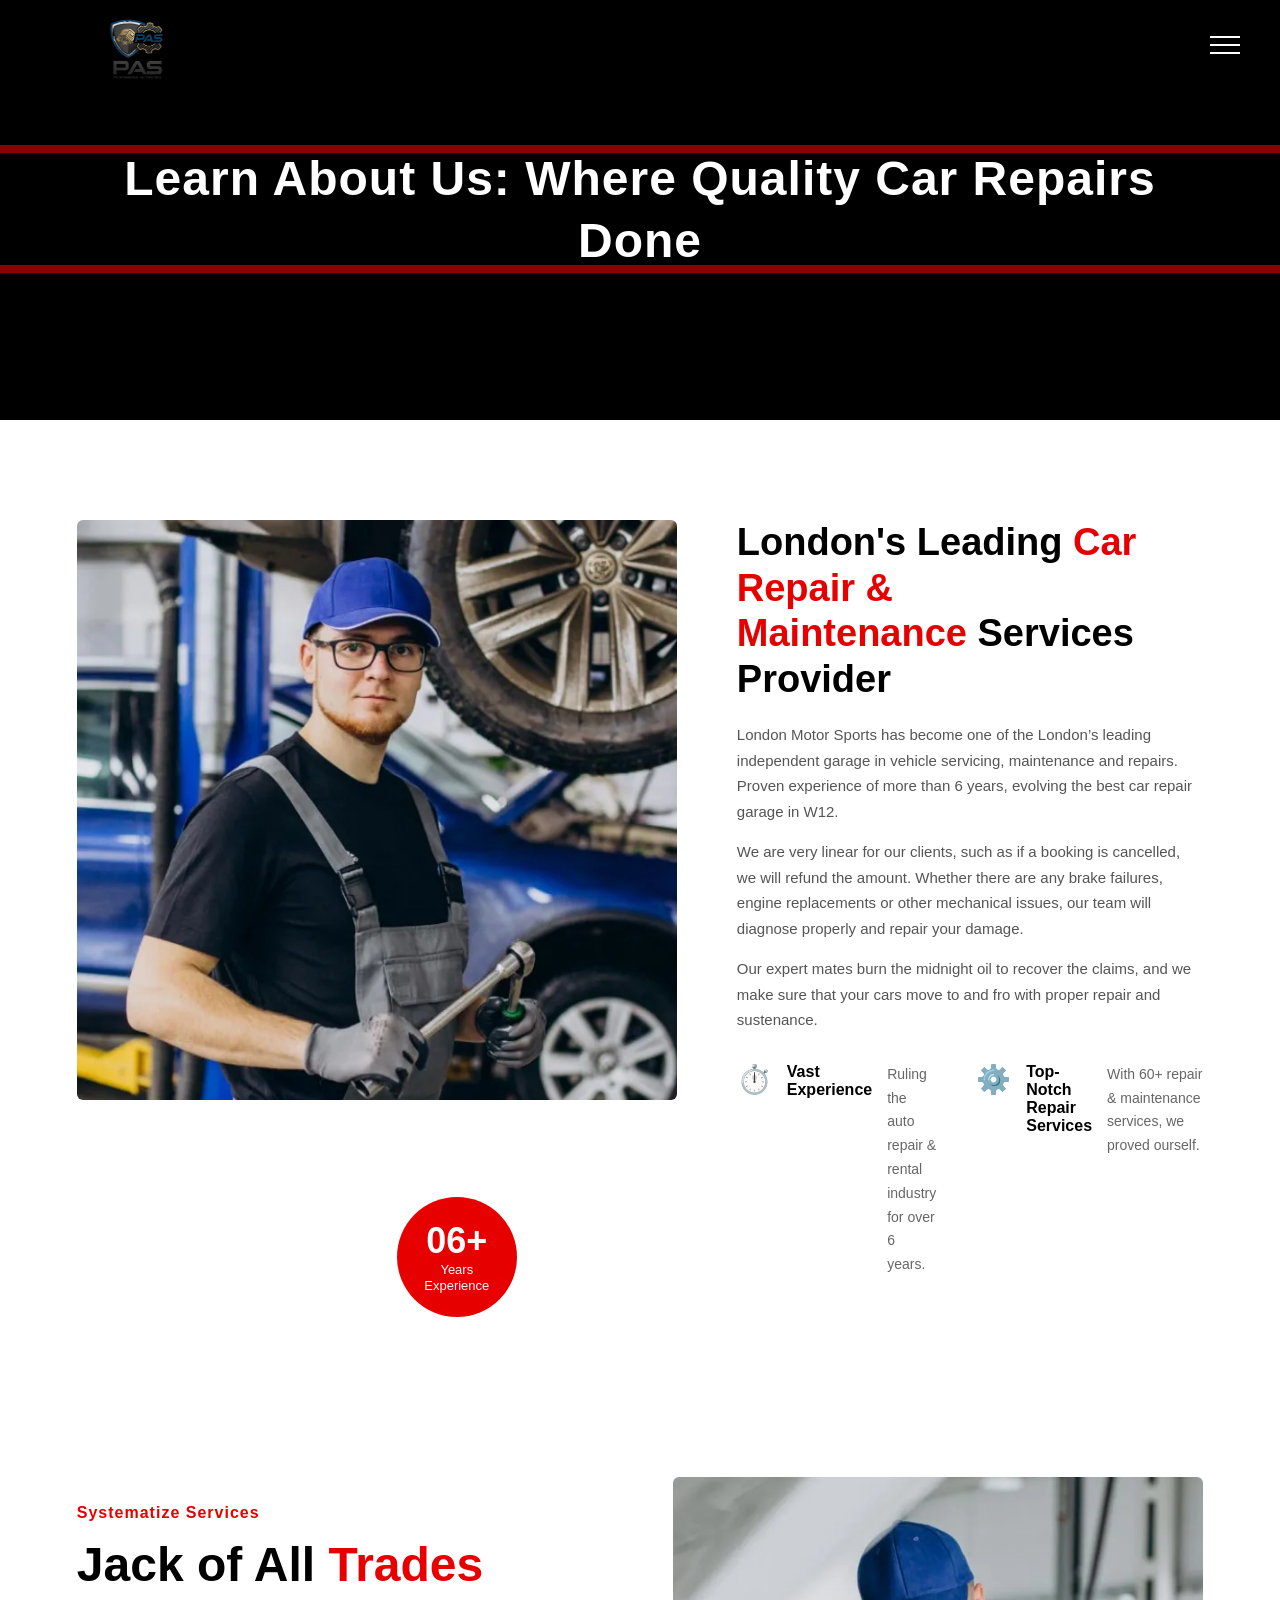
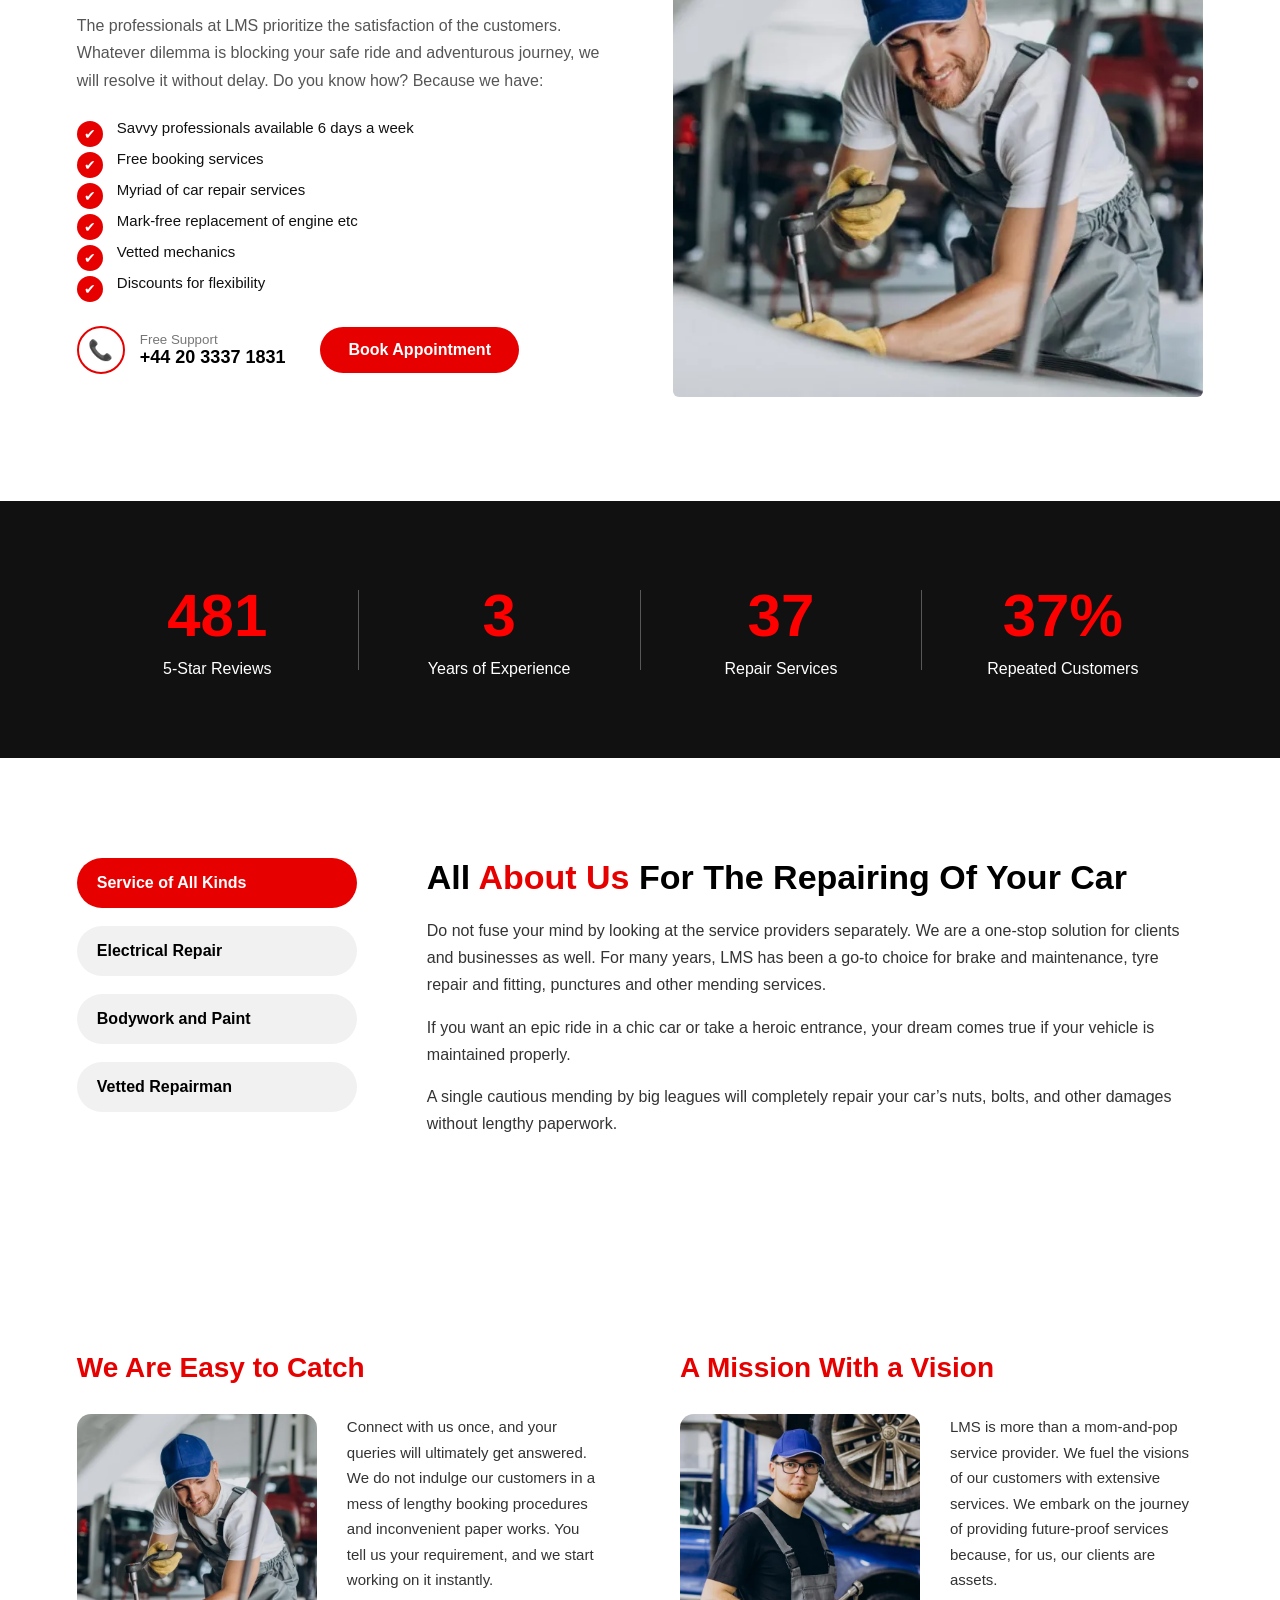
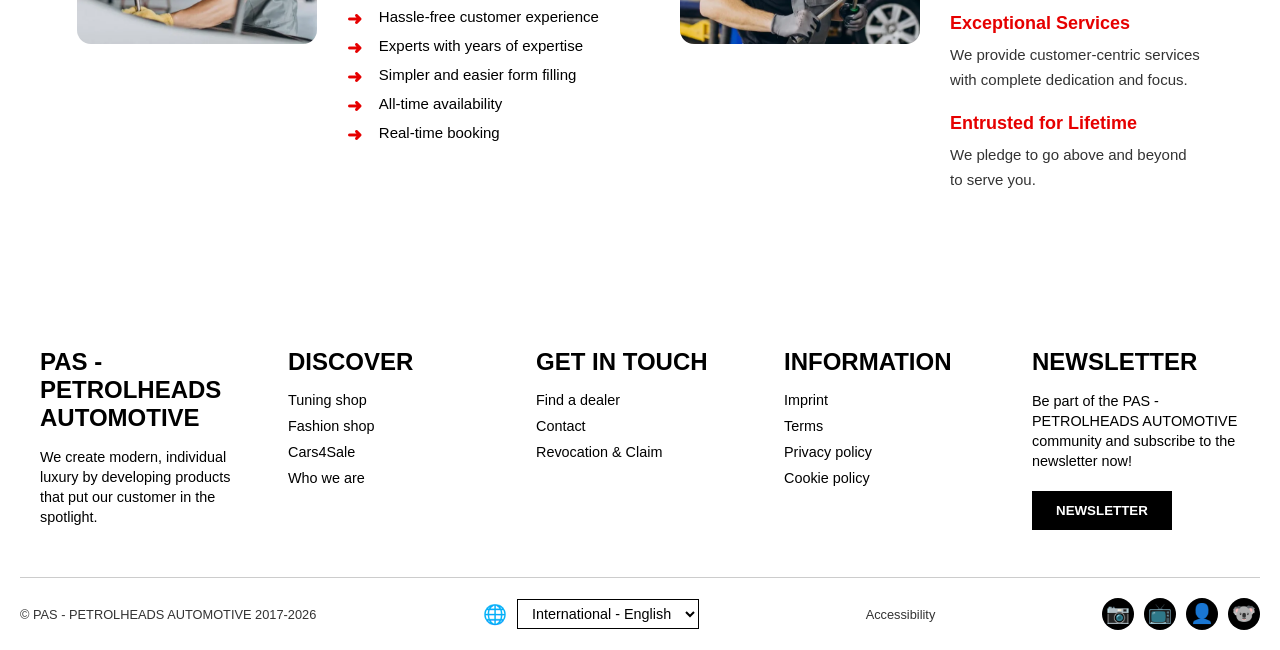
<file: About-us.html>
<!DOCTYPE html>
<html lang="en">
<head>
<meta charset="UTF-8">
<meta name="viewport" content="width=device-width, initial-scale=1.0">
<title>Hero Section</title>
<!-- <link rel="stylesheet" href="style.css"> -->
 
 <style>
    * {
  margin: 0;
  padding: 0;
  box-sizing: border-box;
  font-family: "Poppins", sans-serif;
}
.header {
    position: fixed;
    top: 0;
    left: 0;
      width: 100%;
    height: 82px;              /* 👈 black area kam ho jaayega */
    padding: 0 20px;     
    z-index: 1000;
    transition: all 0.4s ease;
    padding: 15px 5%;
    display: flex;
    justify-content: space-between;
    align-items: center;
    background: transparent;
}

.header.scrolled {
    background: transparent;
    /* backdrop-filter: blur(5px);
    box-shadow: 0 4px 20px rgba(194, 194, 194, 0.5); */
    padding: 12px 5%;         
}

.logo-img {
    height: 70px;               /* better size for navbar */
    width: auto;
    max-width: 220px;
    transition: transform 0.3s ease;
}

.logo-img:hover {
    transform: scale(1.06);
}

.nav-menu {
    display: flex;
    gap: 45px;                  /* space between links */
    list-style: none;
    margin: 0;
    padding: 0;
}

.nav-menu li a {
    color: #fff;
    text-decoration: none;
    font-size: 1.1rem;
    font-weight: bold;
    text-transform: uppercase;
    letter-spacing: 1.2px;
    position: relative;
    transition: color 0.3s ease;
}

.nav-menu li a::after {
    content: '';
    position: absolute;
    width: 0;
    height: 2px;
    bottom: -6px;
    left: 0;
    background: #ff0000;        /* red underline on hover */
    transition: width 0.3s ease;
}

.nav-menu li a:hover {
    color: #ff0000;
}

.nav-menu li a:hover::after {
    width: 100%;
}

      .logo {
    font-size: 0; /* Hide any fallback text size */
}

.logo-img {
    height: 120px;          /* Adjust this value to fit your design – try 45–60px */
    width: auto;           /* Keeps aspect ratio */
    max-width: 220px;      /* Prevent it from getting too wide on large screens */
    display: block;
    transition: transform 0.3s ease;
}

.logo-img:hover {
    transform: scale(1.05); /* Subtle hover effect for better UX */
}
        .header-icons {
            display: flex;
            gap: 20px;
        }
        .header-icons svg {
            width: 24px;
            height: 24px;
            fill: #fff;
        }

        /* Hamburger */
.hamburger {
    position: fixed;
    top: 30px;
    right: 40px;
    width: 30px;
    cursor: pointer;
    z-index: 2001;
}
.hamburger span {
    display: block;
    height: 2px;
    background: #fff;
    margin: 6px 0;
}

/* Sidebar */
/* Sidebar (RIGHT SIDE) */
.sidebar {
    position: fixed;
    top: 0;
    right: -380px;        /* 🔥 RIGHT se bahar */
    left: auto;
    width: 260px;
    height: 100vh;
    background: #d6d6d6;
    padding: 40px;
    transition: 0.4s ease;
    z-index: 2000;
    overflow-y: auto;
}

.sidebar.active {
    right: 0;             /* 🔥 RIGHT se andar */
}


/* Close */
.sidebar-header {
    display: flex;
    justify-content: flex-end;
}
/* Close Button Perfect Right */
.close-btn {
    position: absolute;
    top: 30px;
    left: 60px;   /* 🔥 right corner */
    font-size: 28px;
    cursor: pointer;
    color: #000;
}


/* Menu */
.menu {
    list-style: none;
    padding: 60px 0 0;
}
.menu li {
    margin-bottom: 22px;
}

.menu a {
    text-decoration: none;
    font-size: 18px;
    letter-spacing: 2px;
    font-weight: 500;
    color: #000;
}

/* Dropdown */
.has-dropdown .menu-title {
    display: flex;
    justify-content: space-between;
    align-items: center;
    cursor: pointer;
    font-size: 18px;
    letter-spacing: 2px;
}

.toggle {
    font-size: 20px;
}

/* Submenu */
.submenu {
    list-style: none;
    padding-left: 20px;
    margin-top: 15px;
    display: none;
}

.submenu li {
    margin-bottom: 12px;
}

.submenu a {
    font-size: 15px;
    color: #333;
    letter-spacing: 1.5px;
}


/* HERO SECTION */
.hero {
  height: 420px;
  background: #000;
  display: flex;
  align-items: center;
  justify-content: center;
  text-align: center;
}

/* CONTENT */
.hero-content {
  position: relative;
  width: 100%;
  padding: 0 5%;
}

/* TEXT */
.hero-content h1 {
  color: #fff;
  font-size: 48px;
  font-weight: 700;
  letter-spacing: 1px;
  line-height: 1.3;
  z-index: 2;
  position: relative;
}

/* RED LINES */
.red-line {
  display: block;
  height: 8px;
  width: 100%;
  background: #8b0000;
  position: absolute;
  left: 0;
}

.red-line.top {
  top: 50%;
  transform: translateY(-65px);
}

.red-line.bottom {
  top: 50%;
  transform: translateY(55px);
}

.about-section {
  padding: 100px 6%;
  background: #fff;
}

.about-container {
  display: flex;
  gap: 60px;
  position: relative;
  align-items: flex-start;
}

/* IMAGE */
.about-image img {
  width: 600px;
  height: 580px;
  border-radius: 6px;
}

/* CONTENT */
.about-content h2 {
  font-size: 38px;
  font-weight: 800;
  line-height: 1.2;
  margin-bottom: 20px;
}

.about-content h2 span {
  color: #e60000;
}

.about-content p {
  font-size: 15px;
  color: #555;
  line-height: 1.7;
  margin-bottom: 15px;
  max-width: 520px;
}

/* FEATURES */
.features {
  display: flex;
  gap: 40px;
  margin-top: 30px;
}

.feature-box {
  display: flex;
  gap: 15px;
  align-items: flex-start;
}

.feature-box .icon {
  font-size: 28px;
  color: #e60000;
}

.feature-box h4 {
  font-size: 16px;
  margin-bottom: 5px;
}

.feature-box p {
  font-size: 14px;
  color: #666;
  margin: 0;
}

/* EXPERIENCE BADGE */
.experience-badge {
  position: absolute;
  bottom: -40px;
  left: 320px;
  background: #e60000;
  color: #fff;
  width: 120px;
  height: 120px;
  border-radius: 50%;
  text-align: center;
  display: flex;
  flex-direction: column;
  justify-content: center;
}

.experience-badge h3 {
  font-size: 36px;
  margin: 0;
  font-weight: 800;
}

.experience-badge span {
  font-size: 13px;
  line-height: 1.2;
}
.services-section {
  padding: 100px 6%;
  background: #fff;
}

.services-container {
  display: flex;
  align-items: center;
  gap: 70px;
}

/* LEFT CONTENT */
.services-content {
  max-width: 600px;
}

.small-title {
  color: #e60000;
  font-weight: 600;
  letter-spacing: 1px;
}

.services-content h2 {
  font-size: 48px;
  font-weight: 800;
  margin: 15px 0 20px;
}

.services-content h2 span {
  color: #e60000;
}

.intro {
  color: #555;
  font-size: 16px;
  line-height: 1.7;
  margin-bottom: 25px;
}

/* LIST */
.service-list {
  list-style: none;
  padding: 0;
  margin-bottom: 35px;
}

.service-list li {
  position: relative;
  padding-left: 40px;
  margin-bottom: 14px;
  font-size: 15px;
  color: #111;
}

.service-list li::before {
  content: "✔";
  position: absolute;
  left: 0;
  top: 2px;
  width: 26px;
  height: 26px;
  background: #e60000;
  color: #fff;
  border-radius: 50%;
  text-align: center;
  line-height: 26px;
  font-size: 14px;
}

/* CTA */
.bottom-cta {
  display: flex;
  align-items: center;
  gap: 35px;
}

.support {
  display: flex;
  align-items: center;
  gap: 15px;
}

.support-icon {
  width: 48px;
  height: 48px;
  border-radius: 50%;
  border: 2px solid #e60000;
  display: flex;
  align-items: center;
  justify-content: center;
  color: #e60000;
  font-size: 20px;
}

.support small {
  display: block;
  color: #777;
}

.support strong {
  font-size: 18px;
}

/* BUTTON */
.btn-book {
  background: #e60000;
  color: #fff;
  padding: 14px 28px;
  border-radius: 30px;
  text-decoration: none;
  font-weight: 600;
  transition: 0.3s;
}

.btn-book:hover {
  background: #c40000;
}

/* IMAGE */
.services-image img {
  width: 530px;
  height: 520px;
  border-radius: 6px;
}
.stats-section {
  background: #111;
  padding: 80px 6%;
}

.stats-container {
  display: flex;
  align-items: center;
  justify-content: space-between;
  text-align: center;
}

.stat-box {
  flex: 1;
}

.stat-box h2 {
  font-size: 60px;
  color: #ff0000;
  font-weight: 800;
}

.stat-box p {
  margin-top: 10px;
  font-size: 16px;
  color: #fff;
  font-weight: 500;
}

/* Divider line */
.divider {
  width: 1px;
  height: 80px;
  background: rgba(255,255,255,0.3);
}

.info-section {
  padding: 100px 6%;
  background: #fff;
}

.info-container {
  display: flex;
  gap: 80px;
}

/* BOX */
.info-box {
  flex: 1;
}

/* TITLES */
.section-title {
  font-size: 28px;
  font-weight: 800;
  margin-bottom: 30px;
}

.red {
  color: #e60000;
}

/* FLEX CONTENT */
.info-flex {
  display: flex;
  gap: 30px;
  align-items: flex-start;
}

.info-flex img {
  width: 240px;
  border-radius: 14px;
  object-fit: cover;
}

/* TEXT */
.info-text p {
  font-size: 15px;
  color: #333;
  line-height: 1.7;
  margin-bottom: 15px;
}

/* ARROW LIST */
.arrow-list {
  list-style: none;
  padding: 0;
  margin-top: 15px;
}

.arrow-list li {
  position: relative;
  padding-left: 32px;
  margin-bottom: 12px;
  font-size: 15px;
}

.arrow-list li::before {
  content: "➜";
  position: absolute;
  left: 0;
  top: 0;
  color: #e60000;
  font-weight: bold;
  font-size: 18px;
}

/* SUB HEADINGS */
.sub-red {
  color: #e60000;
  font-size: 18px;
  margin-top: 20px;
  margin-bottom: 8px;
}

 /* Footer Styles */
        .footer {
            background-color: #fff;
            color: #000;
            padding: 40px 20px 20px;
            font-family: Arial, sans-serif;
        }
        .footer-container {
            max-width: 1200px;
            margin: 0 auto;
            display: grid;
            grid-template-columns: repeat(auto-fit, minmax(200px, 1fr));
            gap: 40px;
        }
        .footer-column h3 {
            font-size: 1.5rem;
            margin-bottom: 15px;
            text-transform: uppercase;
            font-weight: bold;
        }
        .footer-column p {
            margin-bottom: 10px;
            font-size: 0.9rem;
            line-height: 1.4;
        }
        .footer-column ul {
            list-style: none;
        }
        .footer-column ul li {
            margin-bottom: 8px;
        }
        .footer-column ul li a {
            color: #000;
            text-decoration: none;
            font-size: 0.9rem;
            transition: color 0.3s;
        }
        .footer-column ul li a:hover {
            color: #666;
        }
        .newsletter-btn {
            background: #000;
            color: #fff;
            border: none;
            padding: 12px 24px;
            text-transform: uppercase;
            font-weight: bold;
            cursor: pointer;
            margin-top: 10px;
            transition: background 0.3s;
        }
        .newsletter-btn:hover {
            background: #333;
        }
        .footer-bottom {
            border-top: 1px solid #ccc;
            padding-top: 20px;
            margin-top: 40px;
            display: flex;
            justify-content: space-between;
            align-items: center;
            flex-wrap: wrap;
            gap: 10px;
        }
        .footer-bottom p {
            font-size: 0.8rem;
            opacity: 0.8;
        }
        .language-selector {
            display: flex;
            align-items: center;
            gap: 10px;
        }
        .language-selector select {
            background: transparent;
            border: 1px solid #000;
            padding: 5px 10px;
            font-size: 0.9rem;
        }
        .social-icons {
            display: flex;
            gap: 10px;
        }
        .social-icons a {
            display: inline-block;
            width: 32px;
            height: 32px;
            background: #000;
            border-radius: 50%;
            text-align: center;
            line-height: 32px;
            color: #fff;
            text-decoration: none;
            font-size: 1.2rem;
        }
        .globe-icon {
            font-size: 1.2rem;
            cursor: pointer;
        }

        .tab-section {
  padding: 100px 6%;
  background: #fff;
}

.tab-container {
  display: flex;
  gap: 70px;
}

/* LEFT BUTTONS */
.tab-buttons {
  width: 280px;
  display: flex;
  flex-direction: column;
  gap: 18px;
}

.tab-btn {
  padding: 16px 20px;
  border-radius: 30px;
  border: none;
  font-size: 16px;
  font-weight: 600;
  cursor: pointer;
  background: #f1f1f1;
  transition: 0.3s;
  text-align: left;
}

.tab-btn.active {
  background: #e60000;
  color: #fff;
}

.tab-btn:hover {
  background: #e60000;
  color: #fff;
}

/* RIGHT CONTENT */
.tab-content {
  flex: 1;
}

.tab-panel {
  display: none;
  animation: fade 0.4s ease;
}

.tab-panel.active {
  display: block;
}

.tab-panel h2 {
  font-size: 34px;
  margin-bottom: 20px;
  font-weight: 800;
}

.tab-panel h2 span {
  color: #e60000;
}

.tab-panel p {
  font-size: 16px;
  line-height: 1.7;
  color: #333;
  margin-bottom: 15px;
}

/* ANIMATION */
@keyframes fade {
  from {
    opacity: 0;
    transform: translateY(10px);
  }
  to {
    opacity: 1;
    transform: translateY(0);
  }
}


 </style>
</head>
<body>
<header class="header">
    <div class="logo">
      <a href="index.html">
        <img src="assets/tayyab.png" alt="PAS - PETROLHEADS AUTOMOTIVE" class="logo-img">
        </a>
    </div>
    
    <!-- Hamburger -->
<div class="hamburger" id="hamburger">
    <span></span>
    <span></span>
    <span></span>
</div>

<!-- Sidebar -->
<div class="sidebar" id="sidebar">
    <div class="sidebar-header">
        <span class="close-btn" id="closeSidebar">✕</span>
    </div>

    <ul class="menu">
        <li><a href="index.html">HOME</a></li>

          <li><a href="About-us.html">About Us </a></li>

        <li class="has-dropdown">
            <div class="menu-title">
                <span>CARS</span>
                <span class="toggle">+</span>
            </div>
            <ul class="submenu">
                <li><a href="#">SUPERCARS</a></li>
                <li><a href="#">TUNING</a></li>
                <li><a href="#">CARS FOR SALE</a></li>
                <li><a href="#">CLASSICS</a></li>
                <li><a href="#">SONDERSCHUTZ</a></li>
            </ul>
        </li>


        <li class="has-dropdown">
            <div class="menu-title">
                <span>WHAT WE DO</span>
                <span class="toggle">+</span>
            </div>
            <ul class="submenu">
                <li><a href="tier1.html">Tier 1</a></li>
                <li><a href="tier2.html">Tier 2</a></li>
                <li><a href="tier3.html">Tier 3</a></li>
                <li><a href="tier4.html">Tier 4</a></li>
            </ul>
        </li>
        <li><a href="contact.html">Contact</a></li>
    </ul>
</div>

</header>

<section class="hero">
  <div class="hero-content">
    <span class="red-line top"></span>

    <h1>Learn About Us: Where Quality Car Repairs Done</h1>

    <span class="red-line bottom"></span>
  </div>
</section>

<section class="about-section">
  <div class="about-container">

    <!-- LEFT IMAGE -->
    <div class="about-image">
      <img src="assets/about1.webp" alt="Car Repair Expert">
    </div>

    <!-- RIGHT CONTENT -->
    <div class="about-content">
      <h2>
        London's Leading <span>Car Repair &<br>Maintenance</span> Services Provider
      </h2>

      <p>
        London Motor Sports has become one of the London’s leading independent
        garage in vehicle servicing, maintenance and repairs. Proven experience
        of more than 6 years, evolving the best car repair garage in W12.
      </p>

      <p>
        We are very linear for our clients, such as if a booking is cancelled,
        we will refund the amount. Whether there are any brake failures,
        engine replacements or other mechanical issues, our team will diagnose
        properly and repair your damage.
      </p>

      <p>
        Our expert mates burn the midnight oil to recover the claims, and we
        make sure that your cars move to and fro with proper repair and
        sustenance.
      </p>

      <!-- FEATURES -->
      <div class="features">
        <div class="feature-box">
          <div class="icon">⏱️</div>
          <h4>Vast Experience</h4>
          <p>Ruling the auto repair & rental industry for over 6 years.</p>
        </div>

        <div class="feature-box">
          <div class="icon">⚙️</div>
          <h4>Top-Notch Repair Services</h4>
          <p>With 60+ repair & maintenance services, we proved ourself.</p>
        </div>
      </div>
    </div>

    <!-- EXPERIENCE BADGE -->
    <div class="experience-badge">
      <h3>06+</h3>
      <span>Years<br>Experience</span>
    </div>

  </div>
</section>

<section class="services-section">
  <div class="services-container">

    <!-- LEFT CONTENT -->
    <div class="services-content">
      <span class="small-title">Systematize Services</span>

      <h2>
        Jack of All <span>Trades</span>
      </h2>

      <p class="intro">
        The professionals at LMS prioritize the satisfaction of the customers.
        Whatever dilemma is blocking your safe ride and adventurous journey,
        we will resolve it without delay. Do you know how? Because we have:
      </p>

      <ul class="service-list">
        <li>Savvy professionals available 6 days a week</li>
        <li>Free booking services</li>
        <li>Myriad of car repair services</li>
        <li>Mark-free replacement of engine etc</li>
        <li>Vetted mechanics</li>
        <li>Discounts for flexibility</li>
      </ul>

      <div class="bottom-cta">
        <div class="support">
          <div class="support-icon">📞</div>
          <div>
            <small>Free Support</small>
            <strong>+44 20 3337 1831</strong>
          </div>
        </div>

        <a href="#" class="btn-book">Book Appointment</a>
      </div>
    </div>

    <!-- RIGHT IMAGE -->
    <div class="services-image">
      <img src="assets/about2.webp" alt="Car Mechanic">
    </div>

  </div>
</section>

<section class="stats-section">
  <div class="stats-container">

    <div class="stat-box">
      <h2 class="counter" data-target="1300">0</h2>
      <p>5-Star Reviews</p>
    </div>

    <span class="divider"></span>

    <div class="stat-box">
      <h2 class="counter" data-target="6">0</h2>
      <p>Years of Experience</p>
    </div>

    <span class="divider"></span>

    <div class="stat-box">
      <h2 class="counter" data-target="100">0</h2>
      <p>Repair Services</p>
    </div>

    <span class="divider"></span>

    <div class="stat-box">
      <h2 class="counter" data-target="98" data-suffix="%">0</h2>
      <p>Repeated Customers</p>
    </div>

  </div>
</section>

<section class="tab-section">
  <div class="tab-container">

    <!-- LEFT TABS -->
    <div class="tab-buttons">
      <button class="tab-btn active" data-tab="tab1">Service of All Kinds</button>
      <button class="tab-btn" data-tab="tab2">Electrical Repair</button>
      <button class="tab-btn" data-tab="tab3">Bodywork and Paint</button>
      <button class="tab-btn" data-tab="tab4">Vetted Repairman</button>
    </div>

    <!-- RIGHT CONTENT -->
    <div class="tab-content">

      <div class="tab-panel active" id="tab1">
        <h2>All <span>About Us</span> For The Repairing Of Your Car</h2>
        <p>
          Do not fuse your mind by looking at the service providers separately.
          We are a one-stop solution for clients and businesses as well.
          For many years, LMS has been a go-to choice for brake and maintenance,
          tyre repair and fitting, punctures and other mending services.
        </p>
        <p>
          If you want an epic ride in a chic car or take a heroic entrance,
          your dream comes true if your vehicle is maintained properly.
        </p>
        <p>
          A single cautious mending by big leagues will completely repair
          your car’s nuts, bolts, and other damages without lengthy paperwork.
        </p>
      </div>

      <div class="tab-panel" id="tab2">
        <h2><span>Electrical</span> Repair Services</h2>
        <p>
          We provide complete electrical diagnostics including battery,
          alternator, wiring, headlights, sensors, and ECU troubleshooting
          using modern equipment.
        </p>
      </div>

      <div class="tab-panel" id="tab3">
        <h2><span>Bodywork</span> and Paint</h2>
        <p>
          From scratch removal to full body paint, denting and detailing,
          our experts ensure factory-level finishing and premium quality.
        </p>
      </div>

      <div class="tab-panel" id="tab4">
        <h2><span>Vetted</span> Repairman</h2>
        <p>
          Our mechanics are background-verified, trained professionals
          with years of experience, ensuring trust and transparency.
        </p>
      </div>

    </div>
  </div>
</section>



<section class="info-section">
  <div class="info-container">

    <!-- LEFT COLUMN -->
    <div class="info-box">
      <h2 class="section-title red">We Are Easy to Catch</h2>

      <div class="info-flex">
        <img src="assets/about2.webp" alt="Mechanic Working">

        <div class="info-text">
          <p>
            Connect with us once, and your queries will ultimately get answered.
            We do not indulge our customers in a mess of lengthy booking
            procedures and inconvenient paper works. You tell us your
            requirement, and we start working on it instantly.
          </p>

          <ul class="arrow-list">
            <li>Hassle-free customer experience</li>
            <li>Experts with years of expertise</li>
            <li>Simpler and easier form filling</li>
            <li>All-time availability</li>
            <li>Real-time booking</li>
          </ul>
        </div>
      </div>
    </div>

    <!-- RIGHT COLUMN -->
    <div class="info-box">
      <h2 class="section-title red">A Mission With a Vision</h2>

      <div class="info-flex">
        <img src="assets/about1.webp" alt="Car Polishing">

        <div class="info-text">
          <p>
            LMS is more than a mom-and-pop service provider. We fuel the visions
            of our customers with extensive services. We embark on the journey
            of providing future-proof services because, for us, our clients are
            assets.
          </p>

          <h4 class="sub-red">Exceptional Services</h4>
          <p>
            We provide customer-centric services with complete dedication and
            focus.
          </p>

          <h4 class="sub-red">Entrusted for Lifetime</h4>
          <p>
            We pledge to go above and beyond to serve you.
          </p>
        </div>
      </div>
    </div>

  </div>
</section>

 <!-- Footer -->
    <footer class="footer">
        <div class="footer-container">
            <div class="footer-column">
                <h3>PAS - PETROLHEADS AUTOMOTIVE</h3>
                <p>We create modern, individual luxury by developing products that put our customer in the spotlight.</p>
            </div>
            <div class="footer-column">
                <h3>DISCOVER</h3>
                <ul>
                    <li><a href="#">Tuning shop</a></li>
                    <li><a href="#">Fashion shop</a></li>
                    <li><a href="#">Cars4Sale</a></li>
                    <li><a href="#">Who we are</a></li>
                </ul>
            </div>
            <div class="footer-column">
                <h3>GET IN TOUCH</h3>
                <ul>
                    <li><a href="#">Find a dealer</a></li>
                    <li><a href="#">Contact</a></li>
                    <li><a href="#">Revocation & Claim</a></li>
                </ul>
            </div>
            <div class="footer-column">
                <h3>INFORMATION</h3>
                <ul>
                    <li><a href="#">Imprint</a></li>
                    <li><a href="#">Terms</a></li>
                    <li><a href="#">Privacy policy</a></li>
                    <li><a href="#">Cookie policy</a></li>
                </ul>
            </div>
            <div class="footer-column">
                <h3>NEWSLETTER</h3>
                <p>Be part of the PAS - PETROLHEADS AUTOMOTIVE community and subscribe to the newsletter now!</p>
                <button class="newsletter-btn">NEWSLETTER</button>
            </div>
        </div>
        <div class="footer-bottom">
            <p>&copy; PAS - PETROLHEADS AUTOMOTIVE 2017-2026</p>
            <div class="language-selector">
                <span class="globe-icon">&#127760;</span>
                <select>
                    <option>International - English</option>
                </select>
            </div>
            <p>Accessibility</p>
            <div class="social-icons">
                <a href="#">&#128247;</a> <!-- IG -->
                <a href="#">&#128250;</a> <!-- YT -->
                <a href="#">&#128100;</a> <!-- IN -->
                <a href="#">&#128040;</a> <!-- FB -->
            </div>
        </div>
    </footer>

<script>
const counters = document.querySelectorAll(".counter");
let started = false;

function startCounting() {
  if (started) return;
  started = true;

  counters.forEach(counter => {
    const target = +counter.getAttribute("data-target");
    const suffix = counter.getAttribute("data-suffix") || "";
    let count = 0;
    const speed = target / 100;

    const updateCount = () => {
      count += speed;
      if (count < target) {
        counter.innerText = Math.ceil(count) + suffix;
        requestAnimationFrame(updateCount);
      } else {
        counter.innerText = target + suffix + "+";
      }
    };
    updateCount();
  });
}

window.addEventListener("scroll", () => {
  const section = document.querySelector(".stats-section");
  const sectionTop = section.getBoundingClientRect().top;
  const screenHeight = window.innerHeight;

  if (sectionTop < screenHeight - 100) {
    startCounting();
  }
});

const tabButtons = document.querySelectorAll(".tab-btn");
const tabPanels = document.querySelectorAll(".tab-panel");

tabButtons.forEach(btn => {
  btn.addEventListener("click", () => {

    tabButtons.forEach(b => b.classList.remove("active"));
    tabPanels.forEach(p => p.classList.remove("active"));

    btn.classList.add("active");
    document.getElementById(btn.dataset.tab).classList.add("active");
  });
});

</script>
 <script>
const hamburger = document.getElementById("hamburger");
const sidebar = document.getElementById("sidebar");
const closeBtn = document.getElementById("closeSidebar");

/* Toggle Sidebar on Hamburger Click */
hamburger.addEventListener("click", () => {
    sidebar.classList.toggle("active");
});

/* Close Sidebar on X Click */
closeBtn.addEventListener("click", () => {
    sidebar.classList.remove("active");
});

/* Dropdown Toggle */
document.querySelectorAll(".has-dropdown").forEach(item => {
    const title = item.querySelector(".menu-title");
    const submenu = item.querySelector(".submenu");
    const toggle = item.querySelector(".toggle");

    title.addEventListener("click", () => {
        const isOpen = submenu.style.display === "block";

        submenu.style.display = isOpen ? "none" : "block";
        toggle.textContent = isOpen ? "+" : "−";
    });
});
</script>

</body>
</html>
</file>
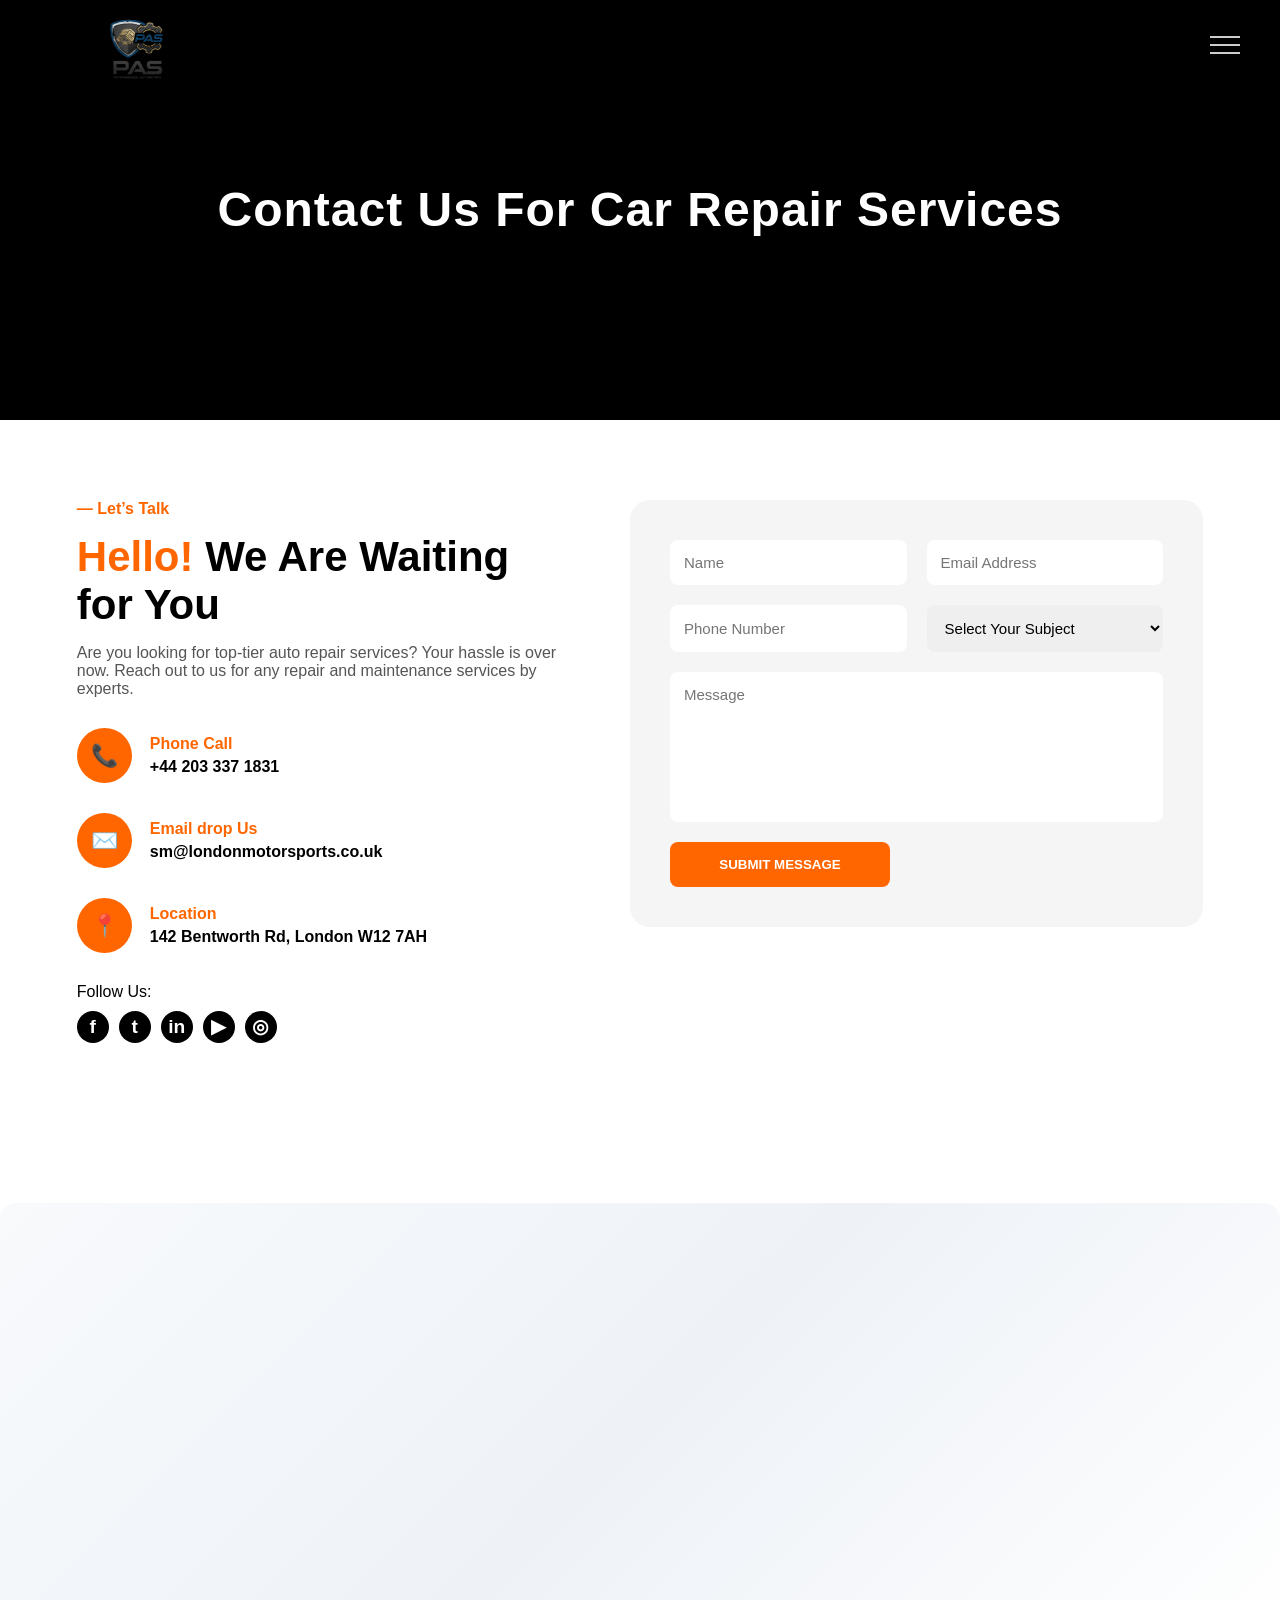
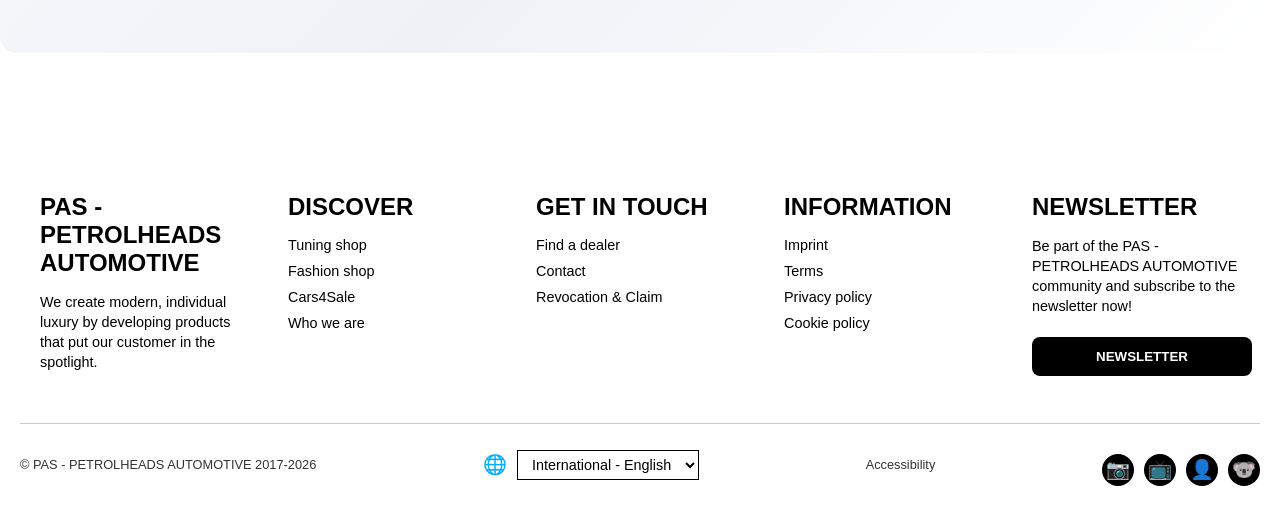
<file: contact.html>
<!DOCTYPE html>
<html lang="en">
<head>
    <meta charset="UTF-8">
    <meta name="viewport" content="width=device-width, initial-scale=1.0">
    <title>Document</title>
    <style>
            * {
  margin: 0;
  padding: 0;
  box-sizing: border-box;
  font-family: "Poppins", sans-serif;
}
.header {
    position: fixed;
    top: 0;
    left: 0;
      width: 100%;
    height: 82px;              /* 👈 black area kam ho jaayega */
    padding: 0 20px;     
    z-index: 1000;
    transition: all 0.4s ease;
    padding: 15px 5%;
    display: flex;
    justify-content: space-between;
    align-items: center;
    background: transparent;
}

.header.scrolled {
    background: transparent;
    /* backdrop-filter: blur(5px);
    box-shadow: 0 4px 20px rgba(194, 194, 194, 0.5); */
    padding: 12px 5%;         
}

.logo-img {
    height: 70px;               /* better size for navbar */
    width: auto;
    max-width: 220px;
    transition: transform 0.3s ease;
}

.logo-img:hover {
    transform: scale(1.06);
}

.nav-menu {
    display: flex;
    gap: 45px;                  /* space between links */
    list-style: none;
    margin: 0;
    padding: 0;
}

.nav-menu li a {
    color: #fff;
    text-decoration: none;
    font-size: 1.1rem;
    font-weight: bold;
    text-transform: uppercase;
    letter-spacing: 1.2px;
    position: relative;
    transition: color 0.3s ease;
}

.nav-menu li a::after {
    content: '';
    position: absolute;
    width: 0;
    height: 2px;
    bottom: -6px;
    left: 0;
    background: #ff6600;        /* red underline on hover */
    transition: width 0.3s ease;
}

.nav-menu li a:hover {
    color: #ff6600;
}

.nav-menu li a:hover::after {
    width: 100%;
}

      .logo {
    font-size: 0; /* Hide any fallback text size */
}

.logo-img {
    height: 120px;          /* Adjust this value to fit your design – try 45–60px */
    width: auto;           /* Keeps aspect ratio */
    max-width: 220px;      /* Prevent it from getting too wide on large screens */
    display: block;
    transition: transform 0.3s ease;
}

.logo-img:hover {
    transform: scale(1.05); /* Subtle hover effect for better UX */
}
        .header-icons {
            display: flex;
            gap: 20px;
        }
        .header-icons svg {
            width: 24px;
            height: 24px;
            fill: #fff;
        }

        /* Hamburger */
.hamburger {
    position: fixed;
    top: 30px;
    right: 40px;
    width: 30px;
    cursor: pointer;
    z-index: 2001;
}
.hamburger span {
    display: block;
    height: 2px;
    background: #cccccc;
    margin: 6px 0;
}

/* Sidebar */
/* Sidebar (RIGHT SIDE) */
.sidebar {
    position: fixed;
    top: 0;
    right: -380px;        /* 🔥 RIGHT se bahar */
    left: auto;
    width: 260px;
    height: 100vh;
    background: #d6d6d6;
    padding: 40px;
    transition: 0.4s ease;
    z-index: 2000;
    overflow-y: auto;
}

.sidebar.active {
    right: 0;             /* 🔥 RIGHT se andar */
}


/* Close */
.sidebar-header {
    display: flex;
    justify-content: flex-end;
}
/* Close Button Perfect Right */
.close-btn {
    position: absolute;
    top: 30px;
    left: 60px;   /* 🔥 right corner */
    font-size: 28px;
    cursor: pointer;
    color: #000;
}


/* Menu */
.menu {
    list-style: none;
    padding: 60px 0 0;
}
.menu li {
    margin-bottom: 22px;
}

.menu a {
    text-decoration: none;
    font-size: 18px;
    letter-spacing: 2px;
    font-weight: 500;
    color: #000;
}

/* Dropdown */
.has-dropdown .menu-title {
    display: flex;
    justify-content: space-between;
    align-items: center;
    cursor: pointer;
    font-size: 18px;
    letter-spacing: 2px;
}

.toggle {
    font-size: 20px;
}

/* Submenu */
.submenu {
    list-style: none;
    padding-left: 20px;
    margin-top: 15px;
    display: none;
}

.submenu li {
    margin-bottom: 12px;
}

.submenu a {
    font-size: 15px;
    color: #333;
    letter-spacing: 1.5px;
}

        .hero {
  height: 420px;
  background: #000;
  display: flex;
  align-items: center;
  justify-content: center;
  text-align: center;
}  

.hero-content {
  position: relative;
  width: 100%;
  padding: 0 5%;
}

/* TEXT */
.hero-content h1 {
  color: #fff;
  font-size: 48px;
  font-weight: 700;
  letter-spacing: 1px;
  line-height: 1.3;
  z-index: 2;
  position: relative;
}
        .contact-hero{
    margin-top:120px; /* navbar height ke liye */
    height:70vh;
    background:
    linear-gradient(rgba(0,0,0,0.65), rgba(0,0,0,0.65)),
    url("assets/contact-bg.jpg") center/cover no-repeat;
    display:flex;
    align-items:center;
    padding-left:6%;
}

.contact-hero h1{
    color:#fff;
    font-size:4rem;
    font-weight:700;
    max-width:900px;
}

.contact-section{
  padding:80px 6%;
  background:#fff;
}

.contact-container{
  display:flex;
  gap:60px;
  align-items:flex-start;
}

/* LEFT */
.contact-left{
  flex:1;
}

.tag{
  color:#ff6600;
  font-weight:600;
}

.contact-left h2{
  font-size:42px;
  margin:15px 0;
}

.contact-left h2 span{
  color:#ff6600;
}

.contact-left p{
  font-size:16px;
  color:#555;
  max-width:520px;
}

.info-box{
  display:flex;
  gap:18px;
  margin:30px 0;
  align-items:center;
}

.info-box .icon{
  width:55px;
  height:55px;
  background:#ff6600;
  color:#fff;
  border-radius:50%;
  display:flex;
  align-items:center;
  justify-content:center;
  font-size:22px;
}

.info-box h4{
  color:#ff6600;
  margin-bottom:5px;
}

.social{
  margin-top:30px;
}

.social-icons{
  display:flex;
  gap:12px;
  margin-top:10px;
}

.social-icons a{
  width:38px;
  height:38px;
  border-radius:50%;
  background:#f1f1f1;
  display:flex;
  align-items:center;
  justify-content:center;
  color:#000;
  text-decoration:none;
  font-weight:bold;
}

/* RIGHT FORM */
.contact-right{
  flex:1;
  background:#f5f5f5;
  padding:40px;
  border-radius:20px;
}

.contact-right form{
  display:flex;
  flex-direction:column;
  gap:20px;
}

.row{
  display:flex;
  gap:20px;
}

.row input,
.row select,
textarea{
  width:100%;
  padding:14px;
  border:none;
  border-radius:8px;
  outline:none;
  font-size:15px;
}

textarea{
  height:150px;
  resize:none;
}

button{
  width:220px;
  padding:15px;
  background:#ff6600;
  color:#fff;
  border:none;
  border-radius:8px;
  font-weight:600;
  cursor:pointer;
}

.map-section{
  width: 100%;
  height: 450px;
  margin-top: 80px;
  margin-bottom: 100px;

  background: linear-gradient(
    135deg,
    #f8fafc 0%,
    #eef2f7 50%,
    #ffffff 100%
  );

  border-radius: 16px;
  padding: 20px;
}



.map-section iframe{
  width:100%;
  height:100%;
  border:0;
}
        /* Footer Styles */
        .footer {
            background-color: #fff;
            color: #000;
            padding: 40px 20px 20px;
            font-family: Arial, sans-serif;
        }
        .footer-container {
            max-width: 1200px;
            margin: 0 auto;
            display: grid;
            grid-template-columns: repeat(auto-fit, minmax(200px, 1fr));
            gap: 40px;
        }
        .footer-column h3 {
            font-size: 1.5rem;
            margin-bottom: 15px;
            text-transform: uppercase;
            font-weight: bold;
        }
        .footer-column p {
            margin-bottom: 10px;
            font-size: 0.9rem;
            line-height: 1.4;
        }
        .footer-column ul {
            list-style: none;
        }
        .footer-column ul li {
            margin-bottom: 8px;
        }
        .footer-column ul li a {
            color: #000;
            text-decoration: none;
            font-size: 0.9rem;
            transition: color 0.3s;
        }
        .footer-column ul li a:hover {
            color: #666;
        }
        .newsletter-btn {
            background: #000;
            color: #fff;
            border: none;
            padding: 12px 24px;
            text-transform: uppercase;
            font-weight: bold;
            cursor: pointer;
            margin-top: 10px;
            transition: background 0.3s;
        }
        .newsletter-btn:hover {
            background: #333;
        }
        .footer-bottom {
            border-top: 1px solid #ccc;
            padding-top: 20px;
            margin-top: 40px;
            display: flex;
            justify-content: space-between;
            align-items: center;
            flex-wrap: wrap;
            gap: 10px;
        }
        .footer-bottom p {
            font-size: 0.8rem;
            opacity: 0.8;
        }
        .language-selector {
            display: flex;
            align-items: center;
            gap: 10px;
        }
        .language-selector select {
            background: transparent;
            border: 1px solid #000;
            padding: 5px 10px;
            font-size: 0.9rem;
        }
        .social-icons {
            display: flex;
            gap: 10px;
        }
        .social-icons a {
            display: inline-block;
            width: 32px;
            height: 32px;
            background: #000;
            border-radius: 50%;
            text-align: center;
            line-height: 32px;
            color: #fff;
            text-decoration: none;
            font-size: 1.2rem;
        }
        .globe-icon {
            font-size: 1.2rem;
            cursor: pointer;
        }

    </style>
</head>
<body>
   <header class="header">
        <div class="logo">
            <a href="index.html">
            <img src="assets/tayyab.png" alt="PAS - PETROLHEADS AUTOMOTIVE" class="logo-img">
            </a>
        </div>
        
       <!-- Hamburger -->
<div class="hamburger" id="hamburger">
    <span></span>
    <span></span>
    <span></span>
</div>

<!-- Sidebar -->
<div class="sidebar" id="sidebar">
    <div class="sidebar-header">
        <span class="close-btn" id="closeSidebar">✕</span>
    </div>

    <ul class="menu">
        <li><a href="index.html">HOME</a></li>

          <li><a href="About-us.html">About Us </a></li>

        <li class="has-dropdown">
            <div class="menu-title">
                <span>CARS</span>
                <span class="toggle">+</span>
            </div>
            <ul class="submenu">
                <li><a href="#">SUPERCARS</a></li>
                <li><a href="#">TUNING</a></li>
                <li><a href="#">CARS FOR SALE</a></li>
                <li><a href="#">CLASSICS</a></li>
                <li><a href="#">SONDERSCHUTZ</a></li>
            </ul>
        </li>


        <li class="has-dropdown">
            <div class="menu-title">
                <span>WHAT WE DO</span>
                <span class="toggle">+</span>
            </div>
            <ul class="submenu">
                <li><a href="tier1.html">Tier 1</a></li>
                <li><a href="tier2.html">Tier 2</a></li>
                <li><a href="tier3.html">Tier 3</a></li>
                <li><a href="tier4.html">Tier 4</a></li>
            </ul>
        </li>
        <li><a href="contact.html">Contact</a></li>
    </ul>
</div>

        </nav>
    </header>
<section class="hero">
  <div class="hero-content">
    <span class="red-line top"></span>

    <h1>Contact Us For Car Repair Services</h1>

    <span class="red-line bottom"></span>
  </div>
</section>

<section class="contact-section">
  <div class="contact-container">

    <!-- LEFT CONTENT -->
    <div class="contact-left">
      <span class="tag">— Let’s Talk</span>

      <h2><span>Hello!</span> We Are Waiting for You</h2>

      <p>
        Are you looking for top-tier auto repair services? Your hassle is over now.
        Reach out to us for any repair and maintenance services by experts.
      </p>

      <div class="info-box">
        <div class="icon">📞</div>
        <div>
          <h4>Phone Call</h4>
          <strong>+44 203 337 1831</strong>
        </div>
      </div>

      <div class="info-box">
        <div class="icon">✉️</div>
        <div>
          <h4>Email drop Us</h4>
          <strong>sm@londonmotorsports.co.uk</strong>
        </div>
      </div>

      <div class="info-box">
        <div class="icon">📍</div>
        <div>
          <h4>Location</h4>
          <strong>142 Bentworth Rd, London W12 7AH</strong>
        </div>
      </div>

      <div class="social">
        <span>Follow Us:</span>
        <div class="social-icons">
          <a href="#">f</a>
          <a href="#">t</a>
          <a href="#">in</a>
          <a href="#">▶</a>
          <a href="#">◎</a>
        </div>
      </div>
    </div>

    <!-- RIGHT FORM -->
    <div class="contact-right">
      <form>
        <div class="row">
          <input type="text" placeholder="Name">
          <input type="email" placeholder="Email Address">
        </div>

        <div class="row">
          <input type="text" placeholder="Phone Number">
          <select>
            <option>Select Your Subject</option>
            <option>Car Repair</option>
            <option>Maintenance</option>
            <option>Inspection</option>
          </select>
        </div>

        <textarea placeholder="Message"></textarea>

        <button type="submit">SUBMIT MESSAGE</button>
      </form>
    </div>

  </div>
</section>
<!-- GOOGLE MAP -->
<section class="map-section">
  <iframe
    src="https://www.google.com/maps?q=142%20Bentworth%20Rd,%20London%20W12%207AH&output=embed"
    allowfullscreen=""
    loading="lazy">
  </iframe>
</section>
<!-- Footer -->
    <footer class="footer">
        <div class="footer-container">
            <div class="footer-column">
                <h3>PAS - PETROLHEADS AUTOMOTIVE</h3>
                <p>We create modern, individual luxury by developing products that put our customer in the spotlight.</p>
            </div>
            <div class="footer-column">
                <h3>DISCOVER</h3>
                <ul>
                    <li><a href="#">Tuning shop</a></li>
                    <li><a href="#">Fashion shop</a></li>
                    <li><a href="#">Cars4Sale</a></li>
                    <li><a href="#">Who we are</a></li>
                </ul>
            </div>
            <div class="footer-column">
                <h3>GET IN TOUCH</h3>
                <ul>
                    <li><a href="#">Find a dealer</a></li>
                    <li><a href="#">Contact</a></li>
                    <li><a href="#">Revocation & Claim</a></li>
                </ul>
            </div>
            <div class="footer-column">
                <h3>INFORMATION</h3>
                <ul>
                    <li><a href="#">Imprint</a></li>
                    <li><a href="#">Terms</a></li>
                    <li><a href="#">Privacy policy</a></li>
                    <li><a href="#">Cookie policy</a></li>
                </ul>
            </div>
            <div class="footer-column">
                <h3>NEWSLETTER</h3>
                <p>Be part of the PAS - PETROLHEADS AUTOMOTIVE community and subscribe to the newsletter now!</p>
                <button class="newsletter-btn">NEWSLETTER</button>
            </div>
        </div>
        <div class="footer-bottom">
            <p>&copy; PAS - PETROLHEADS AUTOMOTIVE 2017-2026</p>
            <div class="language-selector">
                <span class="globe-icon">&#127760;</span>
                <select>
                    <option>International - English</option>
                </select>
            </div>
            <p>Accessibility</p>
            <div class="social-icons">
                <a href="#">&#128247;</a> <!-- IG -->
                <a href="#">&#128250;</a> <!-- YT -->
                <a href="#">&#128100;</a> <!-- IN -->
                <a href="#">&#128040;</a> <!-- FB -->
            </div>
        </div>
    </footer>
<script>
const hamburger = document.getElementById("hamburger");
const sidebar = document.getElementById("sidebar");
const closeBtn = document.getElementById("closeSidebar");

/* Toggle Sidebar on Hamburger Click */
hamburger.addEventListener("click", () => {
    sidebar.classList.toggle("active");
});

/* Close Sidebar on X Click */
closeBtn.addEventListener("click", () => {
    sidebar.classList.remove("active");
});

/* Dropdown Toggle */
document.querySelectorAll(".has-dropdown").forEach(item => {
    const title = item.querySelector(".menu-title");
    const submenu = item.querySelector(".submenu");
    const toggle = item.querySelector(".toggle");

    title.addEventListener("click", () => {
        const isOpen = submenu.style.display === "block";

        submenu.style.display = isOpen ? "none" : "block";
        toggle.textContent = isOpen ? "+" : "−";
    });
});
</script>


</body>
</html>
</file>
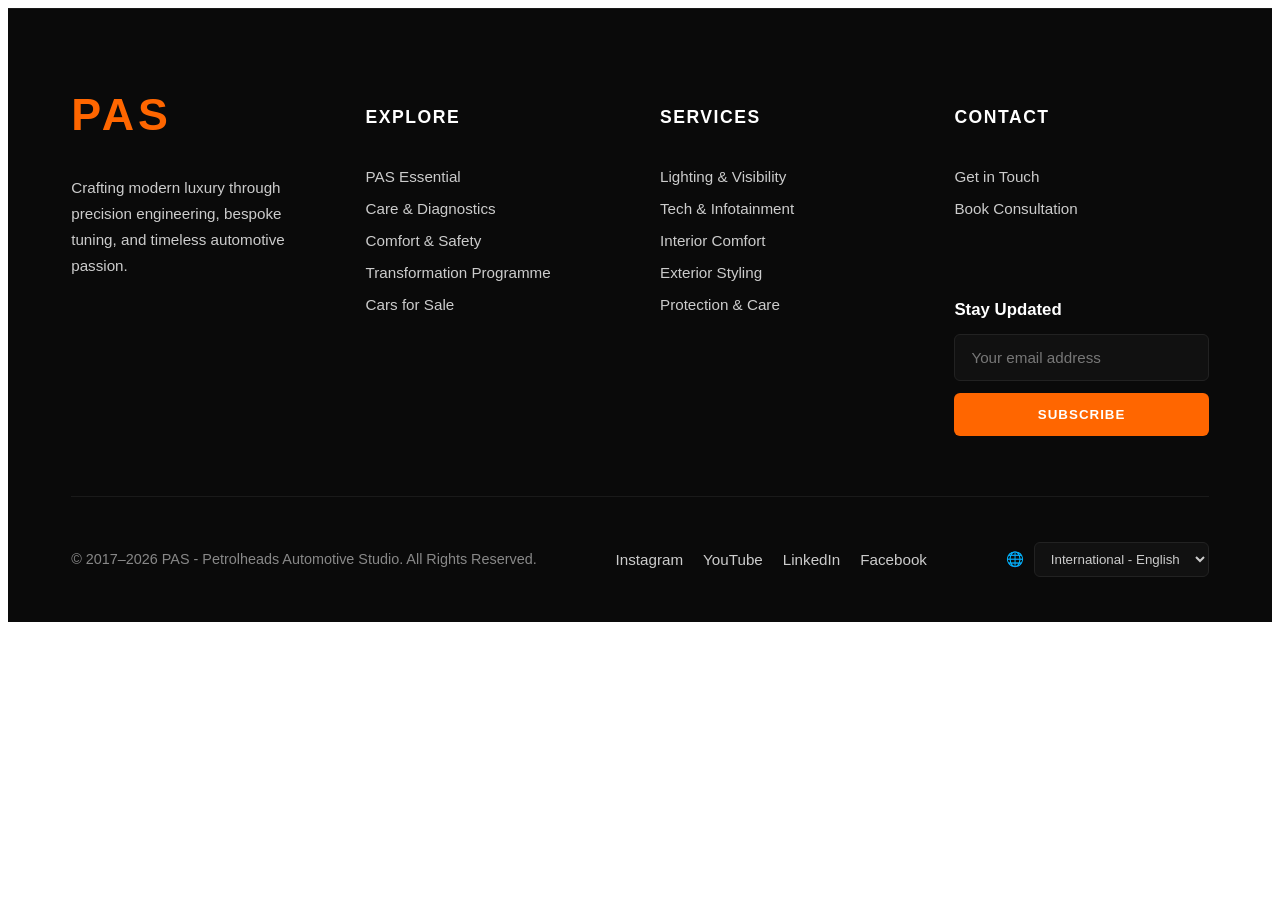
<file: footer.html>
<!DOCTYPE html>
<html lang="en">
<head>
    <meta charset="UTF-8">
    <meta name="viewport" content="width=device-width, initial-scale=1.0">
    <title>Document</title>
    <style>
        /* ─────────────── FOOTER ─────────────── */
.footer {
    background: #0a0a0a;
    color: #cccccc;
    padding: 80px 5% 40px;
    font-family: Arial, Helvetica, sans-serif;
    border-top: 1px solid #1a1a1a;
}

.footer-container {
    max-width: 1400px;
    margin: 0 auto;
    display: grid;
    grid-template-columns: repeat(auto-fit, minmax(220px, 1fr));
    gap: 50px 40px;
}

.footer-column {
    display: flex;
    flex-direction: column;
}

.footer-column h3 {
    color: #ffffff;
    font-size: 1.1rem;
    font-weight: 700;
    letter-spacing: 1.5px;
    text-transform: uppercase;
    margin-bottom: 24px;
}

.footer-column ul {
    list-style: none;
    padding: 0;
}

.footer-column ul li {
    margin-bottom: 14px;
}

.footer-column a {
    color: #cccccc;
    text-decoration: none;
    font-size: 0.95rem;
    transition: color 0.3s ease;
}

.footer-column a:hover {
    color: #ff6600;
}

/* Brand Column */
.brand-column .footer-logo .logo {
    font-size: 2.8rem;
    font-weight: 900;
    color: #ff6600;
    letter-spacing: 4px;
    text-decoration: none;
    display: block;
    margin-bottom: 20px;
}

.footer-desc {
    font-size: 0.95rem;
    line-height: 1.7;
    max-width: 320px;
}

/* Newsletter */
.newsletter {
    margin-top: 30px;
}

.newsletter h4 {
    color: #ffffff;
    font-size: 1.05rem;
    margin-bottom: 14px;
}

.newsletter-form {
    display: flex;
    flex-direction: column;
    gap: 12px;
}

.newsletter-form input {
    padding: 14px 16px;
    background: #111;
    border: 1px solid #222;
    color: white;
    border-radius: 6px;
    font-size: 0.95rem;
}

.newsletter-form input::placeholder {
    color: #777;
}

.newsletter-btn {
    background: #ff6600;
    color: white;
    border: none;
    padding: 14px;
    font-weight: 700;
    text-transform: uppercase;
    letter-spacing: 1px;
    border-radius: 6px;
    cursor: pointer;
    transition: all 0.3s ease;
}

.newsletter-btn:hover {
    background: #e65c00;
    transform: translateY(-2px);
}

/* Bottom Bar */
.footer-bottom {
    max-width: 1400px;
    margin: 60px auto 0;
    padding-top: 40px;
    border-top: 1px solid #1a1a1a;
    display: flex;
    justify-content: space-between;
    align-items: center;
    flex-wrap: wrap;
    gap: 20px;
    font-size: 0.9rem;
    color: #888;
}

.social-icons {
    display: flex;
    gap: 20px;
}

.social-link {
    color: #cccccc;
    text-decoration: none;
    font-size: 0.95rem;
    transition: color 0.3s;
}

.social-link:hover {
    color: #ff6600;
}

.language-selector {
    display: flex;
    align-items: center;
    gap: 10px;
}

.language-selector select {
    background: #111;
    color: #ccc;
    border: 1px solid #222;
    padding: 8px 12px;
    border-radius: 6px;
}

/* Responsive */
@media (max-width: 768px) {
    .footer {
        padding: 60px 5% 40px;
    }

    .footer-bottom {
        flex-direction: column;
        text-align: center;
        gap: 25px;
    }

    .social-icons {
        justify-content: center;
    }
}
    </style>
</head>
<body>
    <footer class="footer">
    <div class="footer-container">
        <!-- Column 1: Logo + Description -->
        <div class="footer-column brand-column">
            <div class="footer-logo">
                <a href="index.html" class="logo">PAS</a>
            </div>
            <p class="footer-desc">
                Crafting modern luxury through precision engineering, bespoke tuning, 
                and timeless automotive passion.
            </p>
        </div>

        <!-- Column 2: Quick Links -->
        <div class="footer-column">
            <h3>Explore</h3>
            <ul>
                <li><a href="tier1.html">PAS Essential</a></li>
                <li><a href="tier2.html">Care & Diagnostics</a></li>
                <li><a href="tier3.html">Comfort & Safety</a></li>
                <li><a href="tier4.html">Transformation Programme</a></li>
                <li><a href="cars.html">Cars for Sale</a></li>
            </ul>
        </div>

        <!-- Column 3: Services -->
        <div class="footer-column">
            <h3>Services</h3>
            <ul>
                <li><a href="lighting.html">Lighting & Visibility</a></li>
                <li><a href="tech.html">Tech & Infotainment</a></li>
                <li><a href="interior.html">Interior Comfort</a></li>
                <li><a href="exterior.html">Exterior Styling</a></li>
                <li><a href="protection.html">Protection & Care</a></li>
            </ul>
        </div>

        <!-- Column 4: Contact & Newsletter -->
        <div class="footer-column">
            <h3>Contact</h3>
            <ul class="contact-info">
                <li><a href="contact.html">Get in Touch</a></li>
                <li><a href="contact.html#booking">Book Consultation</a></li>
            </ul>

            <div class="newsletter">
                <h4>Stay Updated</h4>
                <form class="newsletter-form">
                    <input type="email" placeholder="Your email address" required>
                    <button type="submit" class="newsletter-btn">Subscribe</button>
                </form>
            </div>
        </div>
    </div>

    <!-- Bottom Bar -->
    <div class="footer-bottom">
        <div class="bottom-left">
            <p>© 2017–2026 PAS - Petrolheads Automotive Studio. All Rights Reserved.</p>
        </div>

        <div class="bottom-center">
            <div class="social-icons">
                <a href="#" class="social-link" aria-label="Instagram">Instagram</a>
                <a href="#" class="social-link" aria-label="YouTube">YouTube</a>
                <a href="#" class="social-link" aria-label="LinkedIn">LinkedIn</a>
                <a href="#" class="social-link" aria-label="Facebook">Facebook</a>
            </div>
        </div>

        <div class="bottom-right">
            <div class="language-selector">
                <span class="globe">🌐</span>
                <select>
                    <option>International - English</option>
                    <option>Deutsch</option>
                    <option>Русский</option>
                </select>
            </div>
        </div>
    </div>
</footer>
</body>
</html>
</file>
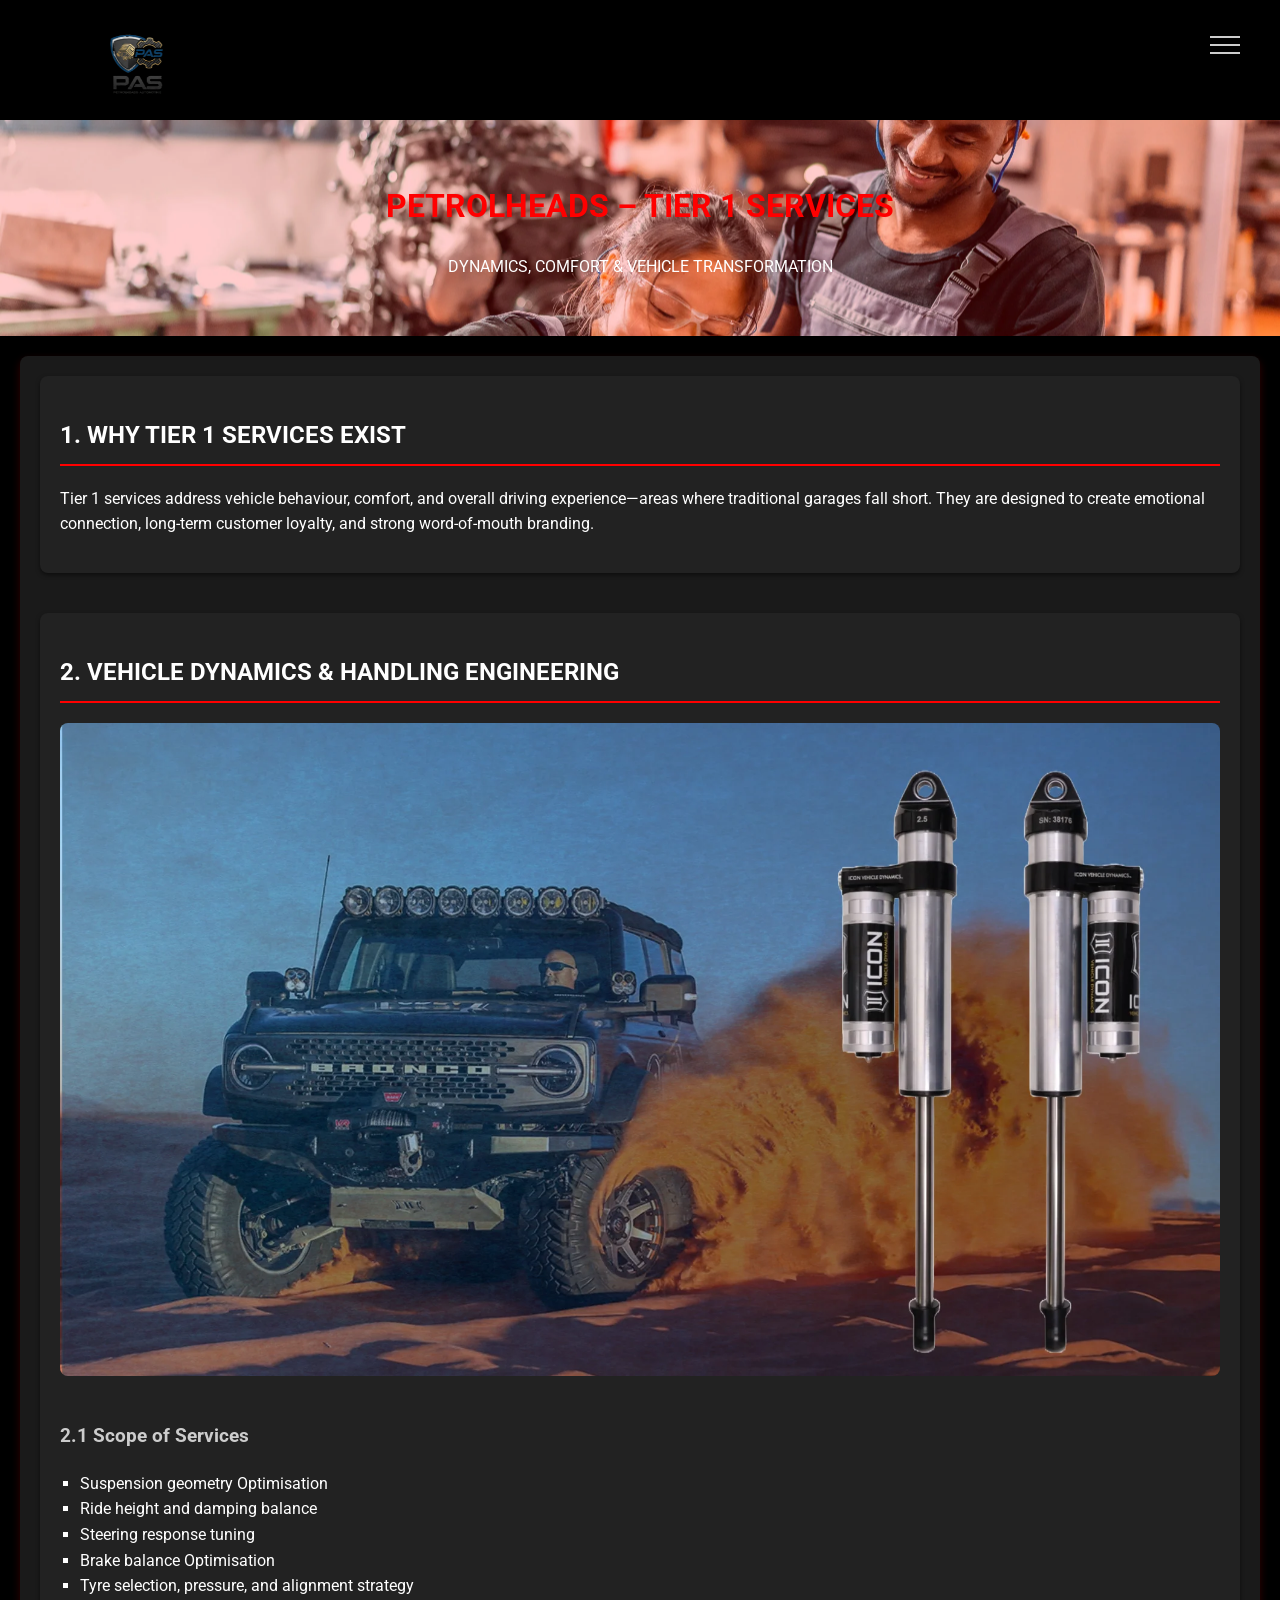
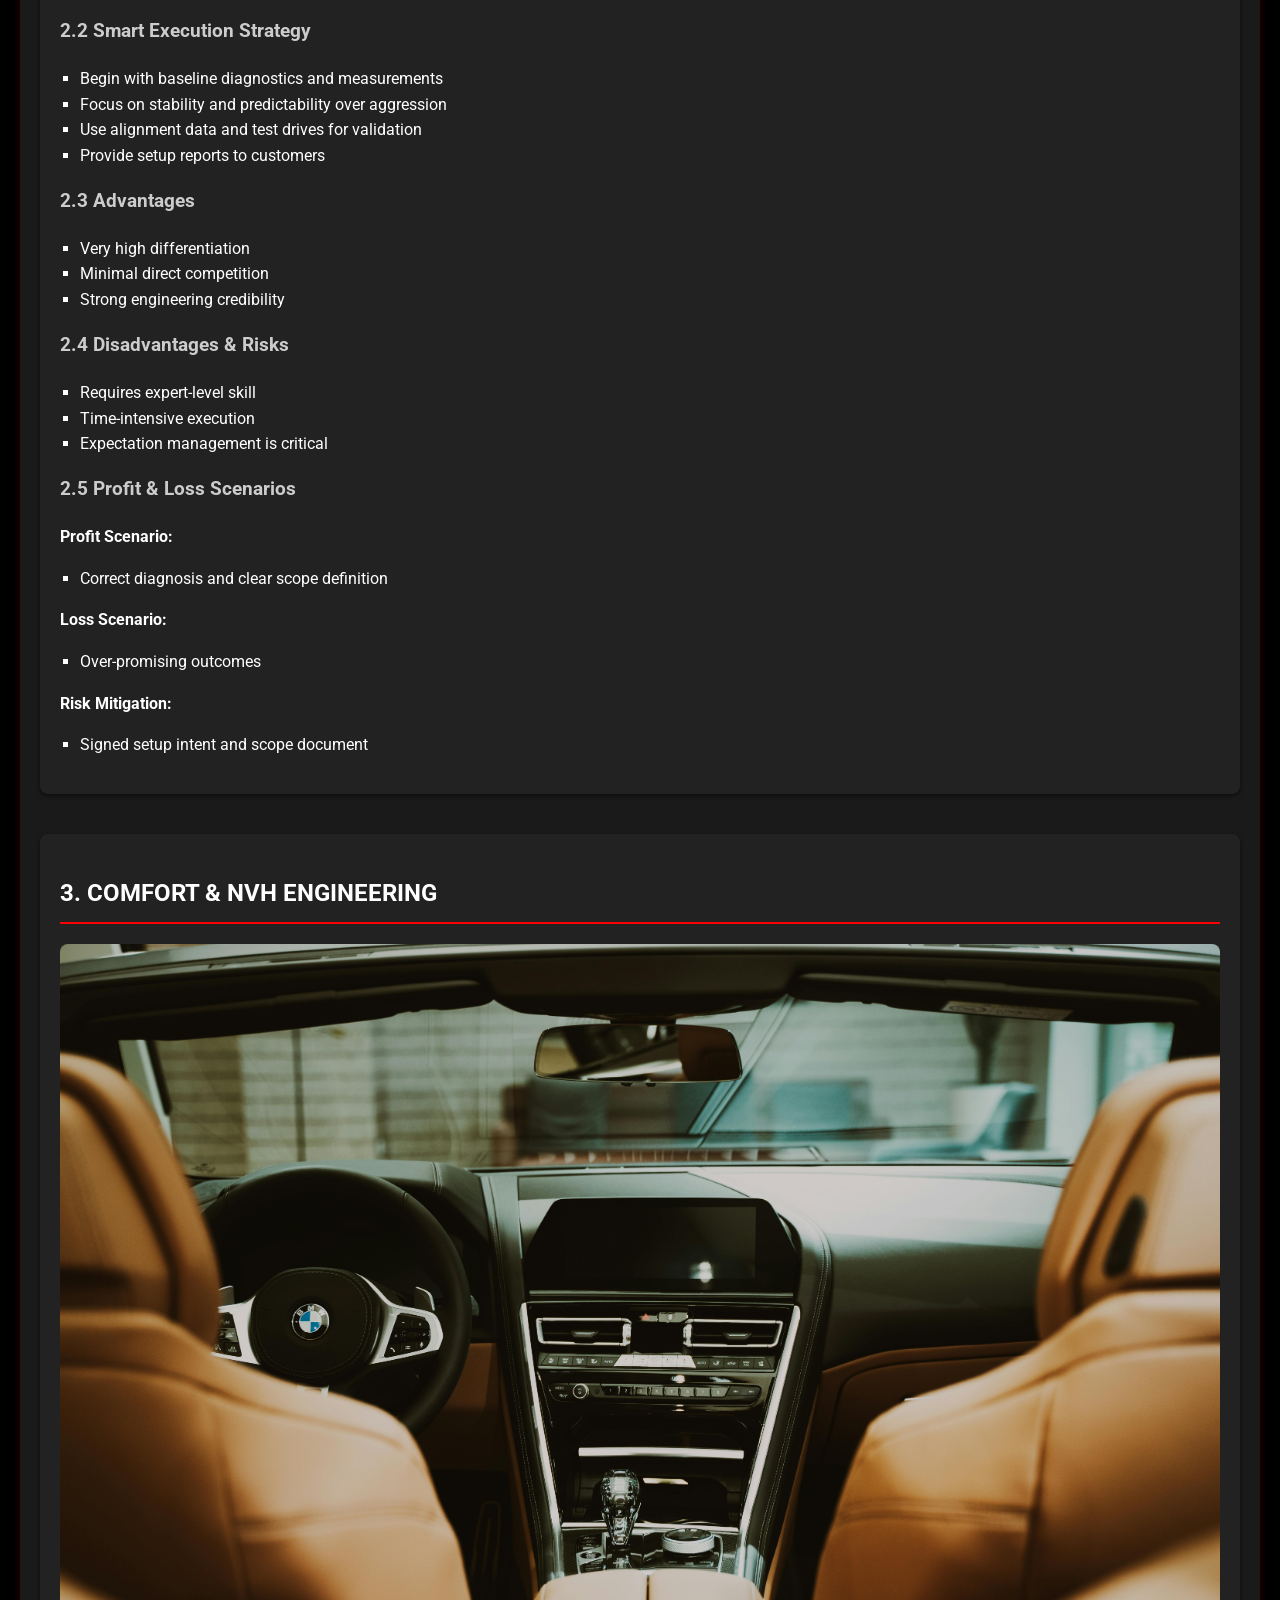
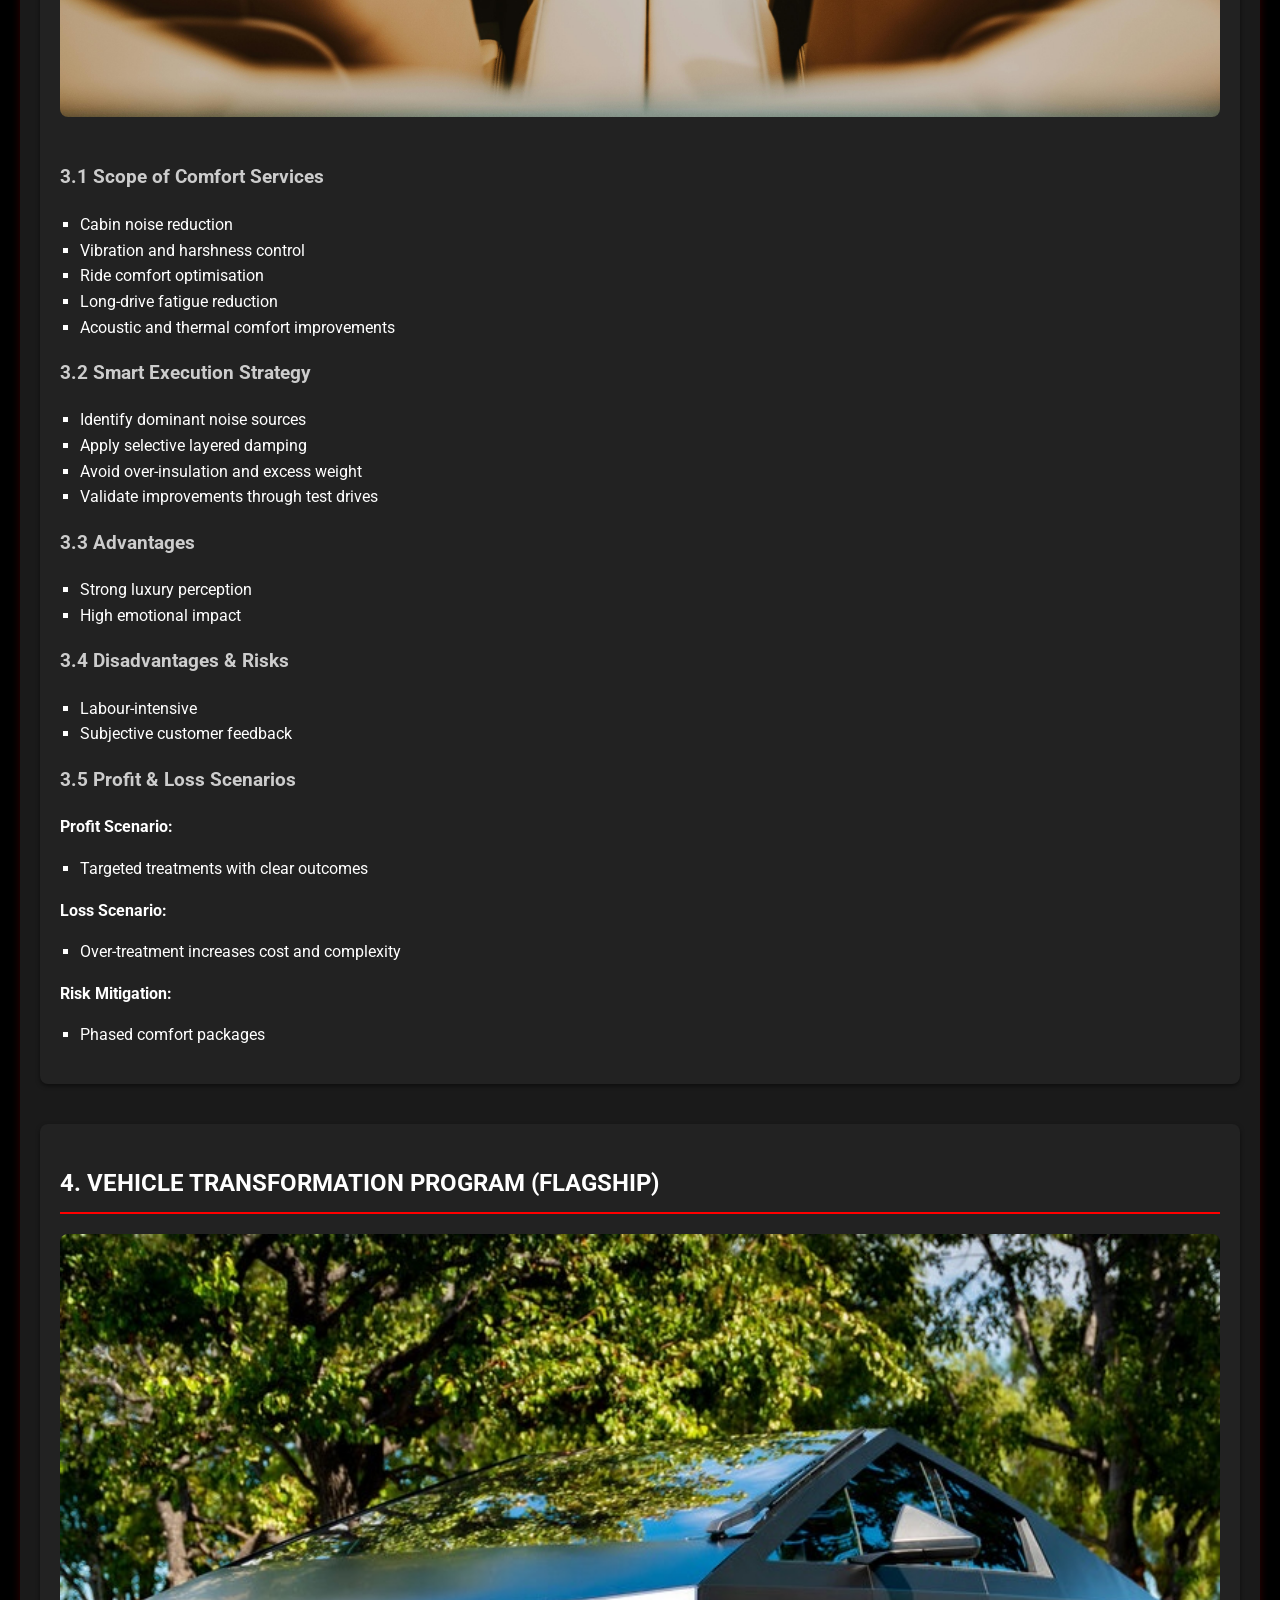
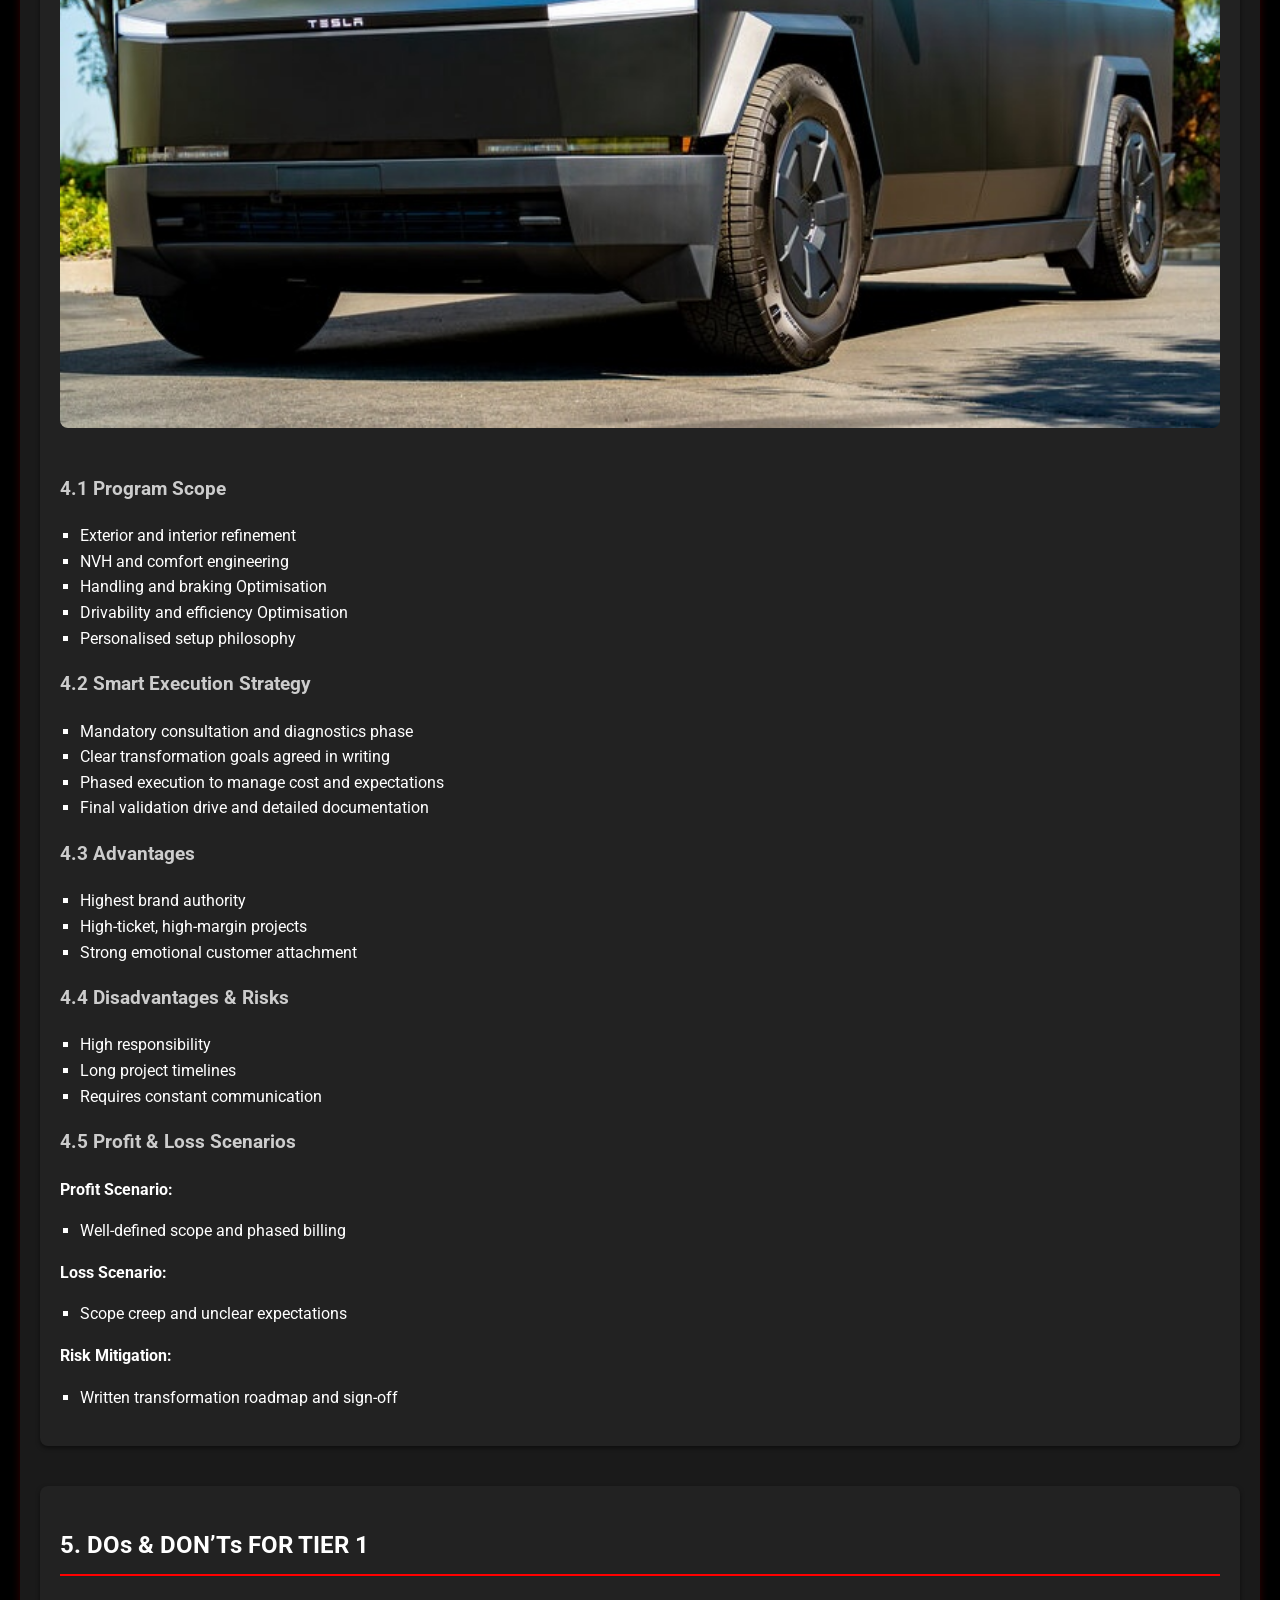
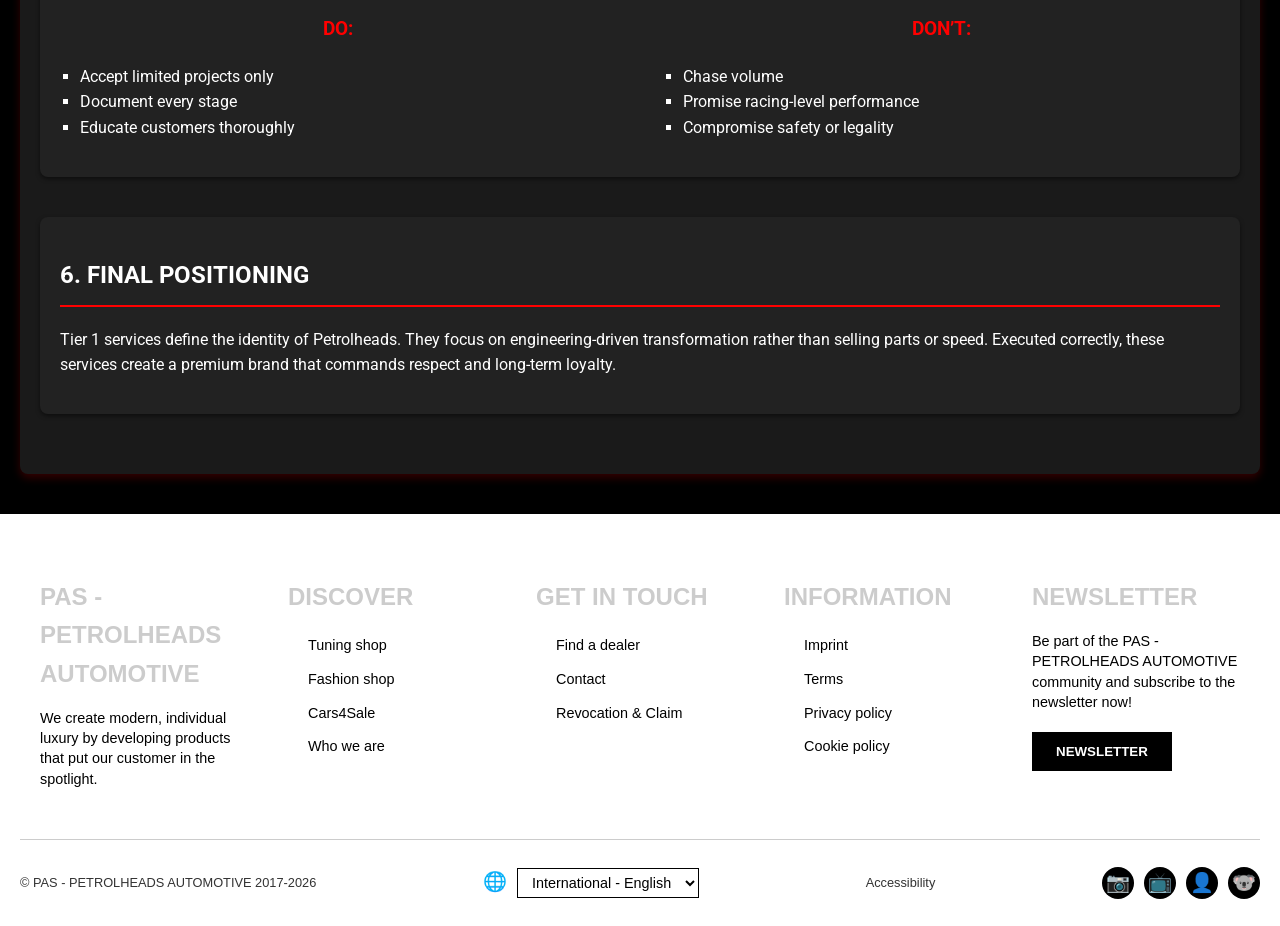
<file: tier1.html>
<!DOCTYPE html>
<html lang="en">
<head>
    <meta charset="UTF-8">
    <meta name="viewport" content="width=device-width, initial-scale=1.0">
    <title>Petrolheads - Tier 1 Services</title>
    <link href="https://fonts.googleapis.com/css2?family=Roboto:wght@400;700&display=swap" rel="stylesheet">
    <style>
        body {
            font-family: 'Roboto', sans-serif;
            background-color: #000000; /* Black background */
            color: #FFFFFF; /* White text */
            margin: 0;
            padding: 0;
            line-height: 1.6;
            padding-top: 120px; /* To prevent content overlap with fixed header */
        }

.header {
    position: fixed;
    top: 0;
    left: 0;
      width: 100%;
    height: 82px;              /* 👈 black area kam ho jaayega */
    padding: 0 20px;     
    z-index: 1000;
    transition: all 0.4s ease;
    padding: 15px 5%;
    display: flex;
    justify-content: space-between;
    align-items: center;
    background: transparent;
}

.header.scrolled {
    background: transparent;
    /* backdrop-filter: blur(5px);
    box-shadow: 0 4px 20px rgba(194, 194, 194, 0.5); */
    padding: 12px 5%;         
}

.logo-img {
    height: 70px;               /* better size for navbar */
    width: auto;
    max-width: 220px;
    transition: transform 0.3s ease;
}

.logo-img:hover {
    transform: scale(1.06);
}

.nav-menu {
    display: flex;
    gap: 45px;                  /* space between links */
    list-style: none;
    margin: 0;
    padding: 0;
}

.nav-menu li a {
    color: #fff;
    text-decoration: none;
    font-size: 1.1rem;
    font-weight: bold;
    text-transform: uppercase;
    letter-spacing: 1.2px;
    position: relative;
    transition: color 0.3s ease;
}

.nav-menu li a::after {
    content: '';
    position: absolute;
    width: 0;
    height: 2px;
    bottom: -6px;
    left: 0;
    background: #ff0000;        /* red underline on hover */
    transition: width 0.3s ease;
}

.nav-menu li a:hover {
    color: #ff0000;
}

.nav-menu li a:hover::after {
    width: 100%;
}

      .logo {
    font-size: 0; /* Hide any fallback text size */
}

.logo-img {
    height: 120px;          /* Adjust this value to fit your design – try 45–60px */
    width: auto;           /* Keeps aspect ratio */
    max-width: 220px;      /* Prevent it from getting too wide on large screens */
    display: block;
    transition: transform 0.3s ease;
}

.logo-img:hover {
    transform: scale(1.05); /* Subtle hover effect for better UX */
}
        .header-icons {
            display: flex;
            gap: 20px;
        }
        .header-icons svg {
            width: 24px;
            height: 24px;
            fill: #fff;
        }

        /* Hamburger */
.hamburger {
    position: fixed;
    top: 30px;
    right: 40px;
    width: 30px;
    cursor: pointer;
    z-index: 2001;
}
.hamburger span {
    display: block;
    height: 2px;
    background: #cccccc;
    margin: 6px 0;
}

/* Sidebar */
/* Sidebar (RIGHT SIDE) */
.sidebar {
    position: fixed;
    top: 0;
    right: -380px;        /* 🔥 RIGHT se bahar */
    left: auto;
    width: 260px;
    height: 100vh;
    background: #d6d6d6;
    padding: 40px;
    transition: 0.4s ease;
    z-index: 2000;
    overflow-y: auto;
}

.sidebar.active {
    right: 0;             /* 🔥 RIGHT se andar */
}


/* Close */
.sidebar-header {
    display: flex;
    justify-content: flex-end;
}
/* Close Button Perfect Right */
.close-btn {
    position: absolute;
    top: 30px;
    left: 60px;   /* 🔥 right corner */
    font-size: 28px;
    cursor: pointer;
    color: #000;
}


/* Menu */
.menu {
    list-style: none;
    padding: 60px 0 0;
}
.menu li {
    margin-bottom: 22px;
}

.menu a {
    text-decoration: none;
    font-size: 18px;
    letter-spacing: 2px;
    font-weight: 500;
    color: #000;
}

/* Dropdown */
.has-dropdown .menu-title {
    display: flex;
    justify-content: space-between;
    align-items: center;
    cursor: pointer;
    font-size: 18px;
    letter-spacing: 2px;
}

.toggle {
    font-size: 20px;
}

/* Submenu */
.submenu {
    list-style: none;
    padding-left: 20px;
    margin-top: 15px;
    display: none;
}

.submenu li {
    margin-bottom: 12px;
}

.submenu a {
    font-size: 15px;
    color: #333;
    letter-spacing: 1.5px;
}



        /* Hero Header Styles */
        .hero-header {
            background-color: #FF0000; /* Red header, kept for brand */
            color: #FFFFFF;
            padding: 40px 20px;
            text-align: center;
            position: relative;
            overflow: hidden; /* Prevent image overflow */
        }

        .hero-header img {
            width: 100%;
            max-height: 300px;
            object-fit: cover;
            opacity: 0.8;
            position: absolute;
            top: 0;
            left: 0;
            z-index: 0;
            transition: transform 0.5s ease; /* Smooth zoom on load */
        }

        .hero-header:hover img {
            transform: scale(1.05); /* Subtle zoom on hover */
        }

        .hero-header h1, .hero-header p {
            position: relative;
            z-index: 1;
        }

        /* Container and Sections */
        .container {
            max-width: 1200px;
            margin: 20px auto;
            padding: 20px;
            background-color: #1A1A1A; /* Dark gray for sections */
            border-radius: 8px;
            box-shadow: 0 4px 8px rgba(255, 0, 0, 0.2); /* Subtle red shadow */
        }

        h1 {
            color: #FF0000; /* Red for main title */
        }

        h2 {
            color: #FFFFFF; /* White for h2 to reduce red */
            border-bottom: 2px solid #FF0000; /* Red accent border */
            padding-bottom: 10px;
            transition: color 0.3s ease;
        }

        h2:hover {
            color: #FF0000; /* Hover effect for interactivity */
        }

        h3 {
            color: #CCCCCC; /* Light gray for h3 */
        }

        ul {
            list-style-type: square;
            padding-left: 20px;
        }

        .section {
            margin-bottom: 40px;
            padding: 20px;
            background-color: #222222;
            border-radius: 8px;
            box-shadow: 0 2px 4px rgba(0, 0, 0, 0.5);
            transition: transform 0.3s ease, box-shadow 0.3s ease;
        }

        .section:hover {
            transform: translateY(-5px); /* Lift on hover for attractiveness */
            box-shadow: 0 4px 12px rgba(255, 0, 0, 0.3); /* Enhanced shadow */
        }

        .section img {
            width: 100%;
            height: auto;
            border-radius: 8px;
            margin-bottom: 20px;
            transition: opacity 0.3s ease;
        }

        .section img:hover {
            opacity: 0.9; /* Subtle fade on hover */
        }

        .dos-donts {
            display: flex;
            justify-content: space-between;
            flex-wrap: wrap;
        }

        .dos-donts div {
            width: 48%;
            min-width: 200px;
        }

        .dos-donts h3 {
            text-align: center;
            color: #FF0000; /* Red for emphasis */
        }

        /* Footer Styles */
        .footer {
            background-color: #fff;
            color: #000;
            padding: 40px 20px 20px;
            font-family: Arial, sans-serif;
            margin-top: 40px; /* Space from content */
        }

        .footer-container {
            max-width: 1200px;
            margin: 0 auto;
            display: grid;
            grid-template-columns: repeat(auto-fit, minmax(200px, 1fr));
            gap: 40px;
        }

        .footer-column h3 {
            font-size: 1.5rem;
            margin-bottom: 15px;
            text-transform: uppercase;
            font-weight: bold;
        }

        .footer-column p {
            margin-bottom: 10px;
            font-size: 0.9rem;
            line-height: 1.4;
        }

        .footer-column ul {
            list-style: none;
        }

        .footer-column ul li {
            margin-bottom: 8px;
        }

        .footer-column ul li a {
            color: #000;
            text-decoration: none;
            font-size: 0.9rem;
            transition: color 0.3s;
        }

        .footer-column ul li a:hover {
            color: #ff0000; /* Red hover for consistency */
        }

        .newsletter-btn {
            background: #000;
            color: #fff;
            border: none;
            padding: 12px 24px;
            text-transform: uppercase;
            font-weight: bold;
            cursor: pointer;
            margin-top: 10px;
            transition: background 0.3s;
        }

        .newsletter-btn:hover {
            background: #ff0000; /* Red on hover */
        }

        .footer-bottom {
            border-top: 1px solid #ccc;
            padding-top: 20px;
            margin-top: 40px;
            display: flex;
            justify-content: space-between;
            align-items: center;
            flex-wrap: wrap;
            gap: 10px;
        }

        .footer-bottom p {
            font-size: 0.8rem;
            opacity: 0.8;
        }

        .language-selector {
            display: flex;
            align-items: center;
            gap: 10px;
        }

        .language-selector select {
            background: transparent;
            border: 1px solid #000;
            padding: 5px 10px;
            font-size: 0.9rem;
        }

        .social-icons {
            display: flex;
            gap: 10px;
        }

        .social-icons a {
            display: inline-block;
            width: 32px;
            height: 32px;
            background: #000;
            border-radius: 50%;
            text-align: center;
            line-height: 32px;
            color: #fff;
            text-decoration: none;
            font-size: 1.2rem;
            transition: background 0.3s;
        }

        .social-icons a:hover {
            background: #ff0000; /* Red on hover */
        }

        .globe-icon {
            font-size: 1.2rem;
            cursor: pointer;
        }

        /* Responsive Media Queries */
        @media (max-width: 768px) {
            .header {
                height: 100px; /* Smaller on tablet */
                padding: 10px 3%;
            }

            .logo-img {
                height: 50px; /* Adjust logo size */
            }

            .nav-menu {
                gap: 20px; /* Reduce gap */
                flex-direction: column; /* Stack menu */
                position: absolute;
                top: 100px;
                left: 0;
                width: 100%;
                background: rgba(0, 0, 0, 0.9);
                padding: 20px;
                display: none; /* Hide by default, need JS for toggle */
            }

            .header.scrolled .nav-menu {
                top: 80px; /* Adjust for scrolled height */
            }

            /* For simplicity, show on tablet without hamburger, but stack */
            .nav-menu {
                display: flex; /* Keep flex for now */
            }

            .container {
                padding: 15px;
            }

            .section {
                padding: 15px;
            }

            .dos-donts div {
                width: 100%; /* Stack on tablet */
                margin-bottom: 20px;
            }

            .footer-container {
                grid-template-columns: repeat(auto-fit, minmax(150px, 1fr)); /* Adjust columns */
                gap: 20px;
            }

            .hero-header {
                padding: 30px 15px;
            }

            .hero-header img {
                max-height: 250px;
            }
        }

        @media (max-width: 480px) {
            body {
                padding-top: 100px; /* Adjust for smaller header */
            }

            .header {
                height: 80px; /* Even smaller on mobile */
                padding: 10px 2%;
                flex-direction: column; /* Stack logo and menu */
                justify-content: center;
            }

            .logo-img {
                height: 40px; /* Smaller logo */
                margin-bottom: 10px;
            }

            .nav-menu {
                flex-direction: column;
                gap: 15px;
                align-items: center;
            }

            .nav-menu li a {
                font-size: 1rem;
            }

            .container {
                margin: 10px;
                padding: 10px;
            }

            .section {
                padding: 10px;
                margin-bottom: 20px;
            }

            .hero-header {
                padding: 20px 10px;
            }

            .hero-header h1 {
                font-size: 1.5rem;
            }

            .hero-header p {
                font-size: 1rem;
            }

            .hero-header img {
                max-height: 200px;
            }

            .footer {
                padding: 20px 10px;
            }

            .footer-container {
                grid-template-columns: 1fr; /* Single column on mobile */
                gap: 30px;
            }

            .footer-bottom {
                flex-direction: column;
                text-align: center;
            }
        }
    </style>
</head>
<body>
    <header class="header">
        <div class="logo">
            <a href="index.html">
            <img src="assets/tayyab.png" alt="PAS - PETROLHEADS AUTOMOTIVE" class="logo-img">
            </a>
        </div>
        
       <!-- Hamburger -->
<div class="hamburger" id="hamburger">
    <span></span>
    <span></span>
    <span></span>
</div>

<!-- Sidebar -->
<div class="sidebar" id="sidebar">
    <div class="sidebar-header">
        <span class="close-btn" id="closeSidebar">✕</span>
    </div>

    <ul class="menu">
        <li><a href="index.html">HOME</a></li>

          <li><a href="About-us.html">About Us </a></li>

        <li class="has-dropdown">
            <div class="menu-title">
                <span>CARS</span>
                <span class="toggle">+</span>
            </div>
            <ul class="submenu">
                <li><a href="#">SUPERCARS</a></li>
                <li><a href="#">TUNING</a></li>
                <li><a href="#">CARS FOR SALE</a></li>
                <li><a href="#">CLASSICS</a></li>
                <li><a href="#">SONDERSCHUTZ</a></li>
            </ul>
        </li>


        <li class="has-dropdown">
            <div class="menu-title">
                <span>WHAT WE DO</span>
                <span class="toggle">+</span>
            </div>
            <ul class="submenu">
                <li><a href="tier1.html">Tier 1</a></li>
                <li><a href="tier2.html">Tier 2</a></li>
                <li><a href="tier3.html">Tier 3</a></li>
                <li><a href="tier4.html">Tier 4</a></li>
            </ul>
        </li>
        <li><a href="contact.html">Contact</a></li>
    </ul>
</div>

        </nav>
    </header>

    <header class="hero-header">
        <img src="assets/image 14.webp" alt="Automotive Engineering Workshop">
        <h1>PETROLHEADS – TIER 1 SERVICES</h1>
        <p>DYNAMICS, COMFORT & VEHICLE TRANSFORMATION</p>
    </header>
    
    <div class="container">
        <div class="section">
            <h2>1. WHY TIER 1 SERVICES EXIST</h2>
            <p>Tier 1 services address vehicle behaviour, comfort, and overall driving experience—areas where traditional garages fall short. They are designed to create emotional connection, long-term customer loyalty, and strong word-of-mouth branding.</p>
        </div>
        
        <div class="section">
            <h2>2. VEHICLE DYNAMICS & HANDLING ENGINEERING</h2>
            <img src="assets/image 13.webp" alt="High Performance Car Suspension">
            <h3>2.1 Scope of Services</h3>
            <ul>
                <li>Suspension geometry Optimisation</li>
                <li>Ride height and damping balance</li>
                <li>Steering response tuning</li>
                <li>Brake balance Optimisation</li>
                <li>Tyre selection, pressure, and alignment strategy</li>
            </ul>
            <h3>2.2 Smart Execution Strategy</h3>
            <ul>
                <li>Begin with baseline diagnostics and measurements</li>
                <li>Focus on stability and predictability over aggression</li>
                <li>Use alignment data and test drives for validation</li>
                <li>Provide setup reports to customers</li>
            </ul>
            <!-- Added missing sections from context for completeness -->
            <h3>2.3 Advantages</h3>
            <ul>
                <li>Very high differentiation</li>
                <li>Minimal direct competition</li>
                <li>Strong engineering credibility</li>
            </ul>
            <h3>2.4 Disadvantages & Risks</h3>
            <ul>
                <li>Requires expert-level skill</li>
                <li>Time-intensive execution</li>
                <li>Expectation management is critical</li>
            </ul>
            <h3>2.5 Profit & Loss Scenarios</h3>
            <p><strong>Profit Scenario:</strong></p>
            <ul>
                <li>Correct diagnosis and clear scope definition</li>
            </ul>
            <p><strong>Loss Scenario:</strong></p>
            <ul>
                <li>Over-promising outcomes</li>
            </ul>
            <p><strong>Risk Mitigation:</strong></p>
            <ul>
                <li>Signed setup intent and scope document</li>
            </ul>
        </div>
        
        <div class="section">
            <h2>3. COMFORT & NVH ENGINEERING</h2>
            <img src="assets/image 12.jpeg" alt="Luxury Car Interior Comfort">
            <h3>3.1 Scope of Comfort Services</h3>
            <ul>
                <li>Cabin noise reduction</li>
                <li>Vibration and harshness control</li>
                <li>Ride comfort optimisation</li>
                <li>Long-drive fatigue reduction</li>
                <li>Acoustic and thermal comfort improvements</li>
            </ul>
            <h3>3.2 Smart Execution Strategy</h3>
            <ul>
                <li>Identify dominant noise sources</li>
                <li>Apply selective layered damping</li>
                <li>Avoid over-insulation and excess weight</li>
                <li>Validate improvements through test drives</li>
            </ul>
            <h3>3.3 Advantages</h3>
            <ul>
                <li>Strong luxury perception</li>
                <li>High emotional impact</li>
            </ul>
            <h3>3.4 Disadvantages & Risks</h3>
            <ul>
                <li>Labour-intensive</li>
                <li>Subjective customer feedback</li>
            </ul>
            <h3>3.5 Profit & Loss Scenarios</h3>
            <p><strong>Profit Scenario:</strong></p>
            <ul>
                <li>Targeted treatments with clear outcomes</li>
            </ul>
            <p><strong>Loss Scenario:</strong></p>
            <ul>
                <li>Over-treatment increases cost and complexity</li>
            </ul>
            <p><strong>Risk Mitigation:</strong></p>
            <ul>
                <li>Phased comfort packages</li>
            </ul>
        </div>
        
        <div class="section">
            <h2>4. VEHICLE TRANSFORMATION PROGRAM (FLAGSHIP)</h2>
            <img src="assets/image 11.jpg" alt="Custom Modified Luxury Car">
            <h3>4.1 Program Scope</h3>
            <ul>
                <li>Exterior and interior refinement</li>
                <li>NVH and comfort engineering</li>
                <li>Handling and braking Optimisation</li>
                <li>Drivability and efficiency Optimisation</li>
                <li>Personalised setup philosophy</li>
            </ul>
            <h3>4.2 Smart Execution Strategy</h3>
            <ul>
                <li>Mandatory consultation and diagnostics phase</li>
                <li>Clear transformation goals agreed in writing</li>
                <li>Phased execution to manage cost and expectations</li>
                <li>Final validation drive and detailed documentation</li>
            </ul>
            <h3>4.3 Advantages</h3>
            <ul>
                <li>Highest brand authority</li>
                <li>High-ticket, high-margin projects</li>
                <li>Strong emotional customer attachment</li>
            </ul>
            <h3>4.4 Disadvantages & Risks</h3>
            <ul>
                <li>High responsibility</li>
                <li>Long project timelines</li>
                <li>Requires constant communication</li>
            </ul>
            <h3>4.5 Profit & Loss Scenarios</h3>
            <p><strong>Profit Scenario:</strong></p>
            <ul>
                <li>Well-defined scope and phased billing</li>
            </ul>
            <p><strong>Loss Scenario:</strong></p>
            <ul>
                <li>Scope creep and unclear expectations</li>
            </ul>
            <p><strong>Risk Mitigation:</strong></p>
            <ul>
                <li>Written transformation roadmap and sign-off</li>
            </ul>
        </div>
        
        <div class="section">
            <h2>5. DOs & DON’Ts FOR TIER 1</h2>
            <div class="dos-donts">
                <div>
                    <h3>DO:</h3>
                    <ul>
                        <li>Accept limited projects only</li>
                        <li>Document every stage</li>
                        <li>Educate customers thoroughly</li>
                    </ul>
                </div>
                <div>
                    <h3>DON’T:</h3>
                    <ul>
                        <li>Chase volume</li>
                        <li>Promise racing-level performance</li>
                        <li>Compromise safety or legality</li>
                    </ul>
                </div>
            </div>
        </div>
        
        <div class="section">
            <h2>6. FINAL POSITIONING</h2>
            <p>Tier 1 services define the identity of Petrolheads. They focus on engineering-driven transformation rather than selling parts or speed. Executed correctly, these services create a premium brand that commands respect and long-term loyalty.</p>
        </div>
    </div>
    
    <!-- Footer -->
    <footer class="footer">
        <div class="footer-container">
            <div class="footer-column">
                <h3>PAS - PETROLHEADS AUTOMOTIVE</h3>
                <p>We create modern, individual luxury by developing products that put our customer in the spotlight.</p>
            </div>
            <div class="footer-column">
                <h3>DISCOVER</h3>
                <ul>
                    <li><a href="#">Tuning shop</a></li>
                    <li><a href="#">Fashion shop</a></li>
                    <li><a href="#">Cars4Sale</a></li>
                    <li><a href="#">Who we are</a></li>
                </ul>
            </div>
            <div class="footer-column">
                <h3>GET IN TOUCH</h3>
                <ul>
                    <li><a href="#">Find a dealer</a></li>
                    <li><a href="#">Contact</a></li>
                    <li><a href="#">Revocation & Claim</a></li>
                </ul>
            </div>
            <div class="footer-column">
                <h3>INFORMATION</h3>
                <ul>
                    <li><a href="#">Imprint</a></li>
                    <li><a href="#">Terms</a></li>
                    <li><a href="#">Privacy policy</a></li>
                    <li><a href="#">Cookie policy</a></li>
                </ul>
            </div>
            <div class="footer-column">
                <h3>NEWSLETTER</h3>
                <p>Be part of the PAS - PETROLHEADS AUTOMOTIVE community and subscribe to the newsletter now!</p>
                <button class="newsletter-btn">NEWSLETTER</button>
            </div>
        </div>
        <div class="footer-bottom">
            <p>&copy; PAS - PETROLHEADS AUTOMOTIVE 2017-2026</p>
            <div class="language-selector">
                <span class="globe-icon">&#127760;</span>
                <select>
                    <option>International - English</option>
                </select>
            </div>
            <p>Accessibility</p>
            <div class="social-icons">
                <a href="#">&#128247;</a> <!-- IG -->
                <a href="#">&#128250;</a> <!-- YT -->
                <a href="#">&#128100;</a> <!-- IN -->
                <a href="#">&#128040;</a> <!-- FB -->
            </div>
        </div>
    </footer>

    <!-- Simple JS for scrolled class -->
    <script>
        window.addEventListener('scroll', () => {
            const header = document.querySelector('.header');
            if (window.scrollY > 50) {
                header.classList.add('scrolled');
            } else {
                header.classList.remove('scrolled');
            }
        });
    </script>
    <script>
const hamburger = document.getElementById("hamburger");
const sidebar = document.getElementById("sidebar");
const closeBtn = document.getElementById("closeSidebar");

/* Toggle Sidebar on Hamburger Click */
hamburger.addEventListener("click", () => {
    sidebar.classList.toggle("active");
});

/* Close Sidebar on X Click */
closeBtn.addEventListener("click", () => {
    sidebar.classList.remove("active");
});

/* Dropdown Toggle */
document.querySelectorAll(".has-dropdown").forEach(item => {
    const title = item.querySelector(".menu-title");
    const submenu = item.querySelector(".submenu");
    const toggle = item.querySelector(".toggle");

    title.addEventListener("click", () => {
        const isOpen = submenu.style.display === "block";

        submenu.style.display = isOpen ? "none" : "block";
        toggle.textContent = isOpen ? "+" : "−";
    });
});
</script>

</body>
</html>
</file>
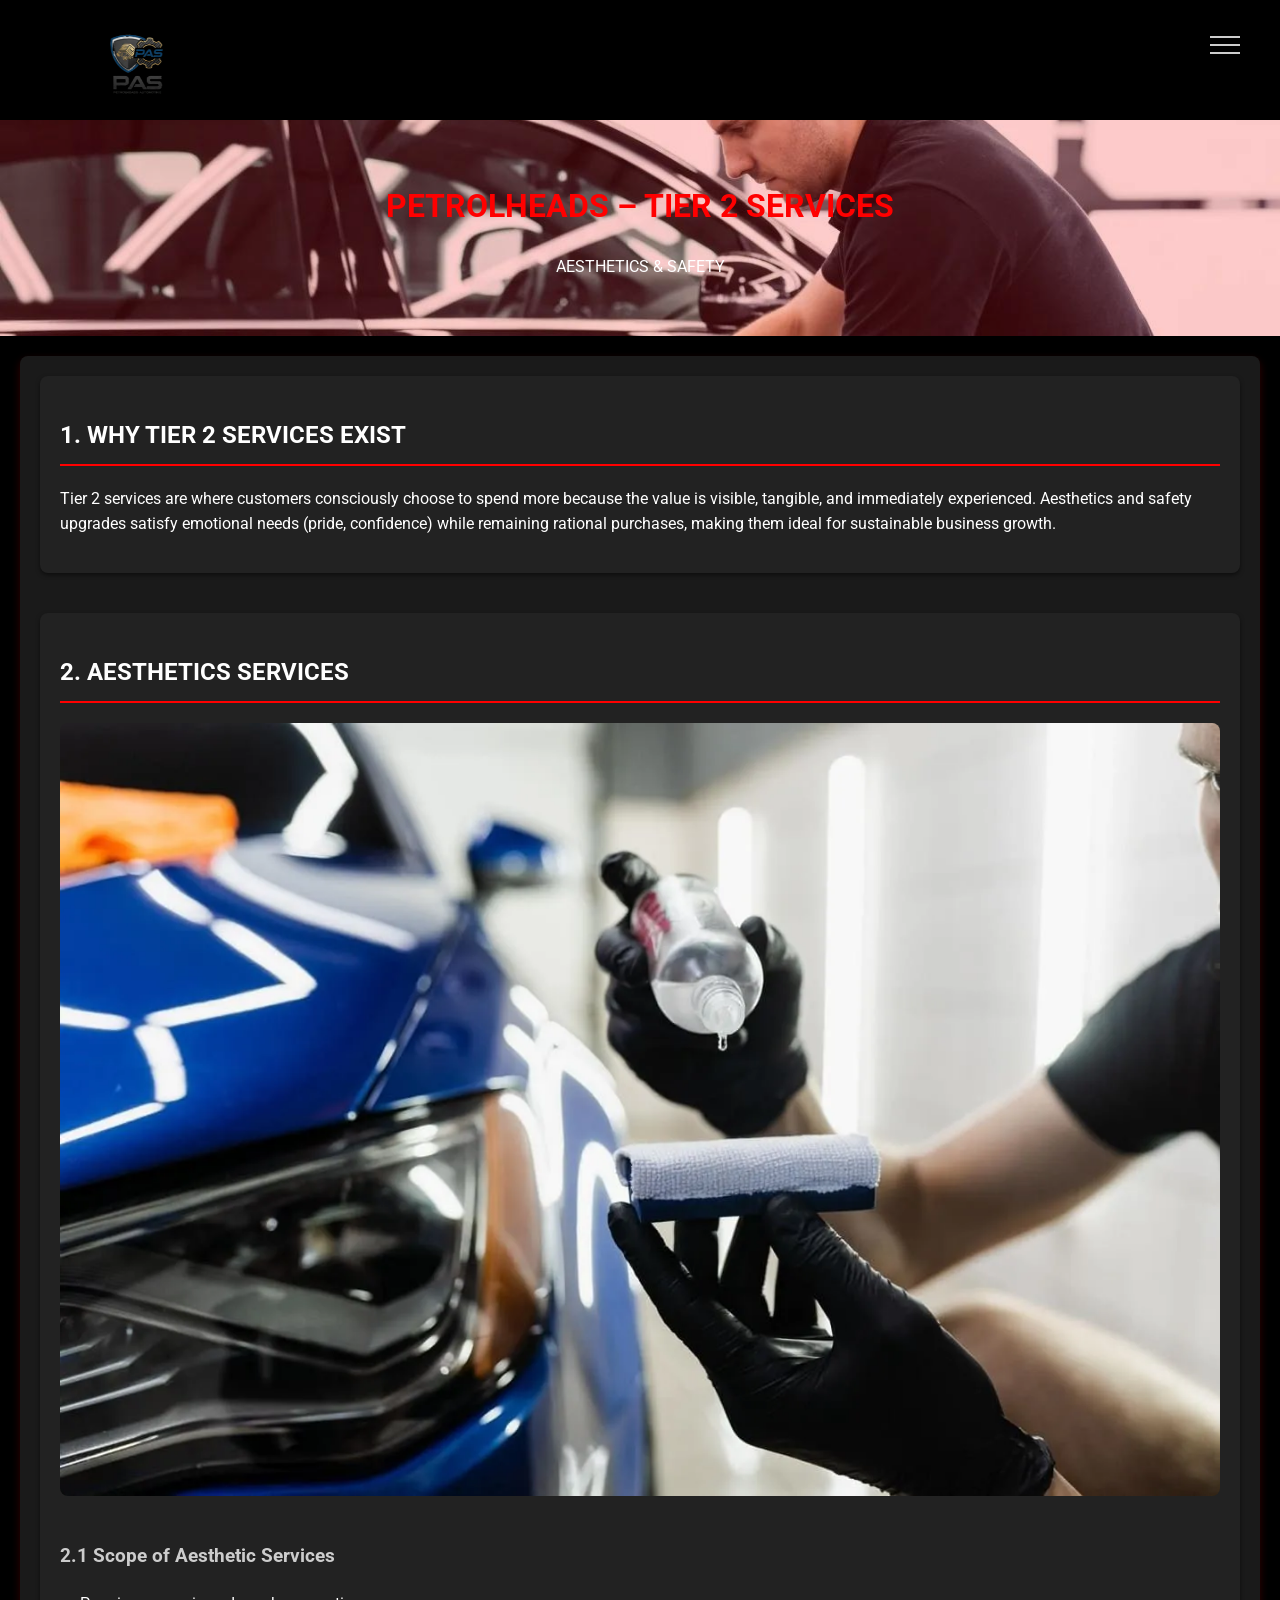
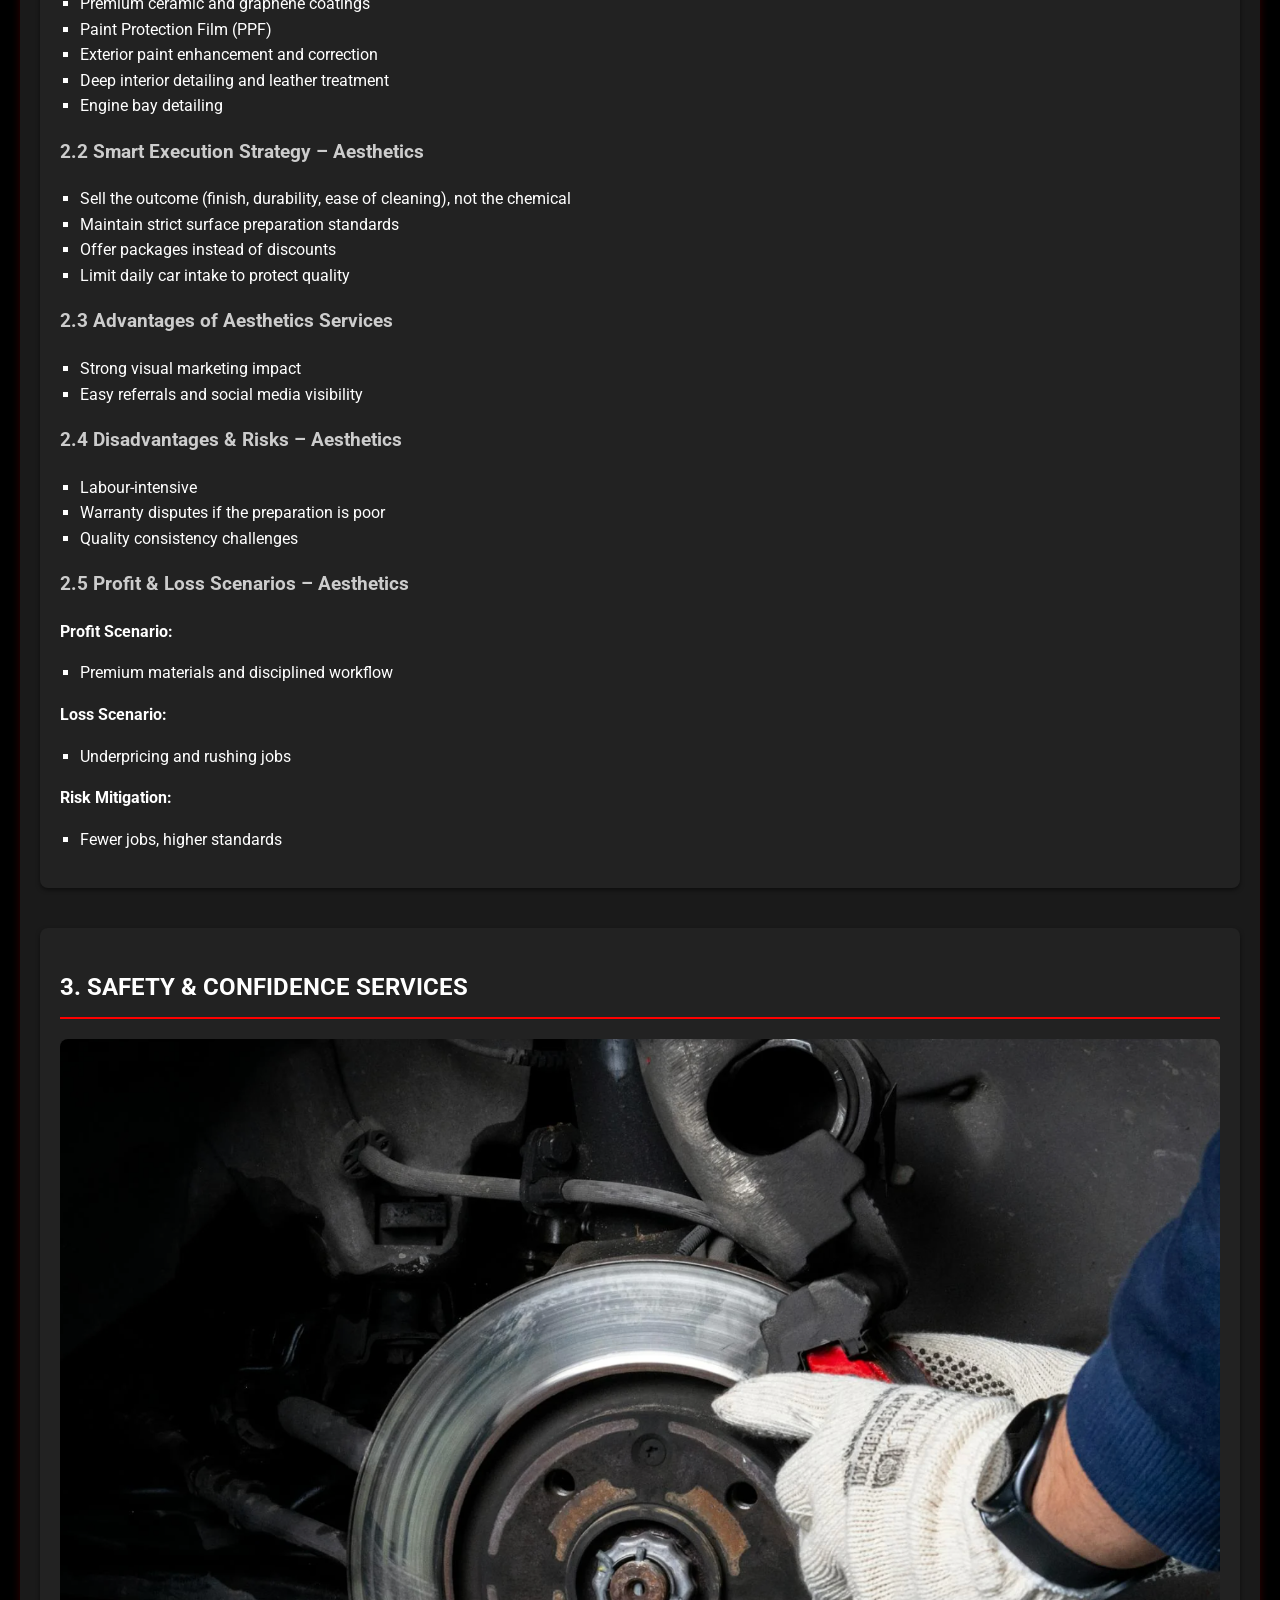
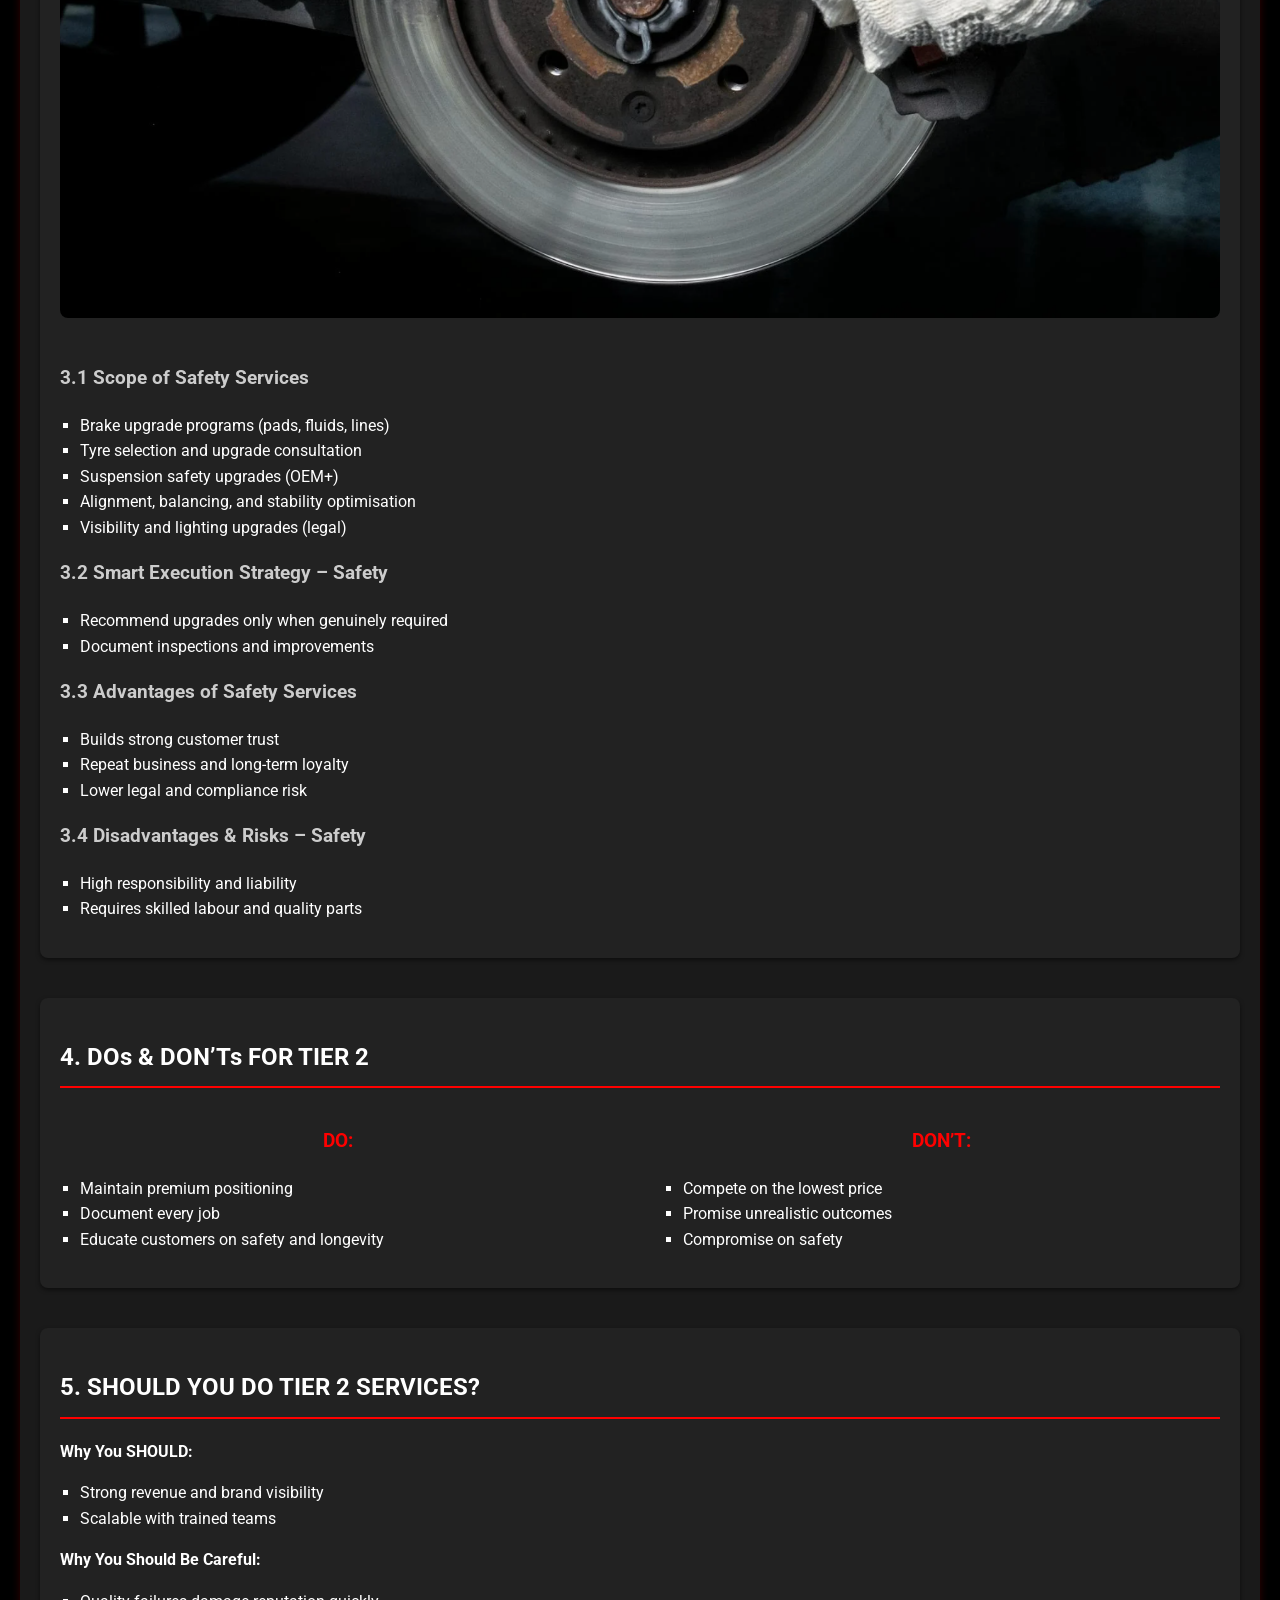
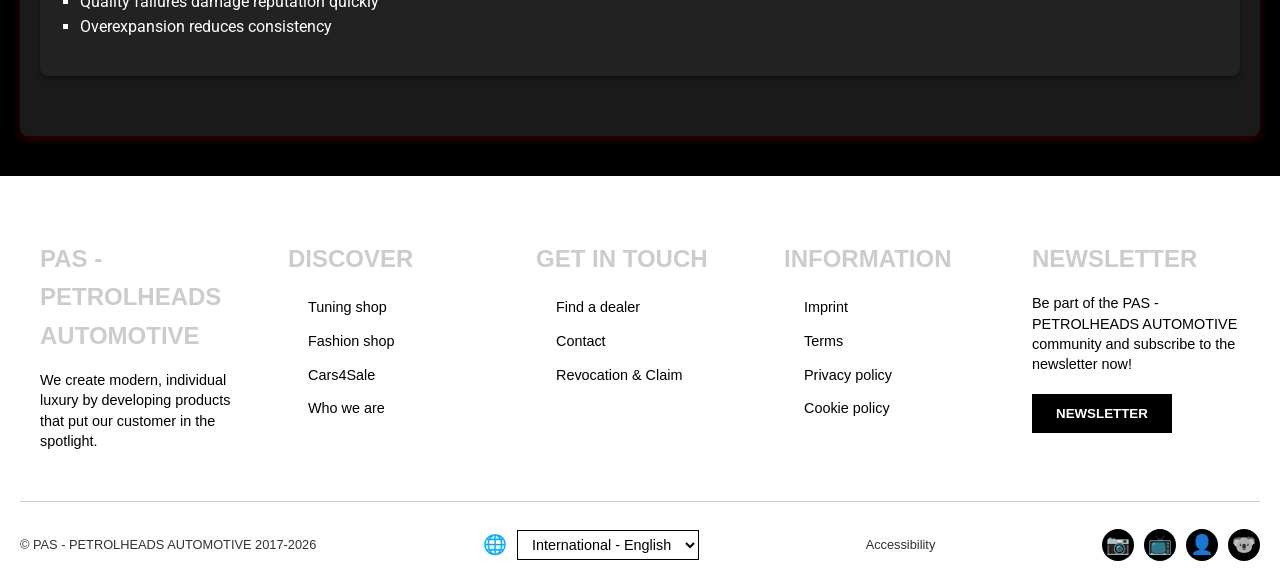
<file: tier2.html>
<!DOCTYPE html>
<html lang="en">
<head>
    <meta charset="UTF-8">
    <meta name="viewport" content="width=device-width, initial-scale=1.0">
    <title>Petrolheads - Tier 2 Services</title>
    <link href="https://fonts.googleapis.com/css2?family=Roboto:wght@400;700&display=swap" rel="stylesheet">
    <style>
        body {
            font-family: 'Roboto', sans-serif;
            background-color: #000000; /* Black background */
            color: #FFFFFF; /* White text */
            margin: 0;
            padding: 0;
            line-height: 1.6;
            padding-top: 120px; /* To prevent content overlap with fixed header */
        }

.header {
    position: fixed;
    top: 0;
    left: 0;
      width: 100%;
    height: 82px;              /* 👈 black area kam ho jaayega */
    padding: 0 20px;     
    z-index: 1000;
    transition: all 0.4s ease;
    padding: 15px 5%;
    display: flex;
    justify-content: space-between;
    align-items: center;
    background: transparent;
}

.header.scrolled {
    background: transparent;
    /* backdrop-filter: blur(5px);
    box-shadow: 0 4px 20px rgba(194, 194, 194, 0.5); */
    padding: 12px 5%;         
}

.logo-img {
    height: 70px;               /* better size for navbar */
    width: auto;
    max-width: 220px;
    transition: transform 0.3s ease;
}

.logo-img:hover {
    transform: scale(1.06);
}

.nav-menu {
    display: flex;
    gap: 45px;                  /* space between links */
    list-style: none;
    margin: 0;
    padding: 0;
}

.nav-menu li a {
    color: #fff;
    text-decoration: none;
    font-size: 1.1rem;
    font-weight: bold;
    text-transform: uppercase;
    letter-spacing: 1.2px;
    position: relative;
    transition: color 0.3s ease;
}

.nav-menu li a::after {
    content: '';
    position: absolute;
    width: 0;
    height: 2px;
    bottom: -6px;
    left: 0;
    background: #ff0000;        /* red underline on hover */
    transition: width 0.3s ease;
}

.nav-menu li a:hover {
    color: #ff0000;
}

.nav-menu li a:hover::after {
    width: 100%;
}

      .logo {
    font-size: 0; /* Hide any fallback text size */
}

.logo-img {
    height: 120px;          /* Adjust this value to fit your design – try 45–60px */
    width: auto;           /* Keeps aspect ratio */
    max-width: 220px;      /* Prevent it from getting too wide on large screens */
    display: block;
    transition: transform 0.3s ease;
}

.logo-img:hover {
    transform: scale(1.05); /* Subtle hover effect for better UX */
}
        .header-icons {
            display: flex;
            gap: 20px;
        }
        .header-icons svg {
            width: 24px;
            height: 24px;
            fill: #fff;
        }

        /* Hamburger */
.hamburger {
    position: fixed;
    top: 30px;
    right: 40px;
    width: 30px;
    cursor: pointer;
    z-index: 2001;
}
.hamburger span {
    display: block;
    height: 2px;
    background: #cccccc;
    margin: 6px 0;
}

/* Sidebar */
/* Sidebar (RIGHT SIDE) */
.sidebar {
    position: fixed;
    top: 0;
    right: -380px;        /* 🔥 RIGHT se bahar */
    left: auto;
    width: 260px;
    height: 100vh;
    background: #d6d6d6;
    padding: 40px;
    transition: 0.4s ease;
    z-index: 2000;
    overflow-y: auto;
}

.sidebar.active {
    right: 0;             /* 🔥 RIGHT se andar */
}


/* Close */
.sidebar-header {
    display: flex;
    justify-content: flex-end;
}
/* Close Button Perfect Right */
.close-btn {
    position: absolute;
    top: 30px;
    left: 60px;   /* 🔥 right corner */
    font-size: 28px;
    cursor: pointer;
    color: #000;
}


/* Menu */
.menu {
    list-style: none;
    padding: 60px 0 0;
}
.menu li {
    margin-bottom: 22px;
}

.menu a {
    text-decoration: none;
    font-size: 18px;
    letter-spacing: 2px;
    font-weight: 500;
    color: #000;
}

/* Dropdown */
.has-dropdown .menu-title {
    display: flex;
    justify-content: space-between;
    align-items: center;
    cursor: pointer;
    font-size: 18px;
    letter-spacing: 2px;
}

.toggle {
    font-size: 20px;
}

/* Submenu */
.submenu {
    list-style: none;
    padding-left: 20px;
    margin-top: 15px;
    display: none;
}

.submenu li {
    margin-bottom: 12px;
}

.submenu a {
    font-size: 15px;
    color: #333;
    letter-spacing: 1.5px;
}



        /* Hero Header Styles */
        .hero-header {
            background-color: #FF0000; /* Red header, kept for brand */
            color: #FFFFFF;
            padding: 40px 20px;
            text-align: center;
            position: relative;
            overflow: hidden; /* Prevent image overflow */
        }

        .hero-header img {
            width: 100%;
            max-height: 300px;
            object-fit: cover;
            opacity: 0.8;
            position: absolute;
            top: 0;
            left: 0;
            z-index: 0;
            transition: transform 0.5s ease; /* Smooth zoom on load */
        }

        .hero-header:hover img {
            transform: scale(1.05); /* Subtle zoom on hover */
        }

        .hero-header h1, .hero-header p {
            position: relative;
            z-index: 1;
        }

        /* Container and Sections */
        .container {
            max-width: 1200px;
            margin: 20px auto;
            padding: 20px;
            background-color: #1A1A1A; /* Dark gray for sections */
            border-radius: 8px;
            box-shadow: 0 4px 8px rgba(255, 0, 0, 0.2); /* Subtle red shadow */
        }

        h1 {
            color: #FF0000; /* Red for main title */
        }

        h2 {
            color: #FFFFFF; /* White for h2 to reduce red */
            border-bottom: 2px solid #FF0000; /* Red accent border */
            padding-bottom: 10px;
            transition: color 0.3s ease;
        }

        h2:hover {
            color: #FF0000; /* Hover effect for interactivity */
        }

        h3 {
            color: #CCCCCC; /* Light gray for h3 */
        }

        ul {
            list-style-type: square;
            padding-left: 20px;
        }

        .section {
            margin-bottom: 40px;
            padding: 20px;
            background-color: #222222;
            border-radius: 8px;
            box-shadow: 0 2px 4px rgba(0, 0, 0, 0.5);
            transition: transform 0.3s ease, box-shadow 0.3s ease;
        }

        .section:hover {
            transform: translateY(-5px); /* Lift on hover for attractiveness */
            box-shadow: 0 4px 12px rgba(255, 0, 0, 0.3); /* Enhanced shadow */
        }

        .section img {
            width: 100%;
            height: auto;
            border-radius: 8px;
            margin-bottom: 20px;
            transition: opacity 0.3s ease;
        }

        .section img:hover {
            opacity: 0.9; /* Subtle fade on hover */
        }

        .dos-donts {
            display: flex;
            justify-content: space-between;
            flex-wrap: wrap;
        }

        .dos-donts div {
            width: 48%;
            min-width: 200px;
        }

        .dos-donts h3 {
            text-align: center;
            color: #FF0000; /* Red for emphasis */
        }

        /* Footer Styles */
        .footer {
            background-color: #fff;
            color: #000;
            padding: 40px 20px 20px;
            font-family: Arial, sans-serif;
            margin-top: 40px; /* Space from content */
        }

        .footer-container {
            max-width: 1200px;
            margin: 0 auto;
            display: grid;
            grid-template-columns: repeat(auto-fit, minmax(200px, 1fr));
            gap: 40px;
        }

        .footer-column h3 {
            font-size: 1.5rem;
            margin-bottom: 15px;
            text-transform: uppercase;
            font-weight: bold;
        }

        .footer-column p {
            margin-bottom: 10px;
            font-size: 0.9rem;
            line-height: 1.4;
        }

        .footer-column ul {
            list-style: none;
        }

        .footer-column ul li {
            margin-bottom: 8px;
        }

        .footer-column ul li a {
            color: #000;
            text-decoration: none;
            font-size: 0.9rem;
            transition: color 0.3s;
        }

        .footer-column ul li a:hover {
            color: #ff0000; /* Red hover for consistency */
        }

        .newsletter-btn {
            background: #000;
            color: #fff;
            border: none;
            padding: 12px 24px;
            text-transform: uppercase;
            font-weight: bold;
            cursor: pointer;
            margin-top: 10px;
            transition: background 0.3s;
        }

        .newsletter-btn:hover {
            background: #ff0000; /* Red on hover */
        }

        .footer-bottom {
            border-top: 1px solid #ccc;
            padding-top: 20px;
            margin-top: 40px;
            display: flex;
            justify-content: space-between;
            align-items: center;
            flex-wrap: wrap;
            gap: 10px;
        }

        .footer-bottom p {
            font-size: 0.8rem;
            opacity: 0.8;
        }

        .language-selector {
            display: flex;
            align-items: center;
            gap: 10px;
        }

        .language-selector select {
            background: transparent;
            border: 1px solid #000;
            padding: 5px 10px;
            font-size: 0.9rem;
        }

        .social-icons {
            display: flex;
            gap: 10px;
        }

        .social-icons a {
            display: inline-block;
            width: 32px;
            height: 32px;
            background: #000;
            border-radius: 50%;
            text-align: center;
            line-height: 32px;
            color: #fff;
            text-decoration: none;
            font-size: 1.2rem;
            transition: background 0.3s;
        }

        .social-icons a:hover {
            background: #ff0000; /* Red on hover */
        }

        .globe-icon {
            font-size: 1.2rem;
            cursor: pointer;
        }

        /* Responsive Media Queries */
        @media (max-width: 768px) {
            .header {
                height: 100px; /* Smaller on tablet */
                padding: 10px 3%;
            }

            .logo-img {
                height: 50px; /* Adjust logo size */
            }

            .nav-menu {
                gap: 20px; /* Reduce gap */
                flex-direction: column; /* Stack menu */
                position: absolute;
                top: 100px;
                left: 0;
                width: 100%;
                background: rgba(0, 0, 0, 0.9);
                padding: 20px;
                display: none; /* Hide by default, need JS for toggle */
            }

            .header.scrolled .nav-menu {
                top: 80px; /* Adjust for scrolled height */
            }

            /* For simplicity, show on tablet without hamburger, but stack */
            .nav-menu {
                display: flex; /* Keep flex for now */
            }

            .container {
                padding: 15px;
            }

            .section {
                padding: 15px;
            }

            .dos-donts div {
                width: 100%; /* Stack on tablet */
                margin-bottom: 20px;
            }

            .footer-container {
                grid-template-columns: repeat(auto-fit, minmax(150px, 1fr)); /* Adjust columns */
                gap: 20px;
            }

            .hero-header {
                padding: 30px 15px;
            }

            .hero-header img {
                max-height: 250px;
            }
        }

        @media (max-width: 480px) {
            body {
                padding-top: 100px; /* Adjust for smaller header */
            }

            .header {
                height: 80px; /* Even smaller on mobile */
                padding: 10px 2%;
                flex-direction: column; /* Stack logo and menu */
                justify-content: center;
            }

            .logo-img {
                height: 40px; /* Smaller logo */
                margin-bottom: 10px;
            }

            .nav-menu {
                flex-direction: column;
                gap: 15px;
                align-items: center;
            }

            .nav-menu li a {
                font-size: 1rem;
            }

            .container {
                margin: 10px;
                padding: 10px;
            }

            .section {
                padding: 10px;
                margin-bottom: 20px;
            }

            .hero-header {
                padding: 20px 10px;
            }

            .hero-header h1 {
                font-size: 1.5rem;
            }

            .hero-header p {
                font-size: 1rem;
            }

            .hero-header img {
                max-height: 200px;
            }

            .footer {
                padding: 20px 10px;
            }

            .footer-container {
                grid-template-columns: 1fr; /* Single column on mobile */
                gap: 30px;
            }

            .footer-bottom {
                flex-direction: column;
                text-align: center;
            }
        }
    </style>
</head>
<body>
    <header class="header">
        <div class="logo">
            <a href="index.html">
            <img src="assets/tayyab.png" alt="PAS - PETROLHEADS AUTOMOTIVE" class="logo-img">
            </a>
        </div>
        
       <!-- Hamburger -->
<div class="hamburger" id="hamburger">
    <span></span>
    <span></span>
    <span></span>
</div>

<!-- Sidebar -->
<div class="sidebar" id="sidebar">
    <div class="sidebar-header">
        <span class="close-btn" id="closeSidebar">✕</span>
    </div>

    <ul class="menu">
        <li><a href="index.html">HOME</a></li>

          <li><a href="About-us.html">About Us </a></li>

        <li class="has-dropdown">
            <div class="menu-title">
                <span>CARS</span>
                <span class="toggle">+</span>
            </div>
            <ul class="submenu">
                <li><a href="#">SUPERCARS</a></li>
                <li><a href="#">TUNING</a></li>
                <li><a href="#">CARS FOR SALE</a></li>
                <li><a href="#">CLASSICS</a></li>
                <li><a href="#">SONDERSCHUTZ</a></li>
            </ul>
        </li>


        <li class="has-dropdown">
            <div class="menu-title">
                <span>WHAT WE DO</span>
                <span class="toggle">+</span>
            </div>
            <ul class="submenu">
                <li><a href="tier1.html">Tier 1</a></li>
                <li><a href="tier2.html">Tier 2</a></li>
                <li><a href="tier3.html">Tier 3</a></li>
                <li><a href="tier4.html">Tier 4</a></li>
            </ul>
        </li>
        <li><a href="contact.html">Contact</a></li>
    </ul>
</div>

        </nav>
    </header>

    <header class="hero-header">
        <img src="assets/image 17.webp" alt="Luxury Car Aesthetics and Safety Workshop">
        <h1>PETROLHEADS – TIER 2 SERVICES</h1>
        <p>AESTHETICS & SAFETY</p>
    </header>
    
    <div class="container">
        <div class="section">
            <h2>1. WHY TIER 2 SERVICES EXIST</h2>
            <p>Tier 2 services are where customers consciously choose to spend more because the value is visible, tangible, and immediately experienced. Aesthetics and safety upgrades satisfy emotional needs (pride, confidence) while remaining rational purchases, making them ideal for sustainable business growth.</p>
        </div>
        
        <div class="section">
            <h2>2. AESTHETICS SERVICES</h2>
            <img src="assets/image 16.webp" alt="Premium Ceramic Coating on Luxury Car">
            <h3>2.1 Scope of Aesthetic Services</h3>
            <ul>
                <li>Premium ceramic and graphene coatings</li>
                <li>Paint Protection Film (PPF)</li>
                <li>Exterior paint enhancement and correction</li>
                <li>Deep interior detailing and leather treatment</li>
                <li>Engine bay detailing</li>
            </ul>
            <h3>2.2 Smart Execution Strategy – Aesthetics</h3>
            <ul>
                <li>Sell the outcome (finish, durability, ease of cleaning), not the chemical</li>
                <li>Maintain strict surface preparation standards</li>
                <li>Offer packages instead of discounts</li>
                <li>Limit daily car intake to protect quality</li>
            </ul>
            <h3>2.3 Advantages of Aesthetics Services</h3>
            <ul>
                <li>Strong visual marketing impact</li>
                <li>Easy referrals and social media visibility</li>
            </ul>
            <h3>2.4 Disadvantages & Risks – Aesthetics</h3>
            <ul>
                <li>Labour-intensive</li>
                <li>Warranty disputes if the preparation is poor</li>
                <li>Quality consistency challenges</li>
            </ul>
            <h3>2.5 Profit & Loss Scenarios – Aesthetics</h3>
            <p><strong>Profit Scenario:</strong></p>
            <ul>
                <li>Premium materials and disciplined workflow</li>
            </ul>
            <p><strong>Loss Scenario:</strong></p>
            <ul>
                <li>Underpricing and rushing jobs</li>
            </ul>
            <p><strong>Risk Mitigation:</strong></p>
            <ul>
                <li>Fewer jobs, higher standards</li>
            </ul>
        </div>
        
        <div class="section">
            <h2>3. SAFETY & CONFIDENCE SERVICES</h2>
            <img src="assets/image 15.webp" alt="Car Brake System Upgrade Installation">
            <h3>3.1 Scope of Safety Services</h3>
            <ul>
                <li>Brake upgrade programs (pads, fluids, lines)</li>
                <li>Tyre selection and upgrade consultation</li>
                <li>Suspension safety upgrades (OEM+)</li>
                <li>Alignment, balancing, and stability optimisation</li>
                <li>Visibility and lighting upgrades (legal)</li>
            </ul>
            <h3>3.2 Smart Execution Strategy – Safety</h3>
            <ul>
                <li>Recommend upgrades only when genuinely required</li>
                <li>Document inspections and improvements</li>
            </ul>
            <h3>3.3 Advantages of Safety Services</h3>
            <ul>
                <li>Builds strong customer trust</li>
                <li>Repeat business and long-term loyalty</li>
                <li>Lower legal and compliance risk</li>
            </ul>
            <h3>3.4 Disadvantages & Risks – Safety</h3>
            <ul>
                <li>High responsibility and liability</li>
                <li>Requires skilled labour and quality parts</li>
            </ul>
        </div>
        
        <div class="section">
            <h2>4. DOs & DON’Ts FOR TIER 2</h2>
            <div class="dos-donts">
                <div>
                    <h3>DO:</h3>
                    <ul>
                        <li>Maintain premium positioning</li>
                        <li>Document every job</li>
                        <li>Educate customers on safety and longevity</li>
                    </ul>
                </div>
                <div>
                    <h3>DON’T:</h3>
                    <ul>
                        <li>Compete on the lowest price</li>
                        <li>Promise unrealistic outcomes</li>
                        <li>Compromise on safety</li>
                    </ul>
                </div>
            </div>
        </div>
        
        <div class="section">
            <h2>5. SHOULD YOU DO TIER 2 SERVICES?</h2>
            <p><strong>Why You SHOULD:</strong></p>
            <ul>
                <li>Strong revenue and brand visibility</li>
                <li>Scalable with trained teams</li>
            </ul>
            <p><strong>Why You Should Be Careful:</strong></p>
            <ul>
                <li>Quality failures damage reputation quickly</li>
                <li>Overexpansion reduces consistency</li>
            </ul>
        </div>
    </div>
    
    <!-- Footer -->
    <footer class="footer">
        <div class="footer-container">
            <div class="footer-column">
                <h3>PAS - PETROLHEADS AUTOMOTIVE</h3>
                <p>We create modern, individual luxury by developing products that put our customer in the spotlight.</p>
            </div>
            <div class="footer-column">
                <h3>DISCOVER</h3>
                <ul>
                    <li><a href="#">Tuning shop</a></li>
                    <li><a href="#">Fashion shop</a></li>
                    <li><a href="#">Cars4Sale</a></li>
                    <li><a href="#">Who we are</a></li>
                </ul>
            </div>
            <div class="footer-column">
                <h3>GET IN TOUCH</h3>
                <ul>
                    <li><a href="#">Find a dealer</a></li>
                    <li><a href="#">Contact</a></li>
                    <li><a href="#">Revocation & Claim</a></li>
                </ul>
            </div>
            <div class="footer-column">
                <h3>INFORMATION</h3>
                <ul>
                    <li><a href="#">Imprint</a></li>
                    <li><a href="#">Terms</a></li>
                    <li><a href="#">Privacy policy</a></li>
                    <li><a href="#">Cookie policy</a></li>
                </ul>
            </div>
            <div class="footer-column">
                <h3>NEWSLETTER</h3>
                <p>Be part of the PAS - PETROLHEADS AUTOMOTIVE community and subscribe to the newsletter now!</p>
                <button class="newsletter-btn">NEWSLETTER</button>
            </div>
        </div>
        <div class="footer-bottom">
            <p>&copy; PAS - PETROLHEADS AUTOMOTIVE 2017-2026</p>
            <div class="language-selector">
                <span class="globe-icon">&#127760;</span>
                <select>
                    <option>International - English</option>
                </select>
            </div>
            <p>Accessibility</p>
            <div class="social-icons">
                <a href="#">&#128247;</a> <!-- IG -->
                <a href="#">&#128250;</a> <!-- YT -->
                <a href="#">&#128100;</a> <!-- IN -->
                <a href="#">&#128040;</a> <!-- FB -->
            </div>
        </div>
    </footer>

    <!-- Simple JS for scrolled class -->
    <script>
        window.addEventListener('scroll', () => {
            const header = document.querySelector('.header');
            if (window.scrollY > 50) {
                header.classList.add('scrolled');
            } else {
                header.classList.remove('scrolled');
            }
        });
    </script>
    <script>
const hamburger = document.getElementById("hamburger");
const sidebar = document.getElementById("sidebar");
const closeBtn = document.getElementById("closeSidebar");

/* Toggle Sidebar on Hamburger Click */
hamburger.addEventListener("click", () => {
    sidebar.classList.toggle("active");
});

/* Close Sidebar on X Click */
closeBtn.addEventListener("click", () => {
    sidebar.classList.remove("active");
});

/* Dropdown Toggle */
document.querySelectorAll(".has-dropdown").forEach(item => {
    const title = item.querySelector(".menu-title");
    const submenu = item.querySelector(".submenu");
    const toggle = item.querySelector(".toggle");

    title.addEventListener("click", () => {
        const isOpen = submenu.style.display === "block";

        submenu.style.display = isOpen ? "none" : "block";
        toggle.textContent = isOpen ? "+" : "−";
    });
});
</script>

</body>
</html>
</file>
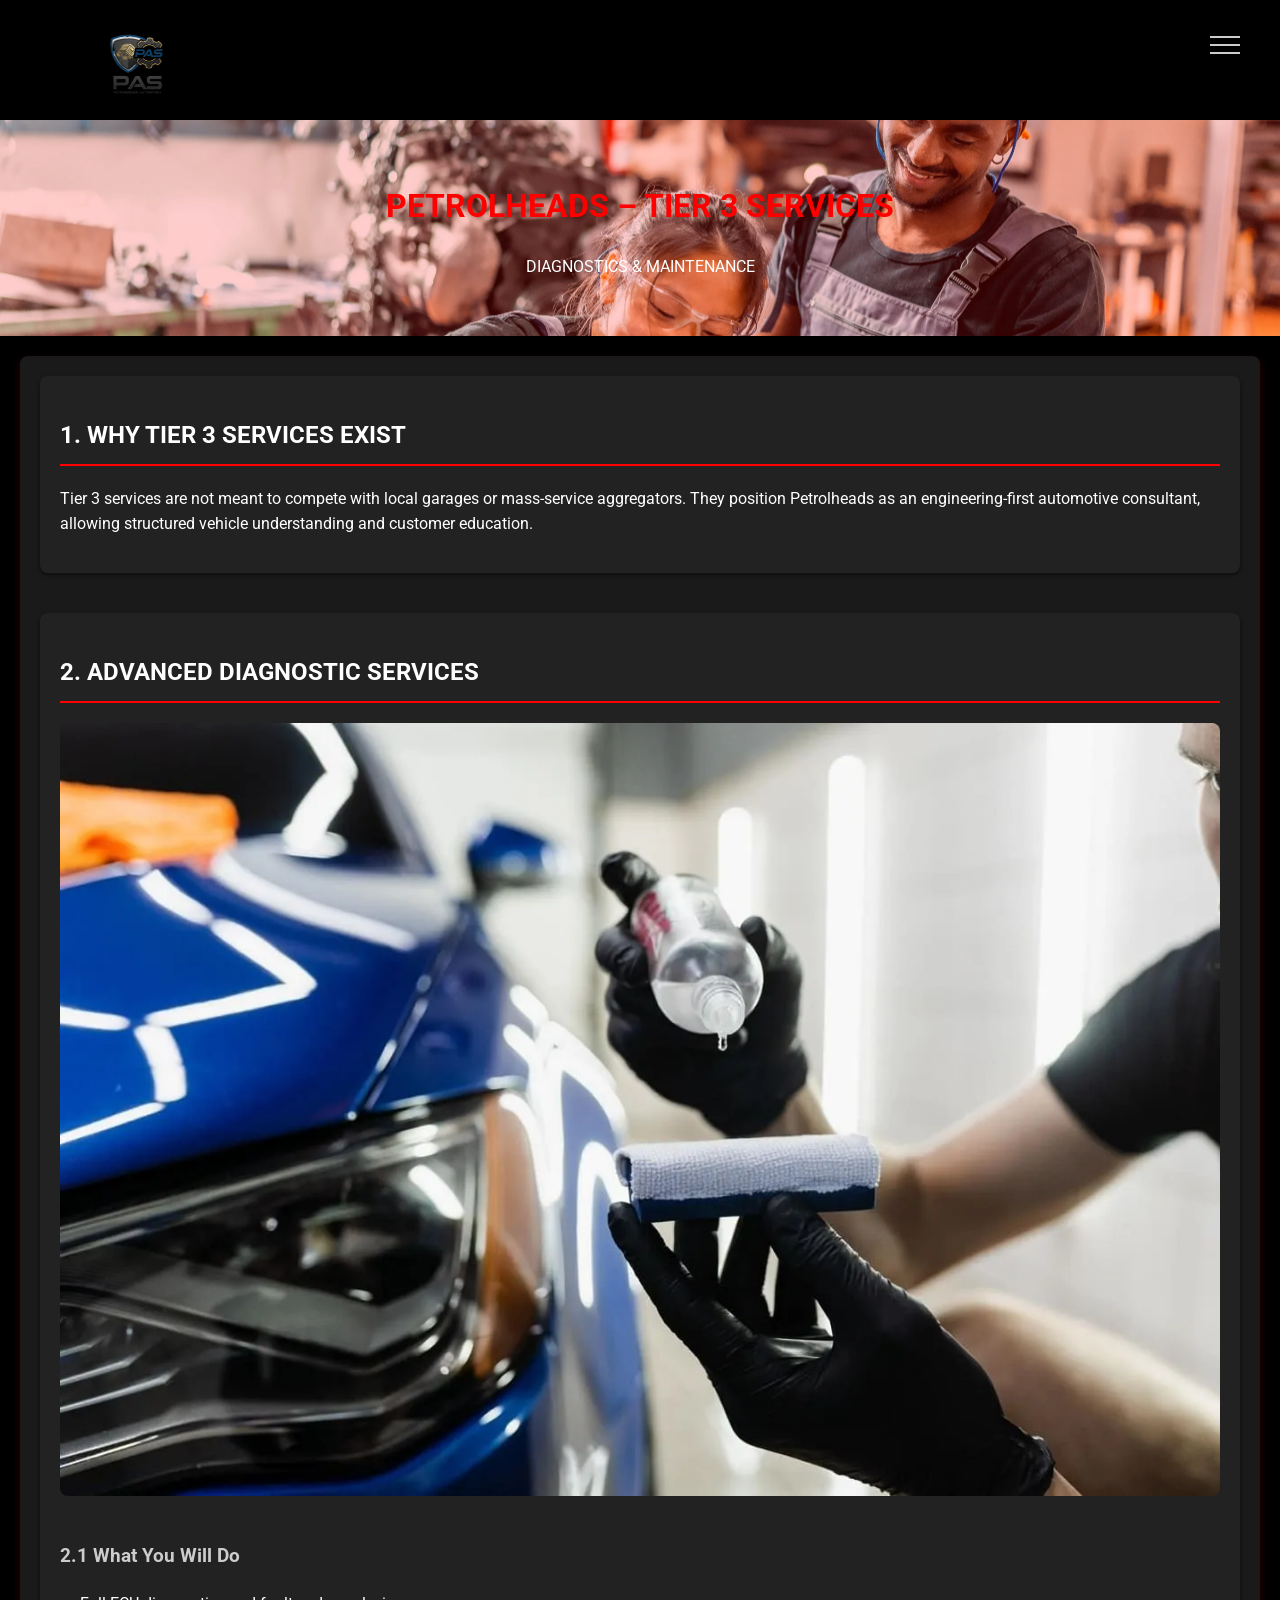
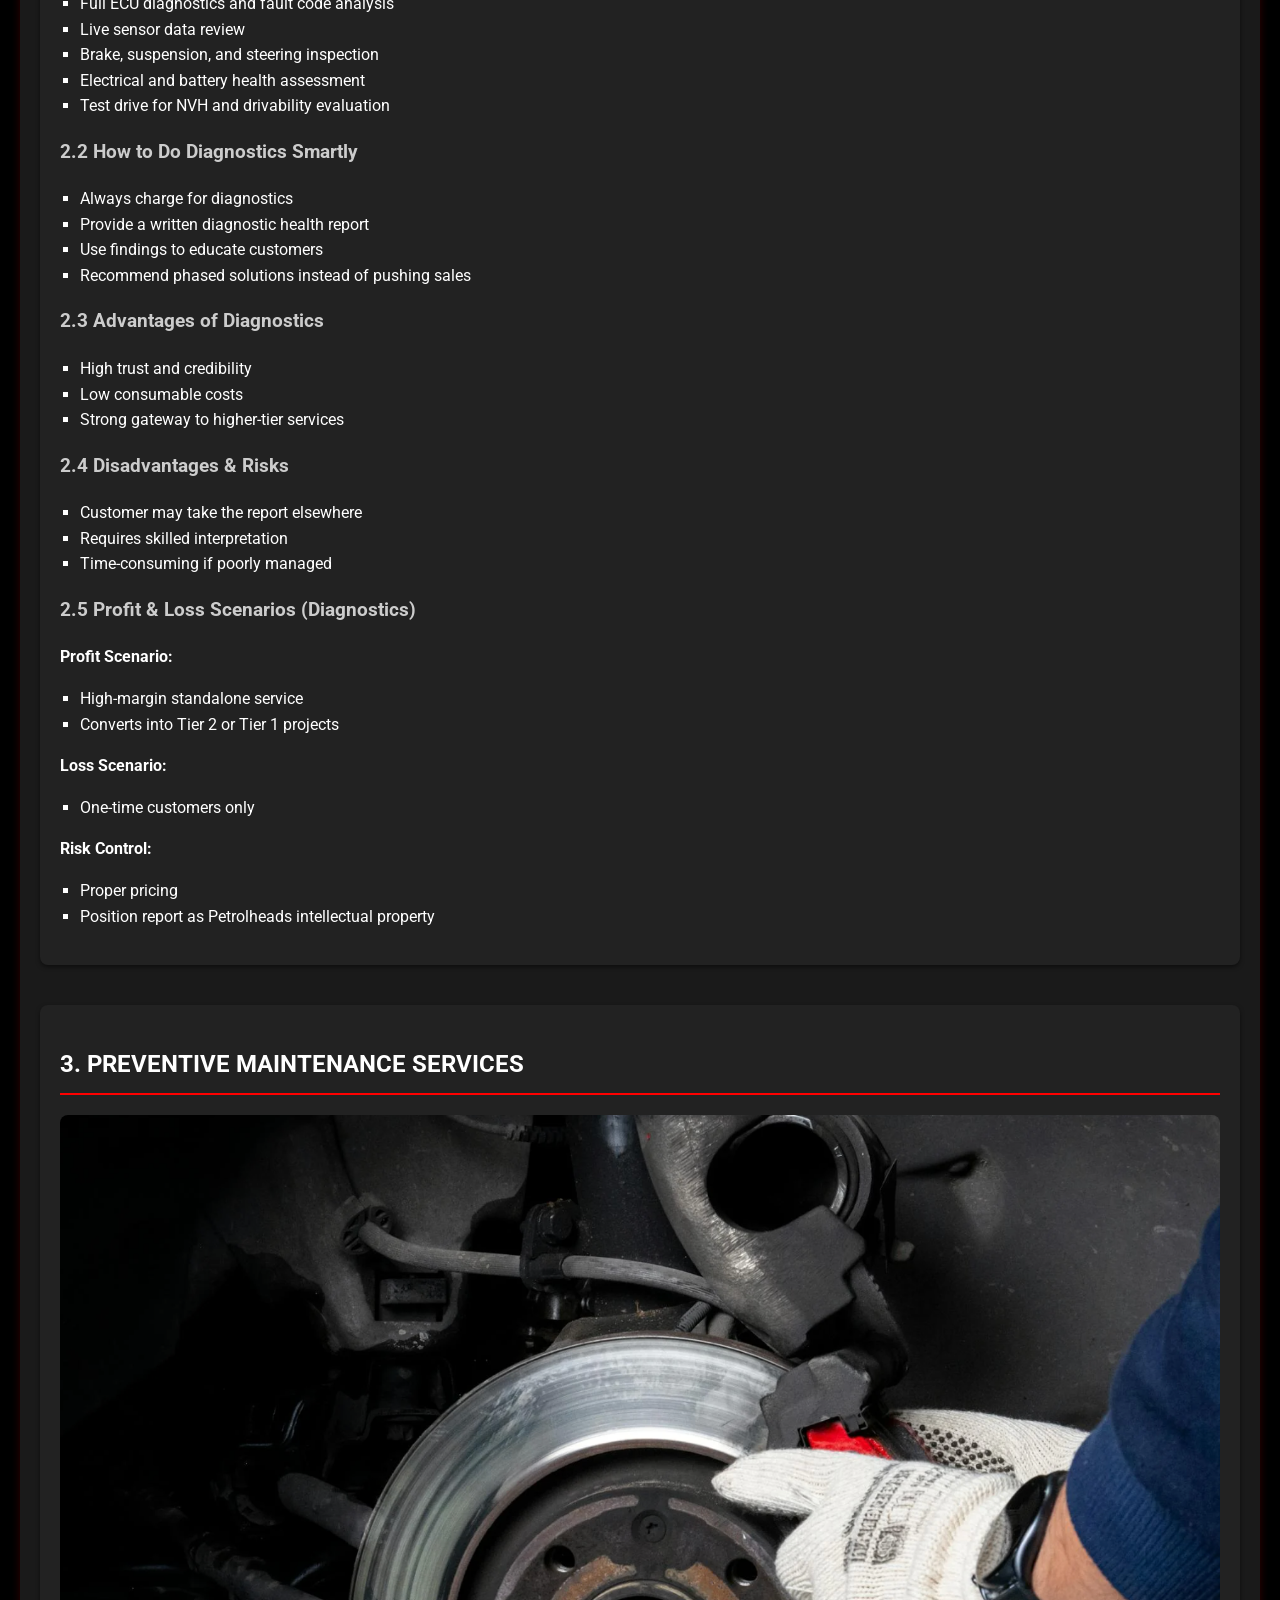
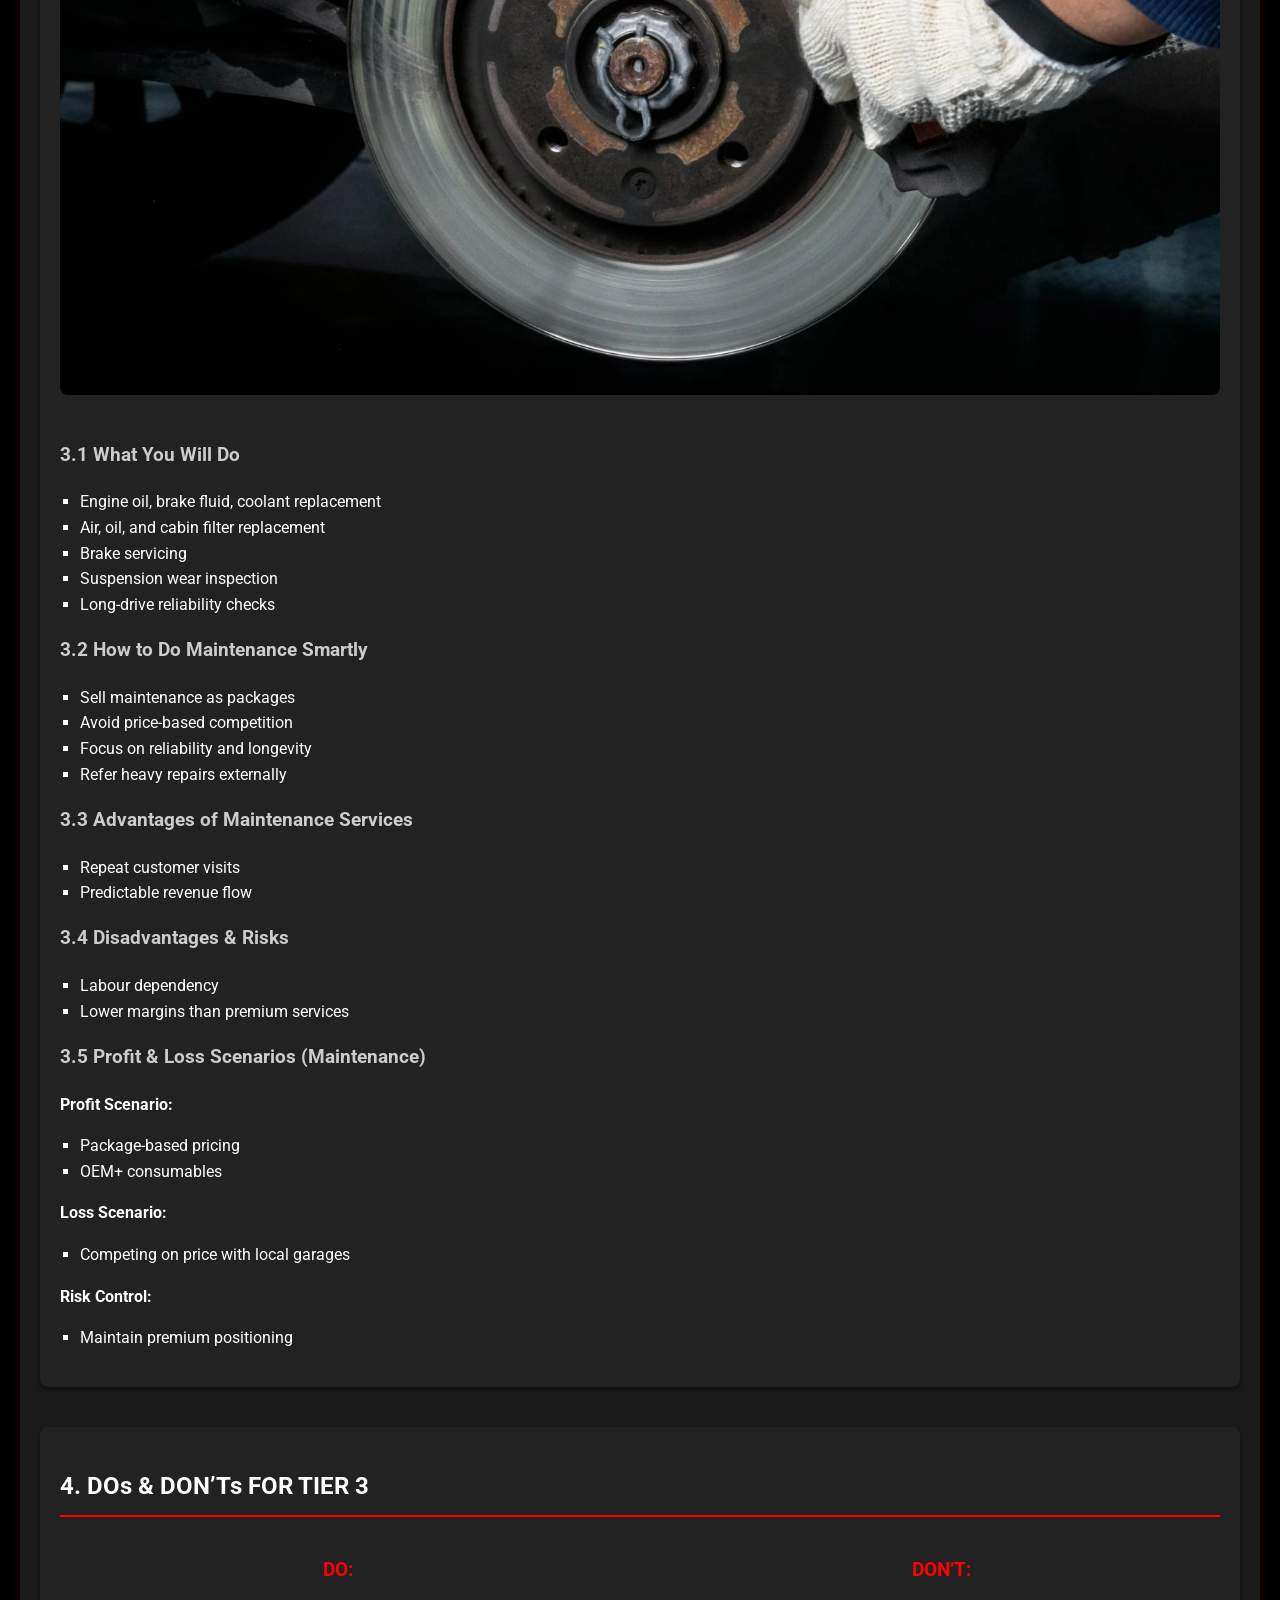
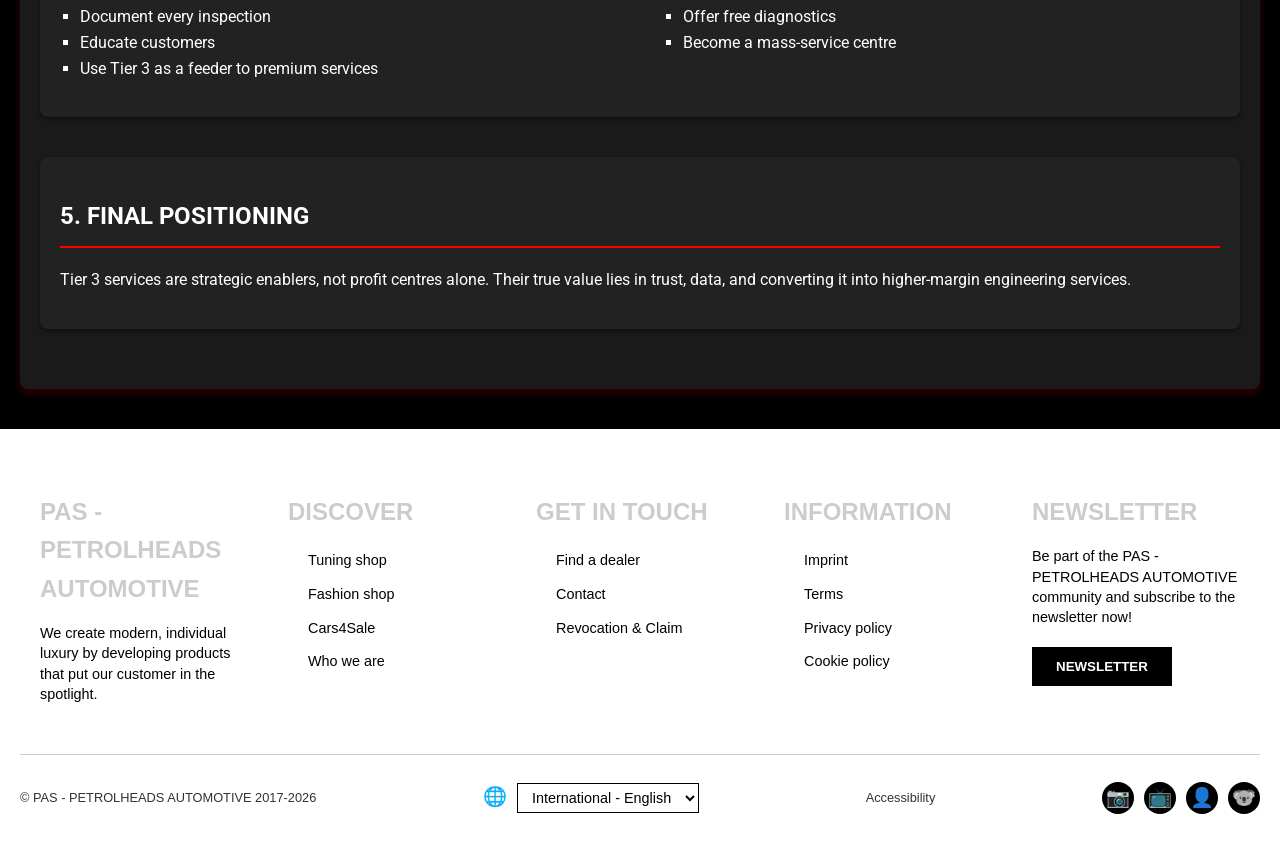
<file: tier3.html>
<!DOCTYPE html>
<html lang="en">
<head>
    <meta charset="UTF-8">
    <meta name="viewport" content="width=device-width, initial-scale=1.0">
    <title>Petrolheads - Tier 3 Services</title>
    <link href="https://fonts.googleapis.com/css2?family=Roboto:wght@400;700&display=swap" rel="stylesheet">
    <style>
        body {
            font-family: 'Roboto', sans-serif;
            background-color: #000000; /* Black background */
            color: #FFFFFF; /* White text */
            margin: 0;
            padding: 0;
            line-height: 1.6;
            padding-top: 120px; /* To prevent content overlap with fixed header */
        }

.header {
    position: fixed;
    top: 0;
    left: 0;
      width: 100%;
    height: 82px;              /* 👈 black area kam ho jaayega */
    padding: 0 20px;     
    z-index: 1000;
    transition: all 0.4s ease;
    padding: 15px 5%;
    display: flex;
    justify-content: space-between;
    align-items: center;
    background: transparent;
}

.header.scrolled {
    background: transparent;
    /* backdrop-filter: blur(5px);
    box-shadow: 0 4px 20px rgba(194, 194, 194, 0.5); */
    padding: 12px 5%;         
}

.logo-img {
    height: 70px;               /* better size for navbar */
    width: auto;
    max-width: 220px;
    transition: transform 0.3s ease;
}

.logo-img:hover {
    transform: scale(1.06);
}

.nav-menu {
    display: flex;
    gap: 45px;                  /* space between links */
    list-style: none;
    margin: 0;
    padding: 0;
}

.nav-menu li a {
    color: #fff;
    text-decoration: none;
    font-size: 1.1rem;
    font-weight: bold;
    text-transform: uppercase;
    letter-spacing: 1.2px;
    position: relative;
    transition: color 0.3s ease;
}

.nav-menu li a::after {
    content: '';
    position: absolute;
    width: 0;
    height: 2px;
    bottom: -6px;
    left: 0;
    background: #ff0000;        /* red underline on hover */
    transition: width 0.3s ease;
}

.nav-menu li a:hover {
    color: #ff0000;
}

.nav-menu li a:hover::after {
    width: 100%;
}

      .logo {
    font-size: 0; /* Hide any fallback text size */
}

.logo-img {
    height: 120px;          /* Adjust this value to fit your design – try 45–60px */
    width: auto;           /* Keeps aspect ratio */
    max-width: 220px;      /* Prevent it from getting too wide on large screens */
    display: block;
    transition: transform 0.3s ease;
}

.logo-img:hover {
    transform: scale(1.05); /* Subtle hover effect for better UX */
}
        .header-icons {
            display: flex;
            gap: 20px;
        }
        .header-icons svg {
            width: 24px;
            height: 24px;
            fill: #fff;
        }

        /* Hamburger */
.hamburger {
    position: fixed;
    top: 30px;
    right: 40px;
    width: 30px;
    cursor: pointer;
    z-index: 2001;
}
.hamburger span {
    display: block;
    height: 2px;
    background: #cccccc;
    margin: 6px 0;
}

/* Sidebar */
/* Sidebar (RIGHT SIDE) */
.sidebar {
    position: fixed;
    top: 0;
    right: -380px;        /* 🔥 RIGHT se bahar */
    left: auto;
    width: 260px;
    height: 100vh;
    background: #d6d6d6;
    padding: 40px;
    transition: 0.4s ease;
    z-index: 2000;
    overflow-y: auto;
}

.sidebar.active {
    right: 0;             /* 🔥 RIGHT se andar */
}


/* Close */
.sidebar-header {
    display: flex;
    justify-content: flex-end;
}
/* Close Button Perfect Right */
.close-btn {
    position: absolute;
    top: 30px;
    left: 60px;   /* 🔥 right corner */
    font-size: 28px;
    cursor: pointer;
    color: #000;
}


/* Menu */
.menu {
    list-style: none;
    padding: 60px 0 0;
}
.menu li {
    margin-bottom: 22px;
}

.menu a {
    text-decoration: none;
    font-size: 18px;
    letter-spacing: 2px;
    font-weight: 500;
    color: #000;
}

/* Dropdown */
.has-dropdown .menu-title {
    display: flex;
    justify-content: space-between;
    align-items: center;
    cursor: pointer;
    font-size: 18px;
    letter-spacing: 2px;
}

.toggle {
    font-size: 20px;
}

/* Submenu */
.submenu {
    list-style: none;
    padding-left: 20px;
    margin-top: 15px;
    display: none;
}

.submenu li {
    margin-bottom: 12px;
}

.submenu a {
    font-size: 15px;
    color: #333;
    letter-spacing: 1.5px;
}



        /* Hero Header Styles */
        .hero-header {
            background-color: #FF0000; /* Red header, kept for brand */
            color: #FFFFFF;
            padding: 40px 20px;
            text-align: center;
            position: relative;
            overflow: hidden; /* Prevent image overflow */
        }

        .hero-header img {
            width: 100%;
            max-height: 300px;
            object-fit: cover;
            opacity: 0.8;
            position: absolute;
            top: 0;
            left: 0;
            z-index: 0;
            transition: transform 0.5s ease; /* Smooth zoom on load */
        }

        .hero-header:hover img {
            transform: scale(1.05); /* Subtle zoom on hover */
        }

        .hero-header h1, .hero-header p {
            position: relative;
            z-index: 1;
        }

        /* Container and Sections */
        .container {
            max-width: 1200px;
            margin: 20px auto;
            padding: 20px;
            background-color: #1A1A1A; /* Dark gray for sections */
            border-radius: 8px;
            box-shadow: 0 4px 8px rgba(255, 0, 0, 0.2); /* Subtle red shadow */
        }

        h1 {
            color: #FF0000; /* Red for main title */
        }

        h2 {
            color: #FFFFFF; /* White for h2 to reduce red */
            border-bottom: 2px solid #FF0000; /* Red accent border */
            padding-bottom: 10px;
            transition: color 0.3s ease;
        }

        h2:hover {
            color: #FF0000; /* Hover effect for interactivity */
        }

        h3 {
            color: #CCCCCC; /* Light gray for h3 */
        }

        ul {
            list-style-type: square;
            padding-left: 20px;
        }

        .section {
            margin-bottom: 40px;
            padding: 20px;
            background-color: #222222;
            border-radius: 8px;
            box-shadow: 0 2px 4px rgba(0, 0, 0, 0.5);
            transition: transform 0.3s ease, box-shadow 0.3s ease;
        }

        .section:hover {
            transform: translateY(-5px); /* Lift on hover for attractiveness */
            box-shadow: 0 4px 12px rgba(255, 0, 0, 0.3); /* Enhanced shadow */
        }

        .section img {
            width: 100%;
            height: auto;
            border-radius: 8px;
            margin-bottom: 20px;
            transition: opacity 0.3s ease;
        }

        .section img:hover {
            opacity: 0.9; /* Subtle fade on hover */
        }

        .dos-donts {
            display: flex;
            justify-content: space-between;
            flex-wrap: wrap;
        }

        .dos-donts div {
            width: 48%;
            min-width: 200px;
        }

        .dos-donts h3 {
            text-align: center;
            color: #FF0000; /* Red for emphasis */
        }

        /* Footer Styles */
        .footer {
            background-color: #fff;
            color: #000;
            padding: 40px 20px 20px;
            font-family: Arial, sans-serif;
            margin-top: 40px; /* Space from content */
        }

        .footer-container {
            max-width: 1200px;
            margin: 0 auto;
            display: grid;
            grid-template-columns: repeat(auto-fit, minmax(200px, 1fr));
            gap: 40px;
        }

        .footer-column h3 {
            font-size: 1.5rem;
            margin-bottom: 15px;
            text-transform: uppercase;
            font-weight: bold;
        }

        .footer-column p {
            margin-bottom: 10px;
            font-size: 0.9rem;
            line-height: 1.4;
        }

        .footer-column ul {
            list-style: none;
        }

        .footer-column ul li {
            margin-bottom: 8px;
        }

        .footer-column ul li a {
            color: #000;
            text-decoration: none;
            font-size: 0.9rem;
            transition: color 0.3s;
        }

        .footer-column ul li a:hover {
            color: #ff0000; /* Red hover for consistency */
        }

        .newsletter-btn {
            background: #000;
            color: #fff;
            border: none;
            padding: 12px 24px;
            text-transform: uppercase;
            font-weight: bold;
            cursor: pointer;
            margin-top: 10px;
            transition: background 0.3s;
        }

        .newsletter-btn:hover {
            background: #ff0000; /* Red on hover */
        }

        .footer-bottom {
            border-top: 1px solid #ccc;
            padding-top: 20px;
            margin-top: 40px;
            display: flex;
            justify-content: space-between;
            align-items: center;
            flex-wrap: wrap;
            gap: 10px;
        }

        .footer-bottom p {
            font-size: 0.8rem;
            opacity: 0.8;
        }

        .language-selector {
            display: flex;
            align-items: center;
            gap: 10px;
        }

        .language-selector select {
            background: transparent;
            border: 1px solid #000;
            padding: 5px 10px;
            font-size: 0.9rem;
        }

        .social-icons {
            display: flex;
            gap: 10px;
        }

        .social-icons a {
            display: inline-block;
            width: 32px;
            height: 32px;
            background: #000;
            border-radius: 50%;
            text-align: center;
            line-height: 32px;
            color: #fff;
            text-decoration: none;
            font-size: 1.2rem;
            transition: background 0.3s;
        }

        .social-icons a:hover {
            background: #ff0000; /* Red on hover */
        }

        .globe-icon {
            font-size: 1.2rem;
            cursor: pointer;
        }

        /* Responsive Media Queries */
        @media (max-width: 768px) {
            .header {
                height: 100px; /* Smaller on tablet */
                padding: 10px 3%;
            }

            .logo-img {
                height: 50px; /* Adjust logo size */
            }

            .nav-menu {
                gap: 20px; /* Reduce gap */
                flex-direction: column; /* Stack menu */
                position: absolute;
                top: 100px;
                left: 0;
                width: 100%;
                background: rgba(0, 0, 0, 0.9);
                padding: 20px;
                display: none; /* Hide by default, need JS for toggle */
            }

            .header.scrolled .nav-menu {
                top: 80px; /* Adjust for scrolled height */
            }

            /* For simplicity, show on tablet without hamburger, but stack */
            .nav-menu {
                display: flex; /* Keep flex for now */
            }

            .container {
                padding: 15px;
            }

            .section {
                padding: 15px;
            }

            .dos-donts div {
                width: 100%; /* Stack on tablet */
                margin-bottom: 20px;
            }

            .footer-container {
                grid-template-columns: repeat(auto-fit, minmax(150px, 1fr)); /* Adjust columns */
                gap: 20px;
            }

            .hero-header {
                padding: 30px 15px;
            }

            .hero-header img {
                max-height: 250px;
            }
        }

        @media (max-width: 480px) {
            body {
                padding-top: 100px; /* Adjust for smaller header */
            }

            .header {
                height: 80px; /* Even smaller on mobile */
                padding: 10px 2%;
                flex-direction: column; /* Stack logo and menu */
                justify-content: center;
            }

            .logo-img {
                height: 40px; /* Smaller logo */
                margin-bottom: 10px;
            }

            .nav-menu {
                flex-direction: column;
                gap: 15px;
                align-items: center;
            }

            .nav-menu li a {
                font-size: 1rem;
            }

            .container {
                margin: 10px;
                padding: 10px;
            }

            .section {
                padding: 10px;
                margin-bottom: 20px;
            }

            .hero-header {
                padding: 20px 10px;
            }

            .hero-header h1 {
                font-size: 1.5rem;
            }

            .hero-header p {
                font-size: 1rem;
            }

            .hero-header img {
                max-height: 200px;
            }

            .footer {
                padding: 20px 10px;
            }

            .footer-container {
                grid-template-columns: 1fr; /* Single column on mobile */
                gap: 30px;
            }

            .footer-bottom {
                flex-direction: column;
                text-align: center;
            }
        }
    </style>
</head>
<body>
  <header class="header">
        <div class="logo">
            <a href="index.html">
            <img src="assets/tayyab.png" alt="PAS - PETROLHEADS AUTOMOTIVE" class="logo-img">
            </a>
        </div>
        
       <!-- Hamburger -->
<div class="hamburger" id="hamburger">
    <span></span>
    <span></span>
    <span></span>
</div>

<!-- Sidebar -->
<div class="sidebar" id="sidebar">
    <div class="sidebar-header">
        <span class="close-btn" id="closeSidebar">✕</span>
    </div>

    <ul class="menu">
        <li><a href="index.html">HOME</a></li>

          <li><a href="About-us.html">About Us </a></li>

        <li class="has-dropdown">
            <div class="menu-title">
                <span>CARS</span>
                <span class="toggle">+</span>
            </div>
            <ul class="submenu">
                <li><a href="#">SUPERCARS</a></li>
                <li><a href="#">TUNING</a></li>
                <li><a href="#">CARS FOR SALE</a></li>
                <li><a href="#">CLASSICS</a></li>
                <li><a href="#">SONDERSCHUTZ</a></li>
            </ul>
        </li>


        <li class="has-dropdown">
            <div class="menu-title">
                <span>WHAT WE DO</span>
                <span class="toggle">+</span>
            </div>
            <ul class="submenu">
                <li><a href="tier1.html">Tier 1</a></li>
                <li><a href="tier2.html">Tier 2</a></li>
                <li><a href="tier3.html">Tier 3</a></li>
                <li><a href="tier4.html">Tier 4</a></li>
            </ul>
        </li>
        <li><a href="contact.html">Contact</a></li>
    </ul>
</div>

        </nav>
    </header>

    <header class="hero-header">
        <img src="assets/image 14.webp" alt="Advanced Vehicle Diagnostics Workshop">
        <h1>PETROLHEADS – TIER 3 SERVICES</h1>
        <p>DIAGNOSTICS & MAINTENANCE</p>
    </header>
    
    <div class="container">
        <div class="section">
            <h2>1. WHY TIER 3 SERVICES EXIST</h2>
            <p>Tier 3 services are not meant to compete with local garages or mass-service aggregators. They position Petrolheads as an engineering-first automotive consultant, allowing structured vehicle understanding and customer education.</p>
        </div>
        
        <div class="section">
            <h2>2. ADVANCED DIAGNOSTIC SERVICES</h2>
            <img src="assets/image 16.webp" alt="ECU Diagnostics and Sensor Review">
            <h3>2.1 What You Will Do</h3>
            <ul>
                <li>Full ECU diagnostics and fault code analysis</li>
                <li>Live sensor data review</li>
                <li>Brake, suspension, and steering inspection</li>
                <li>Electrical and battery health assessment</li>
                <li>Test drive for NVH and drivability evaluation</li>
            </ul>
            <h3>2.2 How to Do Diagnostics Smartly</h3>
            <ul>
                <li>Always charge for diagnostics</li>
                <li>Provide a written diagnostic health report</li>
                <li>Use findings to educate customers</li>
                <li>Recommend phased solutions instead of pushing sales</li>
            </ul>
            <h3>2.3 Advantages of Diagnostics</h3>
            <ul>
                <li>High trust and credibility</li>
                <li>Low consumable costs</li>
                <li>Strong gateway to higher-tier services</li>
            </ul>
            <h3>2.4 Disadvantages & Risks</h3>
            <ul>
                <li>Customer may take the report elsewhere</li>
                <li>Requires skilled interpretation</li>
                <li>Time-consuming if poorly managed</li>
            </ul>
            <h3>2.5 Profit & Loss Scenarios (Diagnostics)</h3>
            <p><strong>Profit Scenario:</strong></p>
            <ul>
                <li>High-margin standalone service</li>
                <li>Converts into Tier 2 or Tier 1 projects</li>
            </ul>
            <p><strong>Loss Scenario:</strong></p>
            <ul>
                <li>One-time customers only</li>
            </ul>
            <p><strong>Risk Control:</strong></p>
            <ul>
                <li>Proper pricing</li>
                <li>Position report as Petrolheads intellectual property</li>
            </ul>
        </div>
        
        <div class="section">
            <h2>3. PREVENTIVE MAINTENANCE SERVICES</h2>
            <img src="assets/image 15.webp" alt="Engine Oil and Filter Replacement">
            <h3>3.1 What You Will Do</h3>
            <ul>
                <li>Engine oil, brake fluid, coolant replacement</li>
                <li>Air, oil, and cabin filter replacement</li>
                <li>Brake servicing</li>
                <li>Suspension wear inspection</li>
                <li>Long-drive reliability checks</li>
            </ul>
            <h3>3.2 How to Do Maintenance Smartly</h3>
            <ul>
                <li>Sell maintenance as packages</li>
                <li>Avoid price-based competition</li>
                <li>Focus on reliability and longevity</li>
                <li>Refer heavy repairs externally</li>
            </ul>
            <h3>3.3 Advantages of Maintenance Services</h3>
            <ul>
                <li>Repeat customer visits</li>
                <li>Predictable revenue flow</li>
            </ul>
            <h3>3.4 Disadvantages & Risks</h3>
            <ul>
                <li>Labour dependency</li>
                <li>Lower margins than premium services</li>
            </ul>
            <h3>3.5 Profit & Loss Scenarios (Maintenance)</h3>
            <p><strong>Profit Scenario:</strong></p>
            <ul>
                <li>Package-based pricing</li>
                <li>OEM+ consumables</li>
            </ul>
            <p><strong>Loss Scenario:</strong></p>
            <ul>
                <li>Competing on price with local garages</li>
            </ul>
            <p><strong>Risk Control:</strong></p>
            <ul>
                <li>Maintain premium positioning</li>
            </ul>
        </div>
        
        <div class="section">
            <h2>4. DOs & DON’Ts FOR TIER 3</h2>
            <div class="dos-donts">
                <div>
                    <h3>DO:</h3>
                    <ul>
                        <li>Document every inspection</li>
                        <li>Educate customers</li>
                        <li>Use Tier 3 as a feeder to premium services</li>
                    </ul>
                </div>
                <div>
                    <h3>DON’T:</h3>
                    <ul>
                        <li>Offer free diagnostics</li>
                        <li>Become a mass-service centre</li>
                    </ul>
                </div>
            </div>
        </div>
        
        <div class="section">
            <h2>5. FINAL POSITIONING</h2>
            <p>Tier 3 services are strategic enablers, not profit centres alone. Their true value lies in trust, data, and converting it into higher-margin engineering services.</p>
        </div>
    </div>
    
    <!-- Footer -->
    <footer class="footer">
        <div class="footer-container">
            <div class="footer-column">
                <h3>PAS - PETROLHEADS AUTOMOTIVE</h3>
                <p>We create modern, individual luxury by developing products that put our customer in the spotlight.</p>
            </div>
            <div class="footer-column">
                <h3>DISCOVER</h3>
                <ul>
                    <li><a href="#">Tuning shop</a></li>
                    <li><a href="#">Fashion shop</a></li>
                    <li><a href="#">Cars4Sale</a></li>
                    <li><a href="#">Who we are</a></li>
                </ul>
            </div>
            <div class="footer-column">
                <h3>GET IN TOUCH</h3>
                <ul>
                    <li><a href="#">Find a dealer</a></li>
                    <li><a href="#">Contact</a></li>
                    <li><a href="#">Revocation & Claim</a></li>
                </ul>
            </div>
            <div class="footer-column">
                <h3>INFORMATION</h3>
                <ul>
                    <li><a href="#">Imprint</a></li>
                    <li><a href="#">Terms</a></li>
                    <li><a href="#">Privacy policy</a></li>
                    <li><a href="#">Cookie policy</a></li>
                </ul>
            </div>
            <div class="footer-column">
                <h3>NEWSLETTER</h3>
                <p>Be part of the PAS - PETROLHEADS AUTOMOTIVE community and subscribe to the newsletter now!</p>
                <button class="newsletter-btn">NEWSLETTER</button>
            </div>
        </div>
        <div class="footer-bottom">
            <p>&copy; PAS - PETROLHEADS AUTOMOTIVE 2017-2026</p>
            <div class="language-selector">
                <span class="globe-icon">&#127760;</span>
                <select>
                    <option>International - English</option>
                </select>
            </div>
            <p>Accessibility</p>
            <div class="social-icons">
                <a href="#">&#128247;</a> <!-- IG -->
                <a href="#">&#128250;</a> <!-- YT -->
                <a href="#">&#128100;</a> <!-- IN -->
                <a href="#">&#128040;</a> <!-- FB -->
            </div>
        </div>
    </footer>

    <!-- Simple JS for scrolled class -->
    <script>
        window.addEventListener('scroll', () => {
            const header = document.querySelector('.header');
            if (window.scrollY > 50) {
                header.classList.add('scrolled');
            } else {
                header.classList.remove('scrolled');
            }
        });
    </script>
    <script>
const hamburger = document.getElementById("hamburger");
const sidebar = document.getElementById("sidebar");
const closeBtn = document.getElementById("closeSidebar");

/* Toggle Sidebar on Hamburger Click */
hamburger.addEventListener("click", () => {
    sidebar.classList.toggle("active");
});

/* Close Sidebar on X Click */
closeBtn.addEventListener("click", () => {
    sidebar.classList.remove("active");
});

/* Dropdown Toggle */
document.querySelectorAll(".has-dropdown").forEach(item => {
    const title = item.querySelector(".menu-title");
    const submenu = item.querySelector(".submenu");
    const toggle = item.querySelector(".toggle");

    title.addEventListener("click", () => {
        const isOpen = submenu.style.display === "block";

        submenu.style.display = isOpen ? "none" : "block";
        toggle.textContent = isOpen ? "+" : "−";
    });
});
</script>

</body>
</html>
</file>
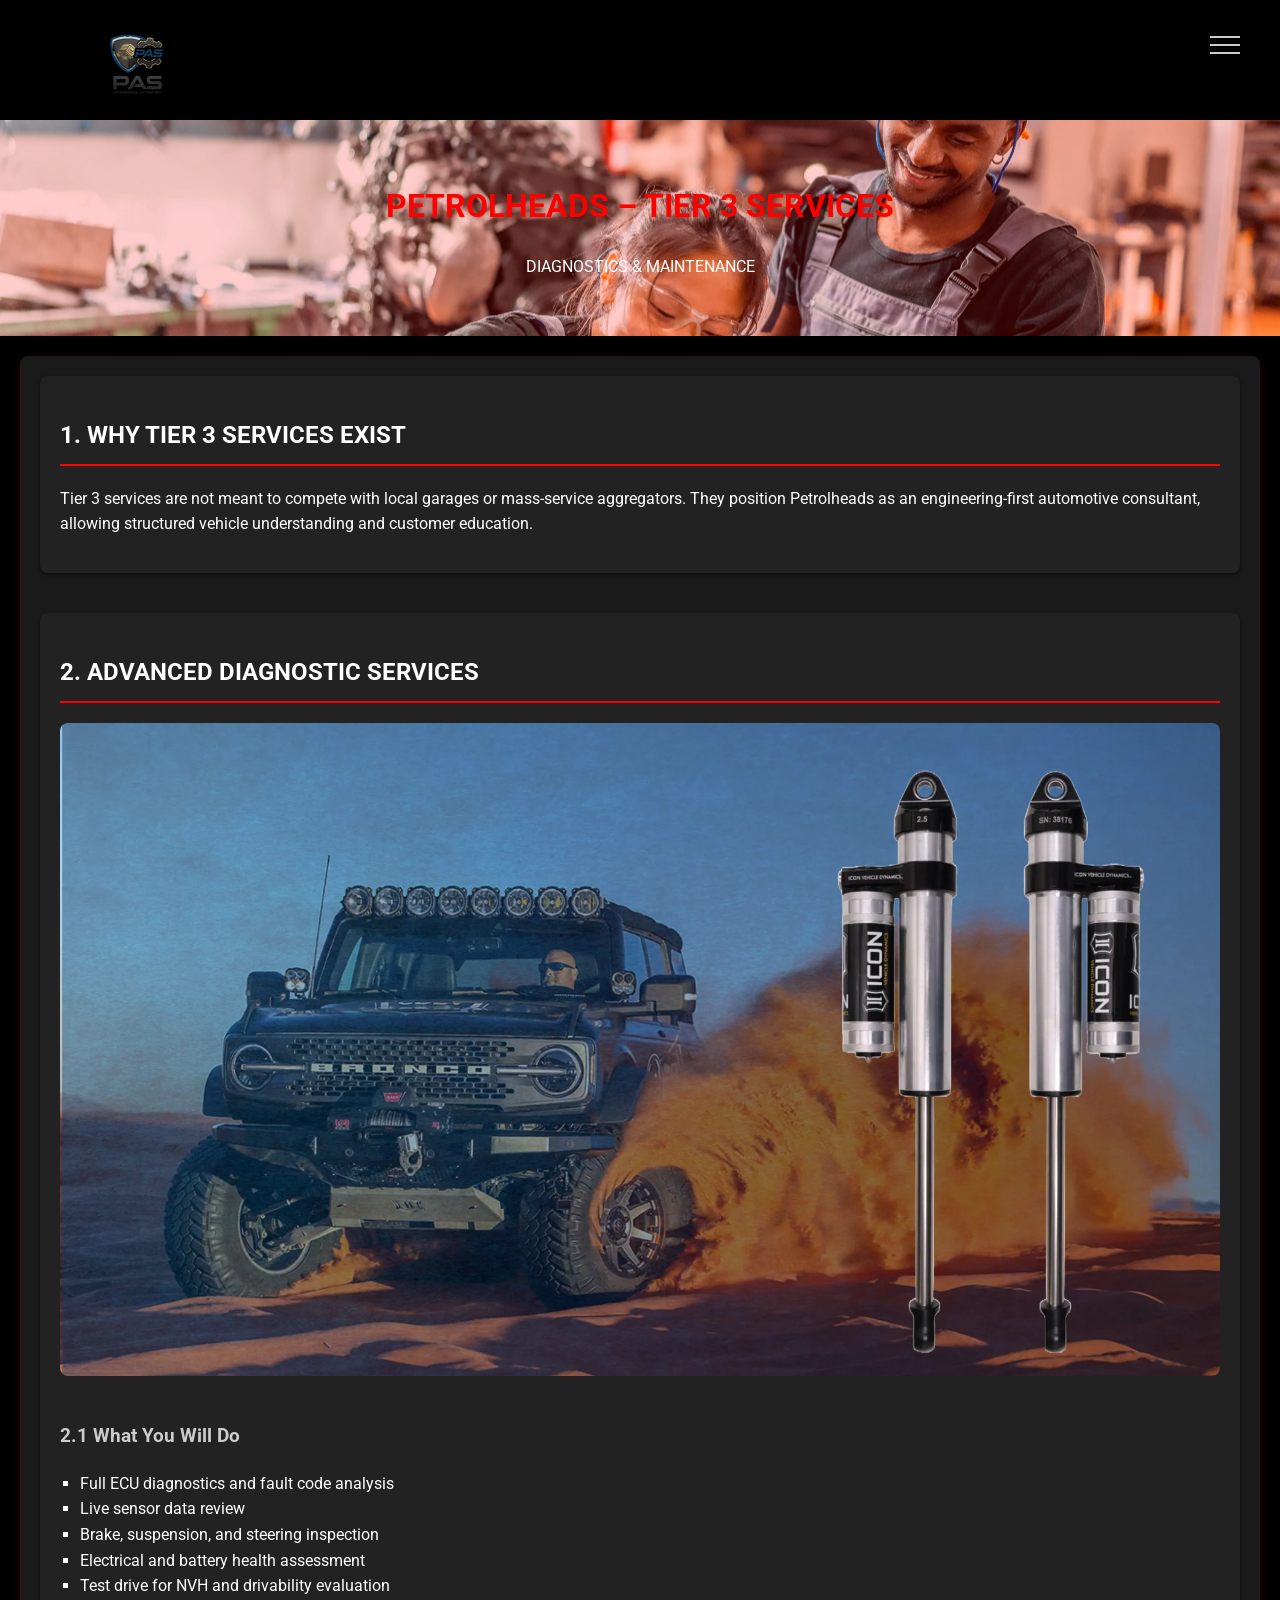
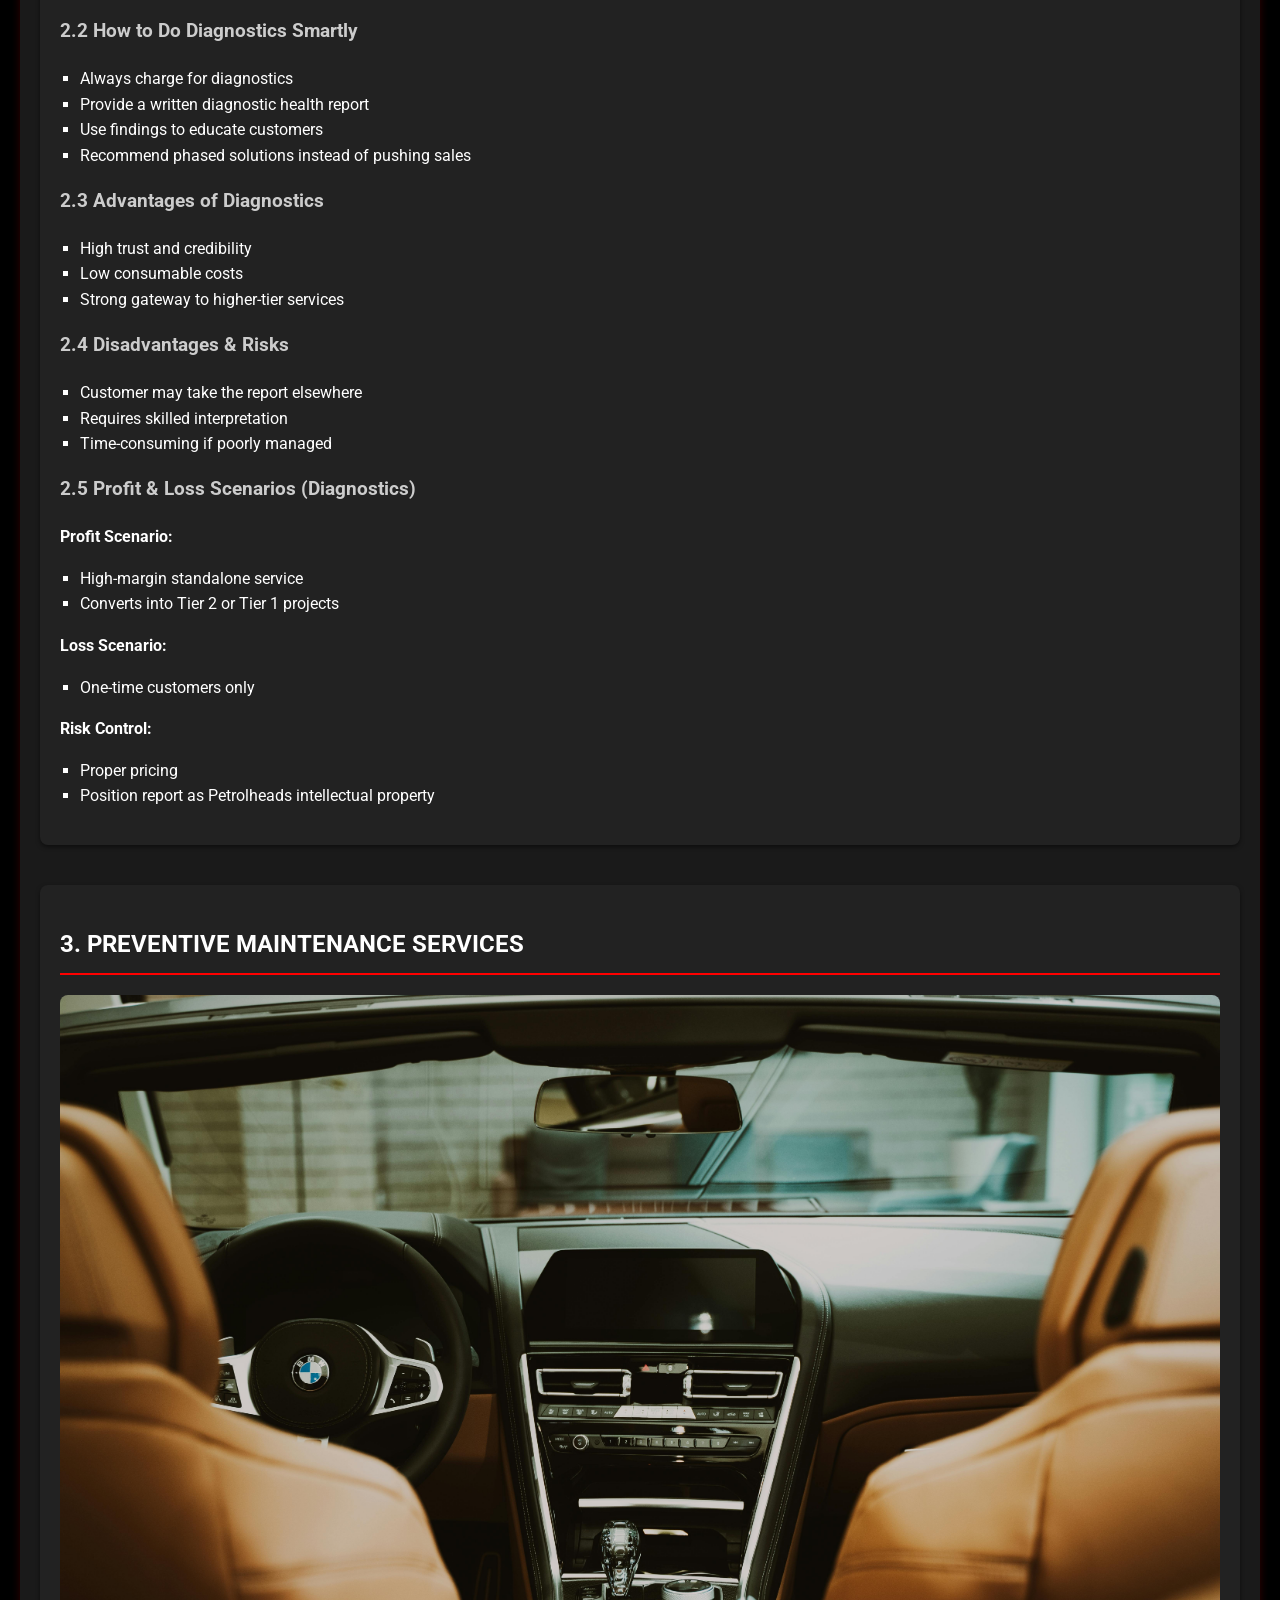
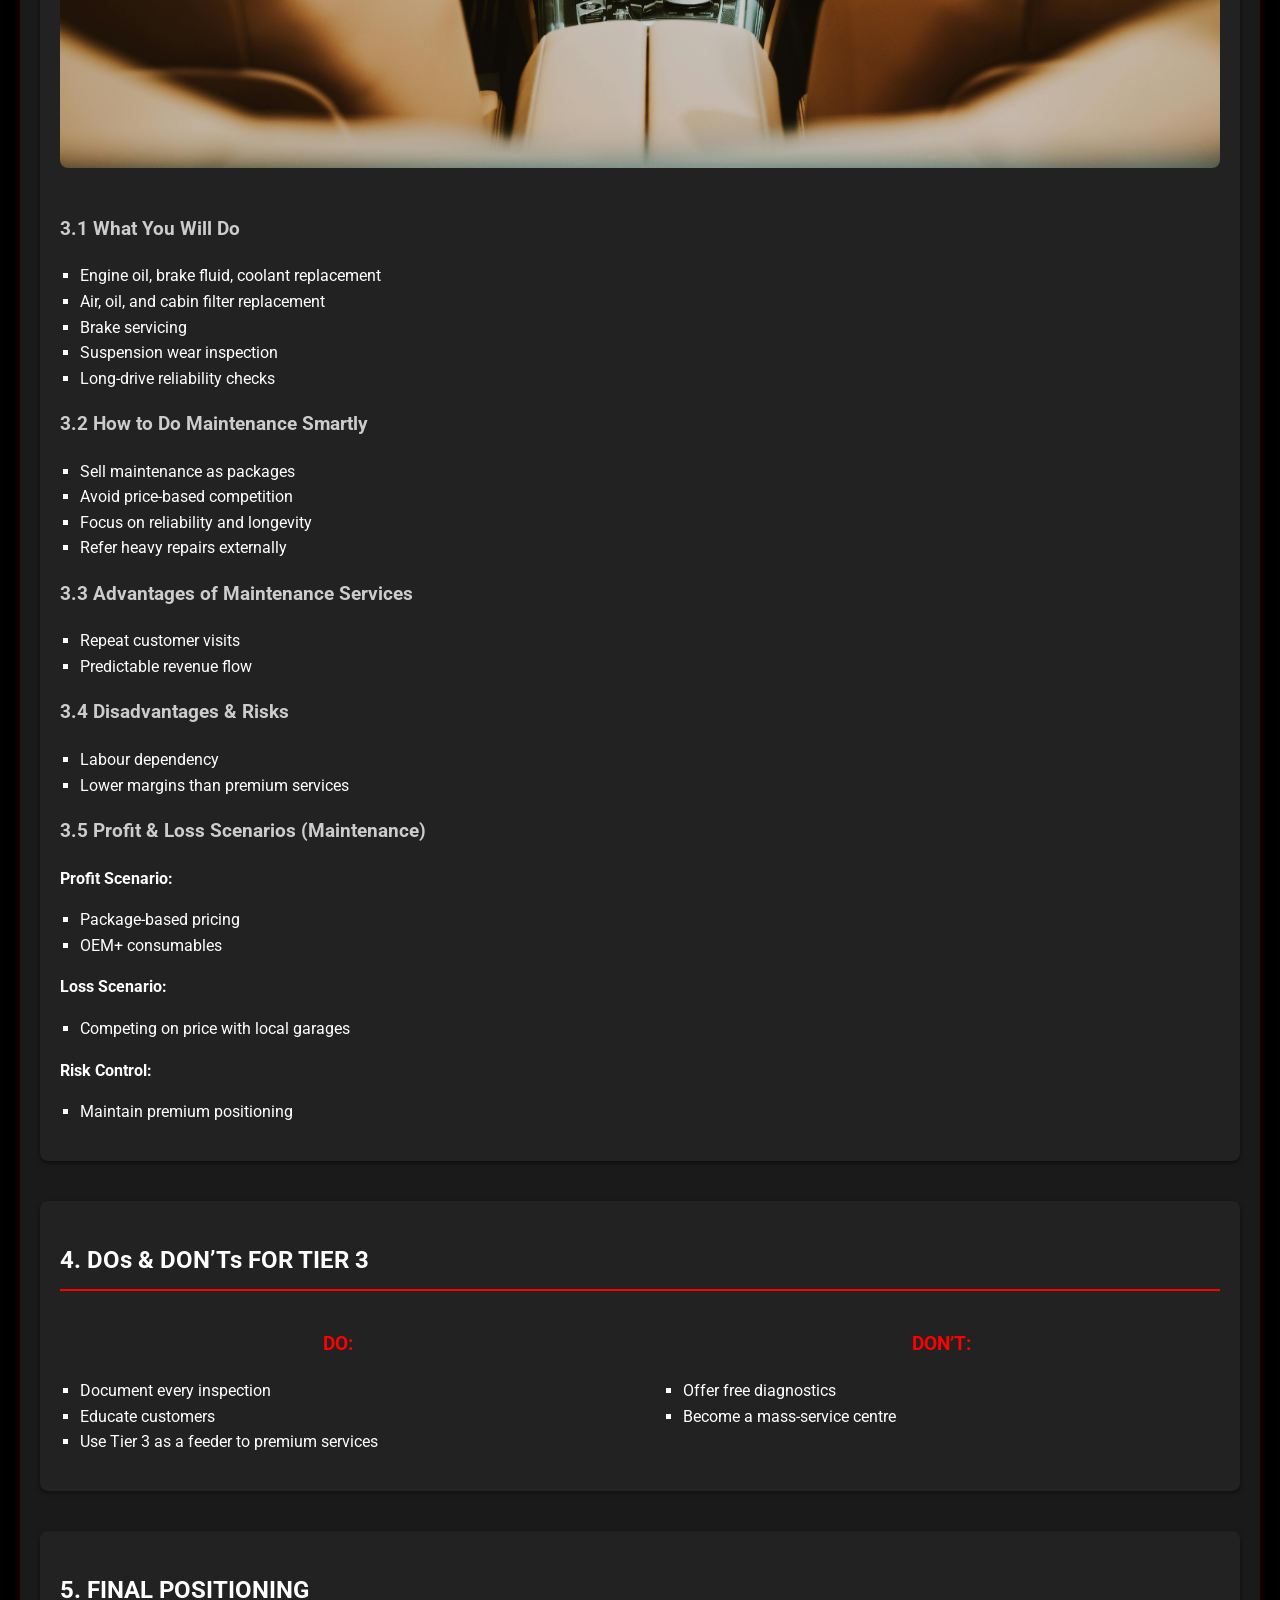
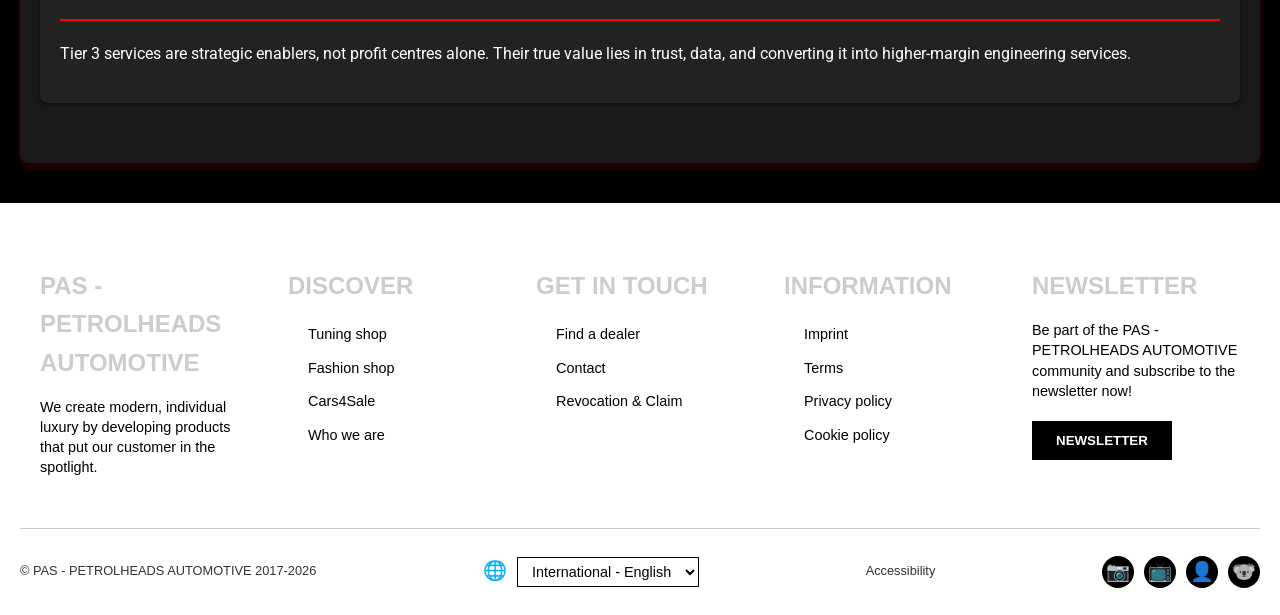
<file: tier4.html>
<!DOCTYPE html>
<html lang="en">
<head>
    <meta charset="UTF-8">
    <meta name="viewport" content="width=device-width, initial-scale=1.0">
    <title>Petrolheads - Tier 3 Services</title>
    <link href="https://fonts.googleapis.com/css2?family=Roboto:wght@400;700&display=swap" rel="stylesheet">
    <style>
        body {
            font-family: 'Roboto', sans-serif;
            background-color: #000000; /* Black background */
            color: #FFFFFF; /* White text */
            margin: 0;
            padding: 0;
            line-height: 1.6;
            padding-top: 120px; /* To prevent content overlap with fixed header */
        }
.header {
    position: fixed;
    top: 0;
    left: 0;
      width: 100%;
    height: 82px;              /* 👈 black area kam ho jaayega */
    padding: 0 20px;     
    z-index: 1000;
    transition: all 0.4s ease;
    padding: 15px 5%;
    display: flex;
    justify-content: space-between;
    align-items: center;
    background: transparent;
}

.header.scrolled {
    background: transparent;
    /* backdrop-filter: blur(5px);
    box-shadow: 0 4px 20px rgba(194, 194, 194, 0.5); */
    padding: 12px 5%;         
}

.logo-img {
    height: 70px;               /* better size for navbar */
    width: auto;
    max-width: 220px;
    transition: transform 0.3s ease;
}

.logo-img:hover {
    transform: scale(1.06);
}

.nav-menu {
    display: flex;
    gap: 45px;                  /* space between links */
    list-style: none;
    margin: 0;
    padding: 0;
}

.nav-menu li a {
    color: #fff;
    text-decoration: none;
    font-size: 1.1rem;
    font-weight: bold;
    text-transform: uppercase;
    letter-spacing: 1.2px;
    position: relative;
    transition: color 0.3s ease;
}

.nav-menu li a::after {
    content: '';
    position: absolute;
    width: 0;
    height: 2px;
    bottom: -6px;
    left: 0;
    background: #ff0000;        /* red underline on hover */
    transition: width 0.3s ease;
}

.nav-menu li a:hover {
    color: #ff0000;
}

.nav-menu li a:hover::after {
    width: 100%;
}

      .logo {
    font-size: 0; /* Hide any fallback text size */
}

.logo-img {
    height: 120px;          /* Adjust this value to fit your design – try 45–60px */
    width: auto;           /* Keeps aspect ratio */
    max-width: 220px;      /* Prevent it from getting too wide on large screens */
    display: block;
    transition: transform 0.3s ease;
}

.logo-img:hover {
    transform: scale(1.05); /* Subtle hover effect for better UX */
}
        .header-icons {
            display: flex;
            gap: 20px;
        }
        .header-icons svg {
            width: 24px;
            height: 24px;
            fill: #fff;
        }

        /* Hamburger */
.hamburger {
    position: fixed;
    top: 30px;
    right: 40px;
    width: 30px;
    cursor: pointer;
    z-index: 2001;
}
.hamburger span {
    display: block;
    height: 2px;
    background: #cccccc;
    margin: 6px 0;
}

/* Sidebar */
/* Sidebar (RIGHT SIDE) */
.sidebar {
    position: fixed;
    top: 0;
    right: -380px;        /* 🔥 RIGHT se bahar */
    left: auto;
    width: 260px;
    height: 100vh;
    background: #d6d6d6;
    padding: 40px;
    transition: 0.4s ease;
    z-index: 2000;
    overflow-y: auto;
}

.sidebar.active {
    right: 0;             /* 🔥 RIGHT se andar */
}


/* Close */
.sidebar-header {
    display: flex;
    justify-content: flex-end;
}
/* Close Button Perfect Right */
.close-btn {
    position: absolute;
    top: 30px;
    left: 60px;   /* 🔥 right corner */
    font-size: 28px;
    cursor: pointer;
    color: #000;
}


/* Menu */
.menu {
    list-style: none;
    padding: 60px 0 0;
}
.menu li {
    margin-bottom: 22px;
}

.menu a {
    text-decoration: none;
    font-size: 18px;
    letter-spacing: 2px;
    font-weight: 500;
    color: #000;
}

/* Dropdown */
.has-dropdown .menu-title {
    display: flex;
    justify-content: space-between;
    align-items: center;
    cursor: pointer;
    font-size: 18px;
    letter-spacing: 2px;
}

.toggle {
    font-size: 20px;
}

/* Submenu */
.submenu {
    list-style: none;
    padding-left: 20px;
    margin-top: 15px;
    display: none;
}

.submenu li {
    margin-bottom: 12px;
}

.submenu a {
    font-size: 15px;
    color: #333;
    letter-spacing: 1.5px;
}


        /* Hero Header Styles */
        .hero-header {
            background-color: #FF0000; /* Red header, kept for brand */
            color: #FFFFFF;
            padding: 40px 20px;
            text-align: center;
            position: relative;
            overflow: hidden; /* Prevent image overflow */
        }
        .hero-header img {
            width: 100%;
            max-height: 300px;
            object-fit: cover;
            opacity: 0.8;
            position: absolute;
            top: 0;
            left: 0;
            z-index: 0;
            transition: transform 0.5s ease; /* Smooth zoom on load */
        }
        .hero-header:hover img {
            transform: scale(1.05); /* Subtle zoom on hover */
        }
        .hero-header h1, .hero-header p {
            position: relative;
            z-index: 1;
        }
        /* Container and Sections */
        .container {
            max-width: 1200px;
            margin: 20px auto;
            padding: 20px;
            background-color: #1A1A1A; /* Dark gray for sections */
            border-radius: 8px;
            box-shadow: 0 4px 8px rgba(255, 0, 0, 0.2); /* Subtle red shadow */
        }
        h1 {
            color: #FF0000; /* Red for main title */
        }
        h2 {
            color: #FFFFFF; /* White for h2 to reduce red */
            border-bottom: 2px solid #FF0000; /* Red accent border */
            padding-bottom: 10px;
            transition: color 0.3s ease;
        }
        h2:hover {
            color: #FF0000; /* Hover effect for interactivity */
        }
        h3 {
            color: #CCCCCC; /* Light gray for h3 */
        }
        ul {
            list-style-type: square;
            padding-left: 20px;
        }
        .section {
            margin-bottom: 40px;
            padding: 20px;
            background-color: #222222;
            border-radius: 8px;
            box-shadow: 0 2px 4px rgba(0, 0, 0, 0.5);
            transition: transform 0.3s ease, box-shadow 0.3s ease;
        }
        .section:hover {
            transform: translateY(-5px); /* Lift on hover for attractiveness */
            box-shadow: 0 4px 12px rgba(255, 0, 0, 0.3); /* Enhanced shadow */
        }
        .section img {
            width: 100%;
            height: auto;
            border-radius: 8px;
            margin-bottom: 20px;
            transition: opacity 0.3s ease;
        }
        .section img:hover {
            opacity: 0.9; /* Subtle fade on hover */
        }
        .dos-donts {
            display: flex;
            justify-content: space-between;
            flex-wrap: wrap;
        }
        .dos-donts div {
            width: 48%;
            min-width: 200px;
        }
        .dos-donts h3 {
            text-align: center;
            color: #FF0000; /* Red for emphasis */
        }
        /* Footer Styles */
        .footer {
            background-color: #fff;
            color: #000;
            padding: 40px 20px 20px;
            font-family: Arial, sans-serif;
            margin-top: 40px; /* Space from content */
        }
        .footer-container {
            max-width: 1200px;
            margin: 0 auto;
            display: grid;
            grid-template-columns: repeat(auto-fit, minmax(200px, 1fr));
            gap: 40px;
        }
        .footer-column h3 {
            font-size: 1.5rem;
            margin-bottom: 15px;
            text-transform: uppercase;
            font-weight: bold;
        }
        .footer-column p {
            margin-bottom: 10px;
            font-size: 0.9rem;
            line-height: 1.4;
        }
        .footer-column ul {
            list-style: none;
        }
        .footer-column ul li {
            margin-bottom: 8px;
        }
        .footer-column ul li a {
            color: #000;
            text-decoration: none;
            font-size: 0.9rem;
            transition: color 0.3s;
        }
        .footer-column ul li a:hover {
            color: #ff0000; /* Red hover for consistency */
        }
        .newsletter-btn {
            background: #000;
            color: #fff;
            border: none;
            padding: 12px 24px;
            text-transform: uppercase;
            font-weight: bold;
            cursor: pointer;
            margin-top: 10px;
            transition: background 0.3s;
        }
        .newsletter-btn:hover {
            background: #ff0000; /* Red on hover */
        }
        .footer-bottom {
            border-top: 1px solid #ccc;
            padding-top: 20px;
            margin-top: 40px;
            display: flex;
            justify-content: space-between;
            align-items: center;
            flex-wrap: wrap;
            gap: 10px;
        }
        .footer-bottom p {
            font-size: 0.8rem;
            opacity: 0.8;
        }
        .language-selector {
            display: flex;
            align-items: center;
            gap: 10px;
        }
        .language-selector select {
            background: transparent;
            border: 1px solid #000;
            padding: 5px 10px;
            font-size: 0.9rem;
        }
        .social-icons {
            display: flex;
            gap: 10px;
        }
        .social-icons a {
            display: inline-block;
            width: 32px;
            height: 32px;
            background: #000;
            border-radius: 50%;
            text-align: center;
            line-height: 32px;
            color: #fff;
            text-decoration: none;
            font-size: 1.2rem;
            transition: background 0.3s;
        }
        .social-icons a:hover {
            background: #ff0000; /* Red on hover */
        }
        .globe-icon {
            font-size: 1.2rem;
            cursor: pointer;
        }
        /* Responsive Media Queries */
        @media (max-width: 768px) {
            .header {
                height: 100px; /* Smaller on tablet */
                padding: 10px 3%;
            }
            .logo-img {
                height: 50px; /* Adjust logo size */
            }
            .nav-menu {
                gap: 20px; /* Reduce gap */
                flex-direction: column; /* Stack menu */
                position: absolute;
                top: 100px;
                left: 0;
                width: 100%;
                background: rgba(0, 0, 0, 0.9);
                padding: 20px;
                display: none; /* Hide by default, need JS for toggle */
            }
            .header.scrolled .nav-menu {
                top: 80px; /* Adjust for scrolled height */
            }
            /* For simplicity, show on tablet without hamburger, but stack */
            .nav-menu {
                display: flex; /* Keep flex for now */
            }
            .container {
                padding: 15px;
            }
            .section {
                padding: 15px;
            }
            .dos-donts div {
                width: 100%; /* Stack on tablet */
                margin-bottom: 20px;
            }
            .footer-container {
                grid-template-columns: repeat(auto-fit, minmax(150px, 1fr)); /* Adjust columns */
                gap: 20px;
            }
            .hero-header {
                padding: 30px 15px;
            }
            .hero-header img {
                max-height: 250px;
            }
        }
        @media (max-width: 480px) {
            body {
                padding-top: 100px; /* Adjust for smaller header */
            }
            .header {
                height: 80px; /* Even smaller on mobile */
                padding: 10px 2%;
                flex-direction: column; /* Stack logo and menu */
                justify-content: center;
            }
            .logo-img {
                height: 40px; /* Smaller logo */
                margin-bottom: 10px;
            }
            .nav-menu {
                flex-direction: column;
                gap: 15px;
                align-items: center;
            }
            .nav-menu li a {
                font-size: 1rem;
            }
            .container {
                margin: 10px;
                padding: 10px;
            }
            .section {
                padding: 10px;
                margin-bottom: 20px;
            }
            .hero-header {
                padding: 20px 10px;
            }
            .hero-header h1 {
                font-size: 1.5rem;
            }
            .hero-header p {
                font-size: 1rem;
            }
            .hero-header img {
                max-height: 200px;
            }
            .footer {
                padding: 20px 10px;
            }
            .footer-container {
                grid-template-columns: 1fr; /* Single column on mobile */
                gap: 30px;
            }
            .footer-bottom {
                flex-direction: column;
                text-align: center;
            }
        }
    </style>
</head>
<body>
   <header class="header">
        <div class="logo">
            <a href="index.html">
            <img src="assets/tayyab.png" alt="PAS - PETROLHEADS AUTOMOTIVE" class="logo-img">
            </a>
        </div>
        
       <!-- Hamburger -->
<div class="hamburger" id="hamburger">
    <span></span>
    <span></span>
    <span></span>
</div>

<!-- Sidebar -->
<div class="sidebar" id="sidebar">
    <div class="sidebar-header">
        <span class="close-btn" id="closeSidebar">✕</span>
    </div>

    <ul class="menu">
        <li><a href="index.html">HOME</a></li>

          <li><a href="About-us.html">About Us </a></li>

        <li class="has-dropdown">
            <div class="menu-title">
                <span>CARS</span>
                <span class="toggle">+</span>
            </div>
            <ul class="submenu">
                <li><a href="#">SUPERCARS</a></li>
                <li><a href="#">TUNING</a></li>
                <li><a href="#">CARS FOR SALE</a></li>
                <li><a href="#">CLASSICS</a></li>
                <li><a href="#">SONDERSCHUTZ</a></li>
            </ul>
        </li>


        <li class="has-dropdown">
            <div class="menu-title">
                <span>WHAT WE DO</span>
                <span class="toggle">+</span>
            </div>
            <ul class="submenu">
                <li><a href="tier1.html">Tier 1</a></li>
                <li><a href="tier2.html">Tier 2</a></li>
                <li><a href="tier3.html">Tier 3</a></li>
                <li><a href="tier4.html">Tier 4</a></li>
            </ul>
        </li>
        <li><a href="contact.html">Contact</a></li>
    </ul>
</div>

        </nav>
    </header>

    <header class="hero-header">
        <img src="assets/image 14.webp" alt="Automotive Engineering Workshop">
        <h1>PETROLHEADS – TIER 3 SERVICES</h1>
        <p>DIAGNOSTICS & MAINTENANCE</p>
    </header>
    
    <div class="container">
        <div class="section">
            <h2>1. WHY TIER 3 SERVICES EXIST</h2>
            <p>Tier 3 services are not meant to compete with local garages or mass-service aggregators. They position Petrolheads as an engineering-first automotive consultant, allowing structured vehicle understanding and customer education.</p>
        </div>
        
        <div class="section">
            <h2>2. ADVANCED DIAGNOSTIC SERVICES</h2>
            <img src="assets/image 13.webp" alt="High Performance Car Suspension">
            <h3>2.1 What You Will Do</h3>
            <ul>
                <li>Full ECU diagnostics and fault code analysis</li>
                <li>Live sensor data review</li>
                <li>Brake, suspension, and steering inspection</li>
                <li>Electrical and battery health assessment</li>
                <li>Test drive for NVH and drivability evaluation</li>
            </ul>
            <h3>2.2 How to Do Diagnostics Smartly</h3>
            <ul>
                <li>Always charge for diagnostics</li>
                <li>Provide a written diagnostic health report</li>
                <li>Use findings to educate customers</li>
                <li>Recommend phased solutions instead of pushing sales</li>
            </ul>
            <h3>2.3 Advantages of Diagnostics</h3>
            <ul>
                <li>High trust and credibility</li>
                <li>Low consumable costs</li>
                <li>Strong gateway to higher-tier services</li>
            </ul>
            <h3>2.4 Disadvantages & Risks</h3>
            <ul>
                <li>Customer may take the report elsewhere</li>
                <li>Requires skilled interpretation</li>
                <li>Time-consuming if poorly managed</li>
            </ul>
            <h3>2.5 Profit & Loss Scenarios (Diagnostics)</h3>
            <p><strong>Profit Scenario:</strong></p>
            <ul>
                <li>High-margin standalone service</li>
                <li>Converts into Tier 2 or Tier 1 projects</li>
            </ul>
            <p><strong>Loss Scenario:</strong></p>
            <ul>
                <li>One-time customers only</li>
            </ul>
            <p><strong>Risk Control:</strong></p>
            <ul>
                <li>Proper pricing</li>
                <li>Position report as Petrolheads intellectual property</li>
            </ul>
        </div>
        
        <div class="section">
            <h2>3. PREVENTIVE MAINTENANCE SERVICES</h2>
            <img src="assets/image 12.jpeg" alt="Luxury Car Interior Comfort">
            <h3>3.1 What You Will Do</h3>
            <ul>
                <li>Engine oil, brake fluid, coolant replacement</li>
                <li>Air, oil, and cabin filter replacement</li>
                <li>Brake servicing</li>
                <li>Suspension wear inspection</li>
                <li>Long-drive reliability checks</li>
            </ul>
            <h3>3.2 How to Do Maintenance Smartly</h3>
            <ul>
                <li>Sell maintenance as packages</li>
                <li>Avoid price-based competition</li>
                <li>Focus on reliability and longevity</li>
                <li>Refer heavy repairs externally</li>
            </ul>
            <h3>3.3 Advantages of Maintenance Services</h3>
            <ul>
                <li>Repeat customer visits</li>
                <li>Predictable revenue flow</li>
            </ul>
            <h3>3.4 Disadvantages & Risks</h3>
            <ul>
                <li>Labour dependency</li>
                <li>Lower margins than premium services</li>
            </ul>
            <h3>3.5 Profit & Loss Scenarios (Maintenance)</h3>
            <p><strong>Profit Scenario:</strong></p>
            <ul>
                <li>Package-based pricing</li>
                <li>OEM+ consumables</li>
            </ul>
            <p><strong>Loss Scenario:</strong></p>
            <ul>
                <li>Competing on price with local garages</li>
            </ul>
            <p><strong>Risk Control:</strong></p>
            <ul>
                <li>Maintain premium positioning</li>
            </ul>
        </div>
        
        <div class="section">
            <h2>4. DOs & DON’Ts FOR TIER 3</h2>
            <div class="dos-donts">
                <div>
                    <h3>DO:</h3>
                    <ul>
                        <li>Document every inspection</li>
                        <li>Educate customers</li>
                        <li>Use Tier 3 as a feeder to premium services</li>
                    </ul>
                </div>
                <div>
                    <h3>DON’T:</h3>
                    <ul>
                        <li>Offer free diagnostics</li>
                        <li>Become a mass-service centre</li>
                    </ul>
                </div>
            </div>
        </div>
        
        <div class="section">
            <h2>5. FINAL POSITIONING</h2>
            <p>Tier 3 services are strategic enablers, not profit centres alone. Their true value lies in trust, data, and converting it into higher-margin engineering services.</p>
        </div>
    </div>
    
    <!-- Footer -->
    <footer class="footer">
        <div class="footer-container">
            <div class="footer-column">
                <h3>PAS - PETROLHEADS AUTOMOTIVE</h3>
                <p>We create modern, individual luxury by developing products that put our customer in the spotlight.</p>
            </div>
            <div class="footer-column">
                <h3>DISCOVER</h3>
                <ul>
                    <li><a href="#">Tuning shop</a></li>
                    <li><a href="#">Fashion shop</a></li>
                    <li><a href="#">Cars4Sale</a></li>
                    <li><a href="#">Who we are</a></li>
                </ul>
            </div>
            <div class="footer-column">
                <h3>GET IN TOUCH</h3>
                <ul>
                    <li><a href="#">Find a dealer</a></li>
                    <li><a href="#">Contact</a></li>
                    <li><a href="#">Revocation & Claim</a></li>
                </ul>
            </div>
            <div class="footer-column">
                <h3>INFORMATION</h3>
                <ul>
                    <li><a href="#">Imprint</a></li>
                    <li><a href="#">Terms</a></li>
                    <li><a href="#">Privacy policy</a></li>
                    <li><a href="#">Cookie policy</a></li>
                </ul>
            </div>
            <div class="footer-column">
                <h3>NEWSLETTER</h3>
                <p>Be part of the PAS - PETROLHEADS AUTOMOTIVE community and subscribe to the newsletter now!</p>
                <button class="newsletter-btn">NEWSLETTER</button>
            </div>
        </div>
        <div class="footer-bottom">
            <p>&copy; PAS - PETROLHEADS AUTOMOTIVE 2017-2026</p>
            <div class="language-selector">
                <span class="globe-icon">&#127760;</span>
                <select>
                    <option>International - English</option>
                </select>
            </div>
            <p>Accessibility</p>
            <div class="social-icons">
                <a href="#">&#128247;</a> <!-- IG -->
                <a href="#">&#128250;</a> <!-- YT -->
                <a href="#">&#128100;</a> <!-- IN -->
                <a href="#">&#128040;</a> <!-- FB -->
            </div>
        </div>
    </footer>
    <!-- Simple JS for scrolled class -->
    <script>
        window.addEventListener('scroll', () => {
            const header = document.querySelector('.header');
            if (window.scrollY > 50) {
                header.classList.add('scrolled');
            } else {
                header.classList.remove('scrolled');
            }
        });
    </script>
    <script>
const hamburger = document.getElementById("hamburger");
const sidebar = document.getElementById("sidebar");
const closeBtn = document.getElementById("closeSidebar");

/* Toggle Sidebar on Hamburger Click */
hamburger.addEventListener("click", () => {
    sidebar.classList.toggle("active");
});

/* Close Sidebar on X Click */
closeBtn.addEventListener("click", () => {
    sidebar.classList.remove("active");
});

/* Dropdown Toggle */
document.querySelectorAll(".has-dropdown").forEach(item => {
    const title = item.querySelector(".menu-title");
    const submenu = item.querySelector(".submenu");
    const toggle = item.querySelector(".toggle");

    title.addEventListener("click", () => {
        const isOpen = submenu.style.display === "block";

        submenu.style.display = isOpen ? "none" : "block";
        toggle.textContent = isOpen ? "+" : "−";
    });
});
</script>

</body>
</html>
</file>
